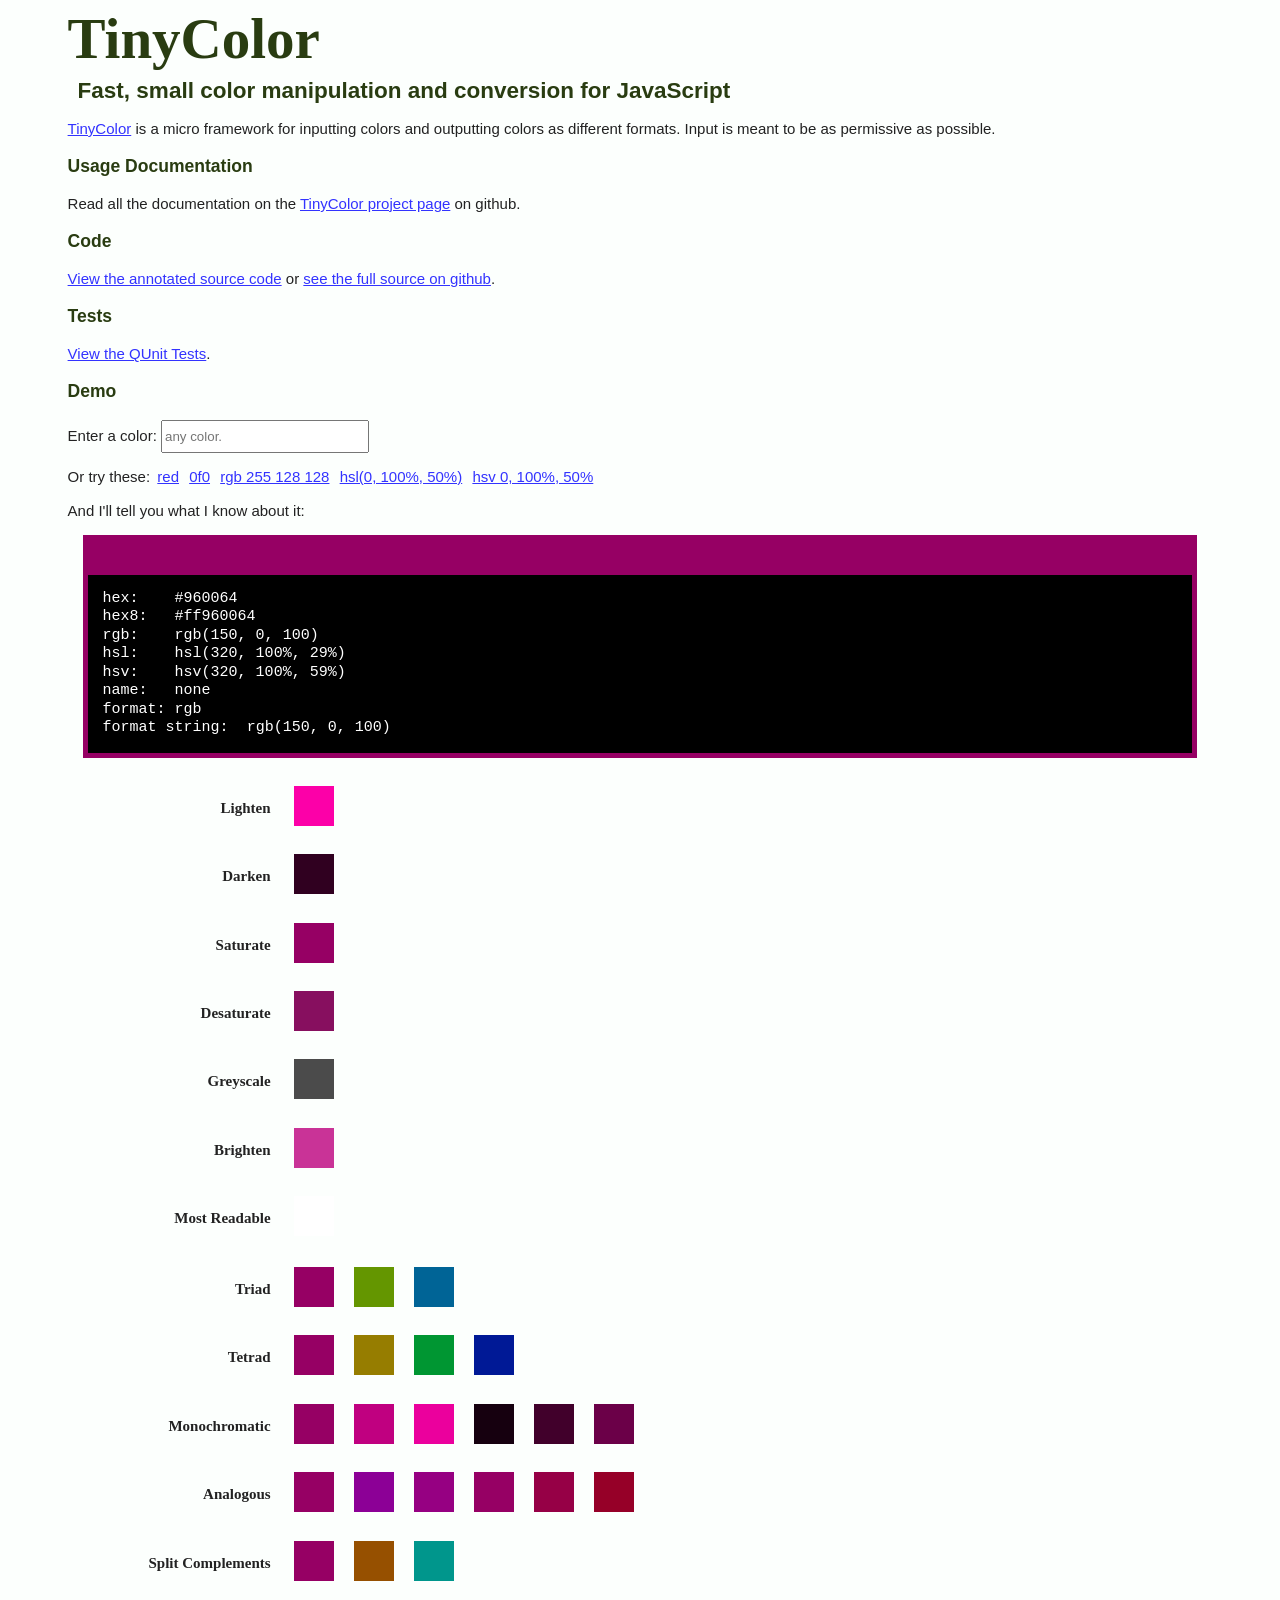
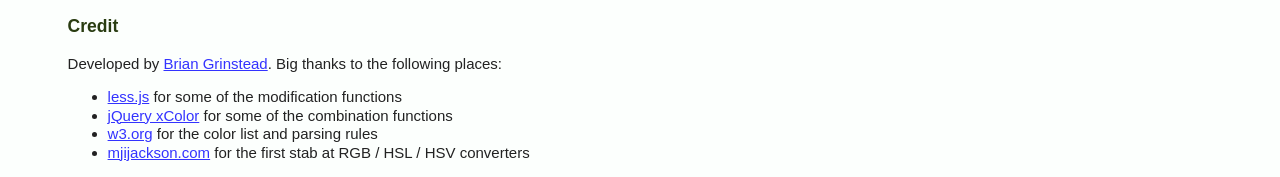
<file: bower_components/tinycolor/index.html>
<!DOCTYPE html>
<html>
<head>
  <meta charset='utf-8'>

  <title>TinyColor - Fast, small color manipulation in JavaScript</title>

	<link rel="stylesheet" href="demo/demo.css" type="text/css" media="screen" />
	<script type='text/javascript' src='demo/jquery-1.9.1.js'></script>
	<script type='text/javascript' src='tinycolor.js'></script>
	<script type='text/javascript'>

		function colorChange(color) {
			var tiny = tinycolor(color);

			var output = [
				"hex:\t" + tiny.toHexString(),
				"hex8:\t" + tiny.toHex8String(),
				"rgb:\t" + tiny.toRgbString(),
				"hsl:\t" + tiny.toHslString(),
				"hsv:\t" + tiny.toHsvString(),
				"name:\t" + (tiny.toName() || "none"),
				"format:\t" + (tiny.getFormat()),
				"format string:\t" + tiny.toString(),
			].join("\n");

			$("#code-output").text(output).css("border-color", tiny.toHexString());

			var filters = $("#filter-output").toggleClass("invisible", !tiny.isValid());

			filters.find(".lighten").css("background-color",
			     tinycolor(color).lighten(20).toHexString()
            );
			filters.find(".darken").css("background-color",
			     tinycolor(color).darken(20).toHexString()
            );
			filters.find(".saturate").css("background-color",
			     tinycolor(color).saturate(20).toHexString()
			 );
			filters.find(".desaturate").css("background-color",
			     tinycolor(color).desaturate(20).toHexString()
			 );
			filters.find(".greyscale").css("background-color",
			     tinycolor(color).greyscale().toHexString()
			 );
			filters.find(".brighten").css("background-color",
			     tinycolor(color).brighten(20).toHexString()
            );

			var allColors = [];
			for (var i in tinycolor.names) {
				allColors.push(i);
			}
			var mostReadable = tinycolor.mostReadable(color, allColors);

			$("#mostReadable").css("background-color",
			     mostReadable.toHexString()
			 );

			 var combines = $("#combine-output").toggleClass("invisible", !tiny.isValid());

			 function colorArrayToHTML(arr) {
			 	return $.map(arr, function(e) {
			     return '<span style="background:'+e.toHexString()+'"></span>'
			 	 }).join('');
			 }

			 var triad = tiny.triad();
			 combines.find(".triad").html(colorArrayToHTML(triad));
			 console.log(triad.map(function(f) {return f.toHexString();}));

			 var tetrad = tiny.tetrad();
			 combines.find(".tetrad").html(colorArrayToHTML(tetrad));

			 var mono = tiny.monochromatic();
			 combines.find(".mono").html(colorArrayToHTML(mono));

			 var analogous = tiny.analogous();
			 combines.find(".analogous").html(colorArrayToHTML(analogous));

			 var splitcomplement = tiny.splitcomplement();
			 combines.find(".sc").html(colorArrayToHTML(splitcomplement));
		}

		$(function() {
			$("#color").bind("keyup change", function() {
				colorChange($(this).val());
			});
			colorChange({r: 150, g: 0, b: 100});

			$("#inputter a").click(function() {
			     $("#color").val($(this).text()).trigger("change");
                return false;
			});
		});

	</script>
</head>

<body>
    <div id="container">
	<h1>TinyColor</h1>
	<h2>Fast, small color manipulation and conversion for JavaScript</h2>

	<p>
	   <a href="https://github.com/bgrins/TinyColor">TinyColor</a> is a micro framework for inputting colors and outputting colors as different formats.
	   Input is meant to be as permissive as possible.
  </p>

	<h3>Usage Documentation</h3>
	<p>Read all the documentation on the <a href='https://github.com/bgrins/TinyColor'>TinyColor project page</a> on github.</p>

	<h3>Code</h3>
	<p><a href='docs/tinycolor.html'>View the annotated source code</a> or <a href='https://github.com/bgrins/TinyColor/blob/master/tinycolor.js'>see the full source on github</a>.</p>

	<h3>Tests</h3>
	<p><a href='test/'>View the QUnit Tests</a>.</p>

	<h3>Demo</h3>
	<div id='demo'>
	<div id='inputter'>
        <p>
            Enter a color: <input type="text" placeholder="any color." id='color' />
        </p>
	    <p>
	       Or try these:
	           <a href="#">red</a>
	           <a href="#">0f0</a>
	           <a href="#">rgb 255 128 128</a>
	           <a href='#'>hsl(0, 100%, 50%)</a>
	           <a href='#'>hsv 0, 100%, 50%</a>
	   </p>
	   <p>And I'll tell you what I know about it:</p>
	</div>

	<pre id='code-output'></pre>

	<div id='filter-output'>
	   <table>
	       <tr>
	           <th>Lighten</th>
	           <td><div class='lighten'></div></td>
	       </tr>
	       <tr>
	           <th>Darken</th>
	           <td><div class='darken'></div></td>
	       </tr>
	       <tr>
	           <th>Saturate</th>
	           <td><div class='saturate'></div></td>
	       </tr>
	       <tr>
	           <th>Desaturate</th>
	           <td><div class='desaturate'></div></td>
	       </tr>
	       <tr>
	           <th>Greyscale</th>
	           <td><div class='greyscale'></div></td>
	       </tr>
	       <tr>
	           <th>Brighten</th>
	           <td><div class='brighten'></div></td>
	       </tr>
	       <tr>
	           <th>Most Readable</th>
	           <td><div id='mostReadable'></div></td>
	       </tr>
	   </table>
    </div>

	<div id='combine-output'>
	   <table>
	       <tr>
	           <th>Triad</th> <td><div class='triad'></div></td>
	       </tr>
	       <tr>
	           <th>Tetrad</th> <td><div class='tetrad'></div></td>
	       </tr>
	       <tr>
	           <th>Monochromatic</th> <td><div class='mono'></div></td>
	       </tr>
	       <tr>
	           <th>Analogous</th> <td><div class='analogous'></div></td>
	       </tr>
	       <tr>
	           <th>Split Complements</th> <td><div class='sc'></div></td>
	       </tr>
	   </table>
    </div>
	</div>


	<h3>Credit</h3>
	<p>
	   Developed by <a href='http://briangrinstead.com'>Brian Grinstead</a>.  Big thanks to the following places:
	</p>
	<ul>
	   <li><a href='https://github.com/cloudhead/less.js/blob/master/lib/less/functions.js'>less.js</a> for some of the modification functions</li>
	   <li><a href='https://github.com/infusion/jQuery-xcolor/blob/master/jquery.xcolor.js'>jQuery xColor</a> for some of the combination functions</li>
	   <li><a href='http://www.w3.org/TR/css3-color/#svg-color'>w3.org</a> for the color list and parsing rules</li>
	   <li><a href='http://mjijackson.com/2008/02/rgb-to-hsl-and-rgb-to-hsv-color-model-conversion-algorithms-in-javascript'>mjijackson.com</a> for the first stab at RGB / HSL / HSV converters</li>

	</ul>

  </div>
</body>
</html>
</file>
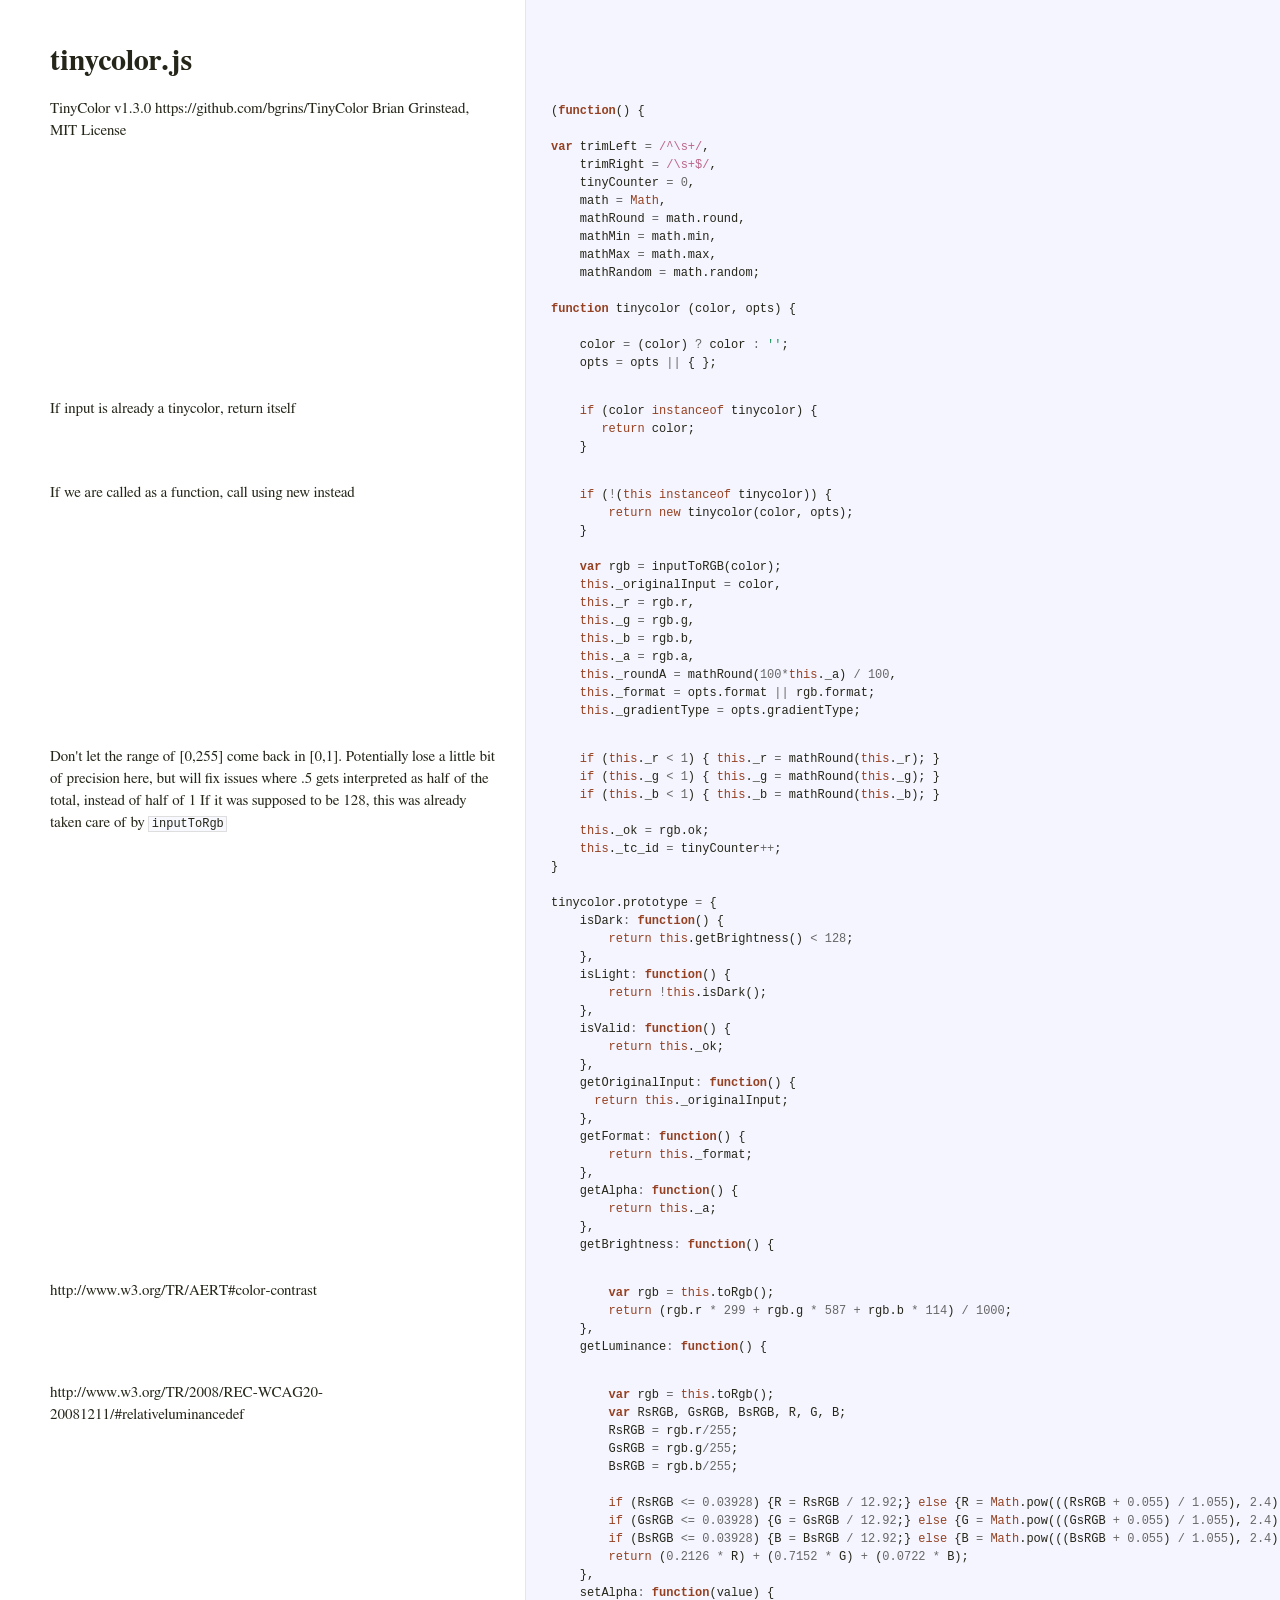
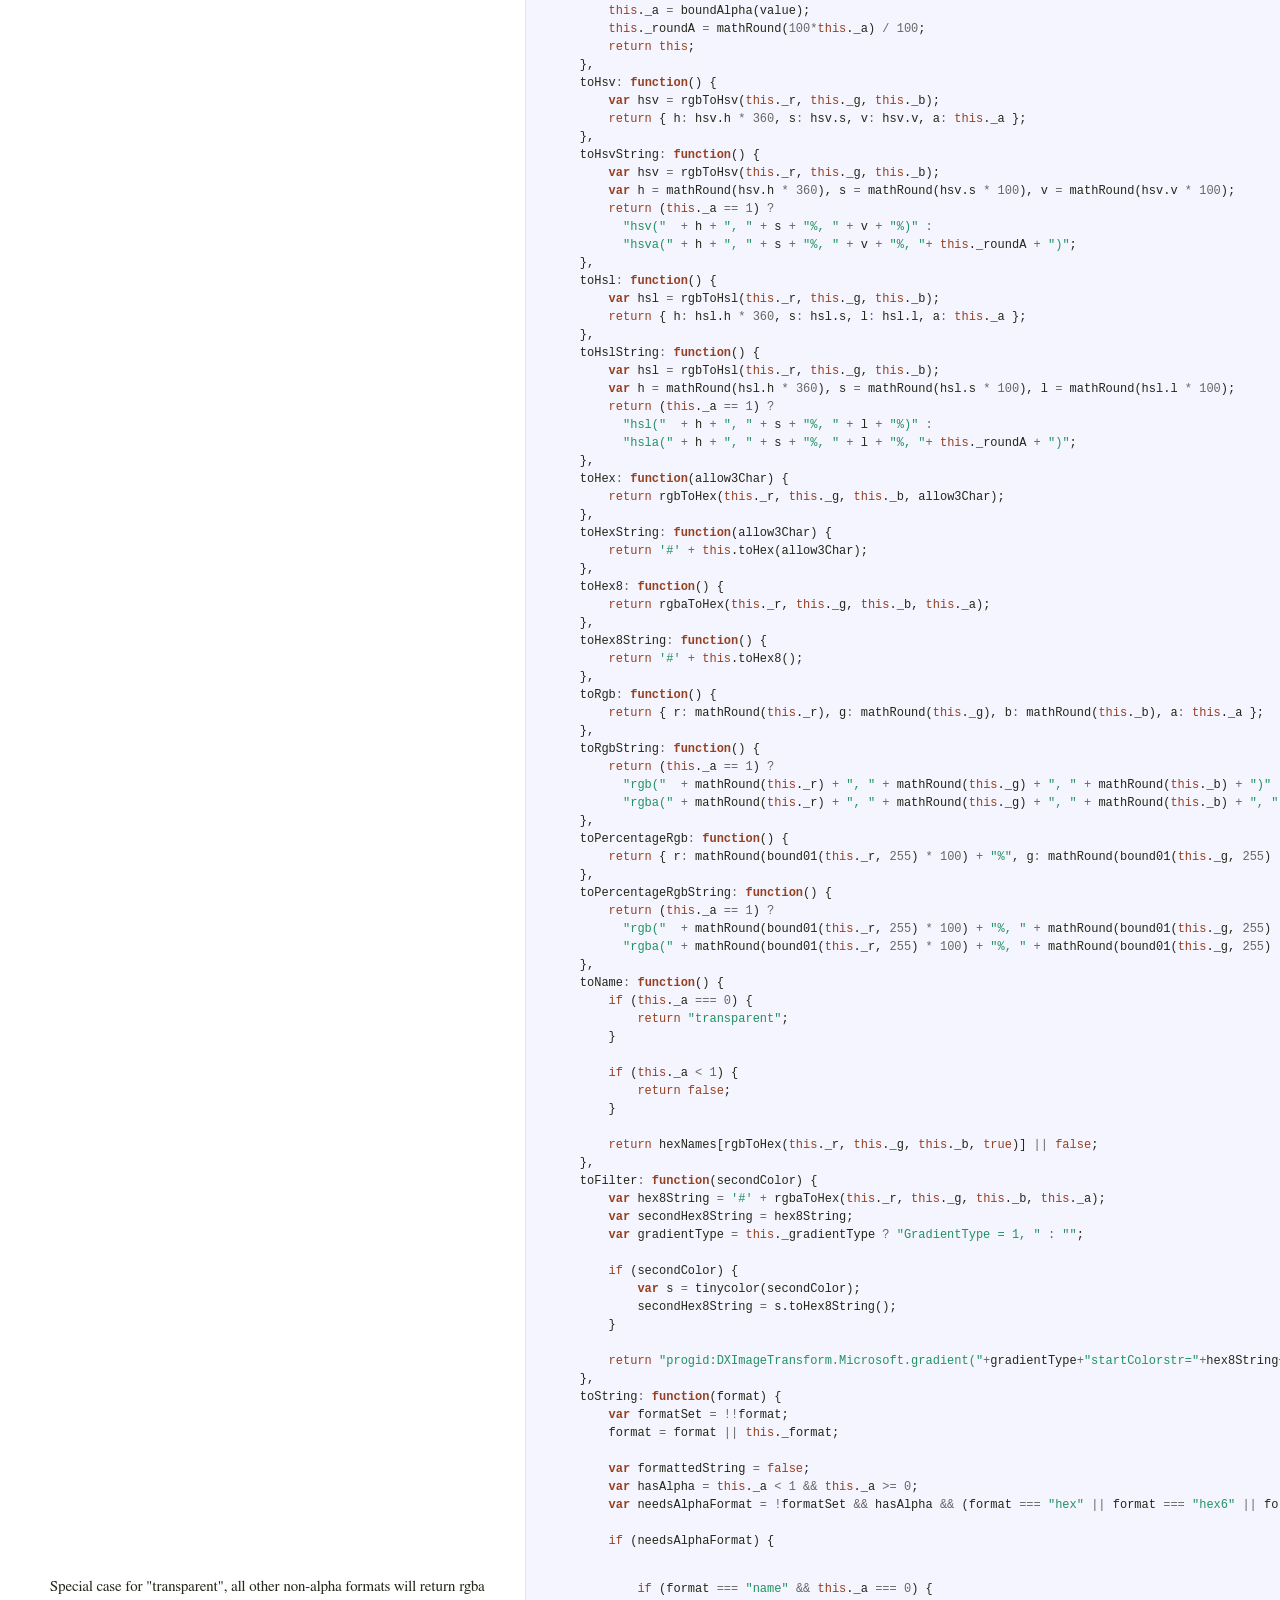
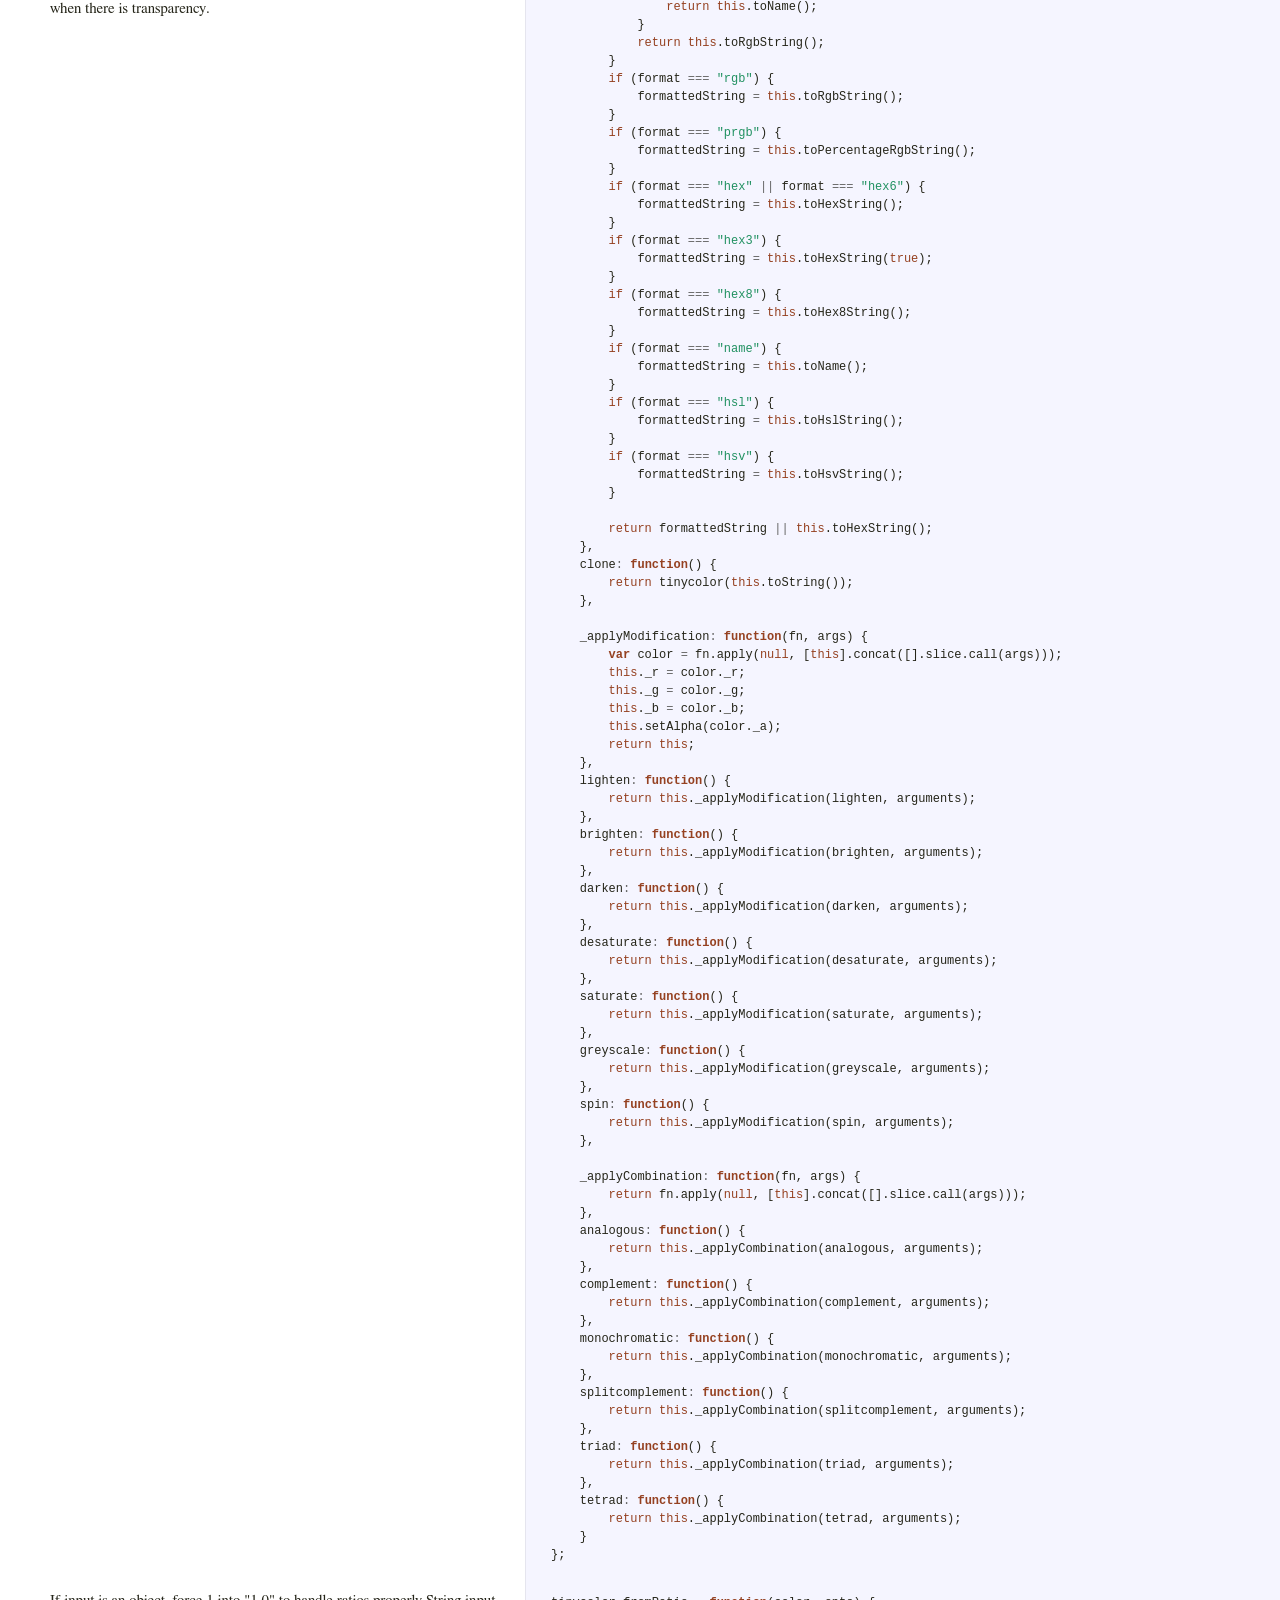
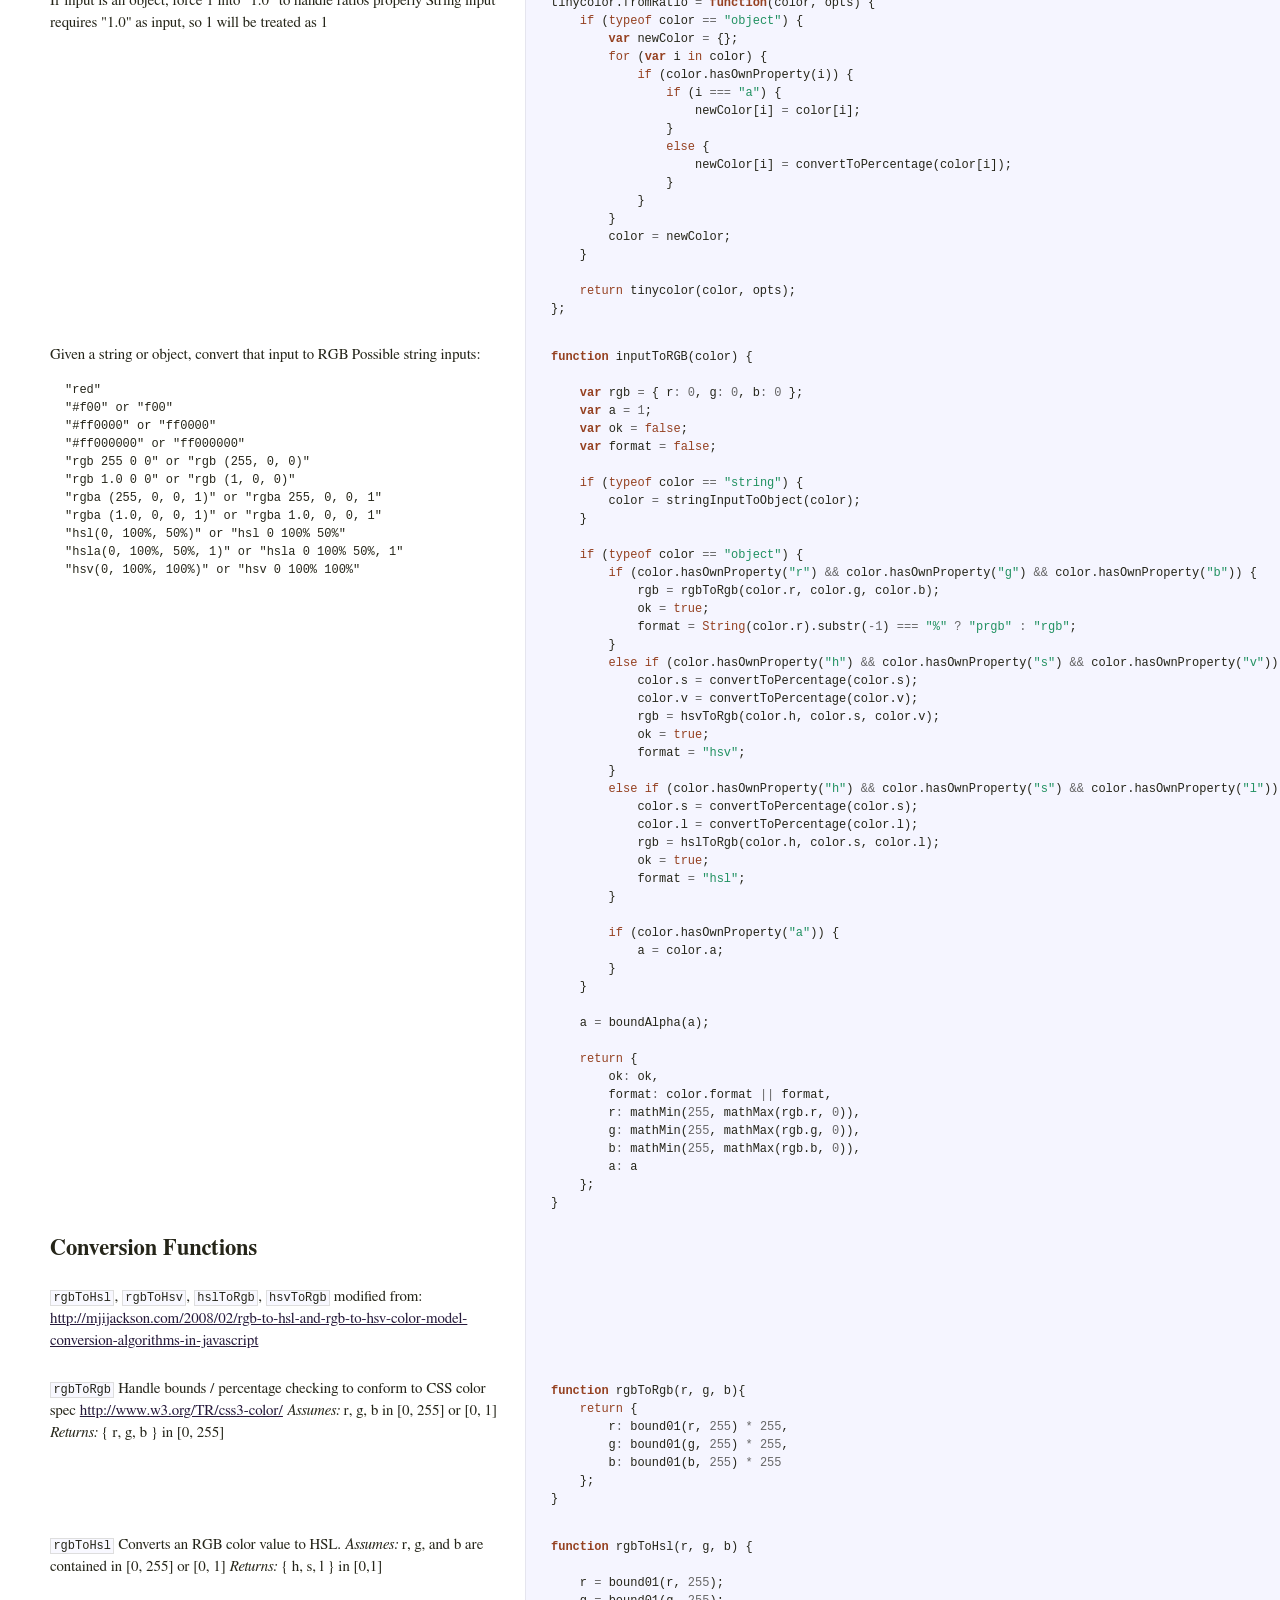
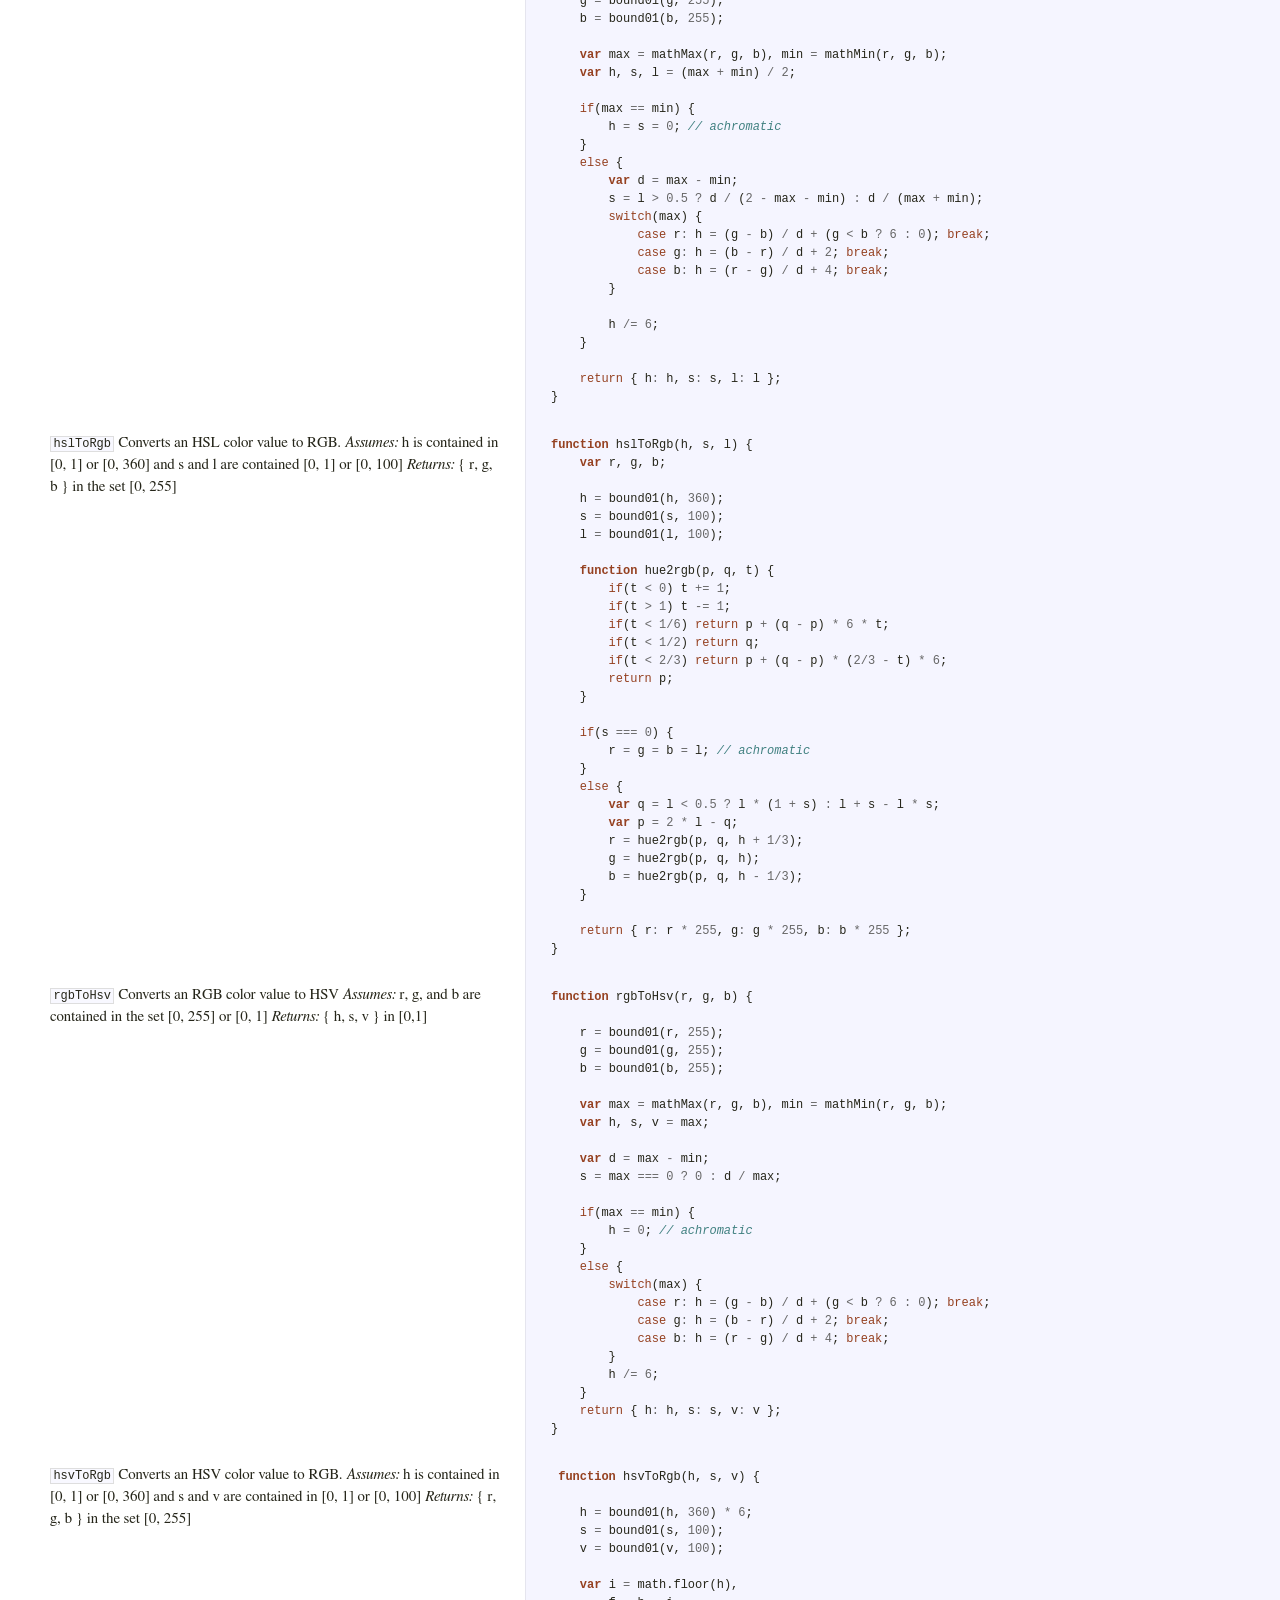
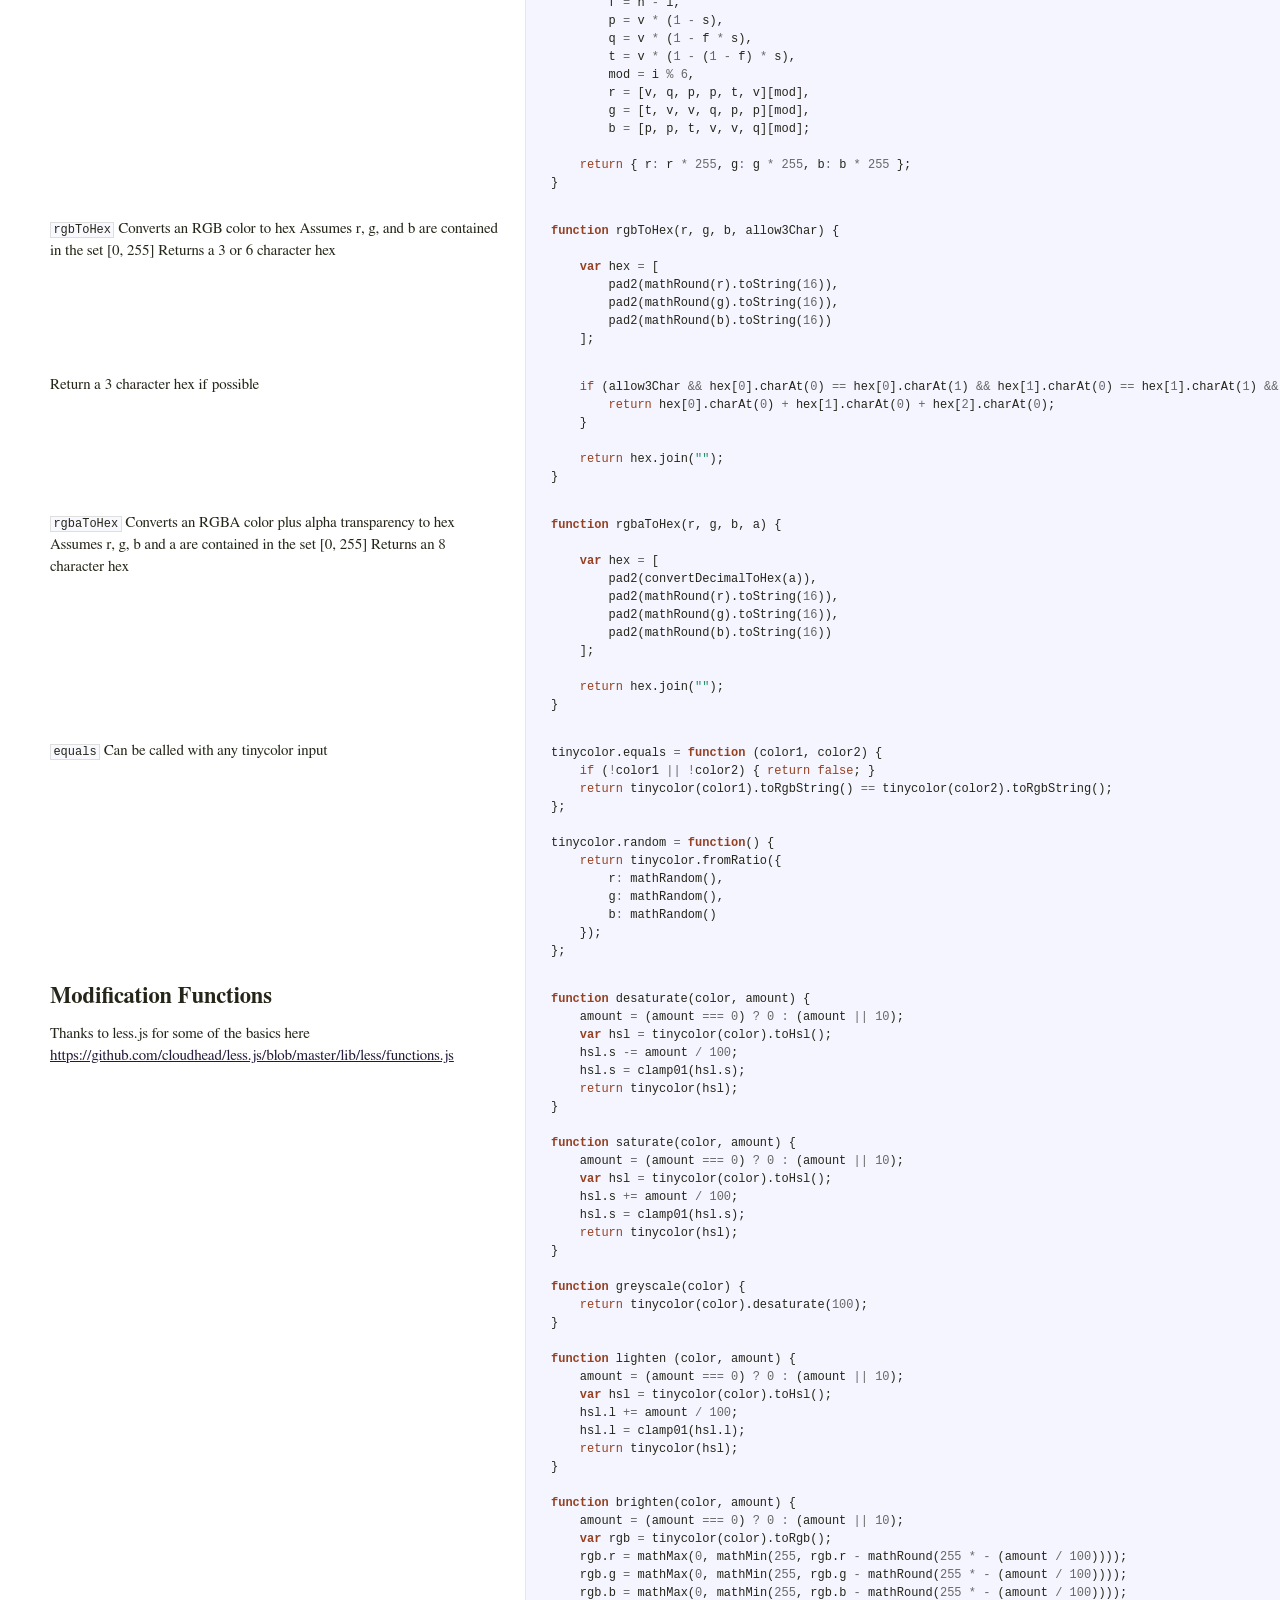
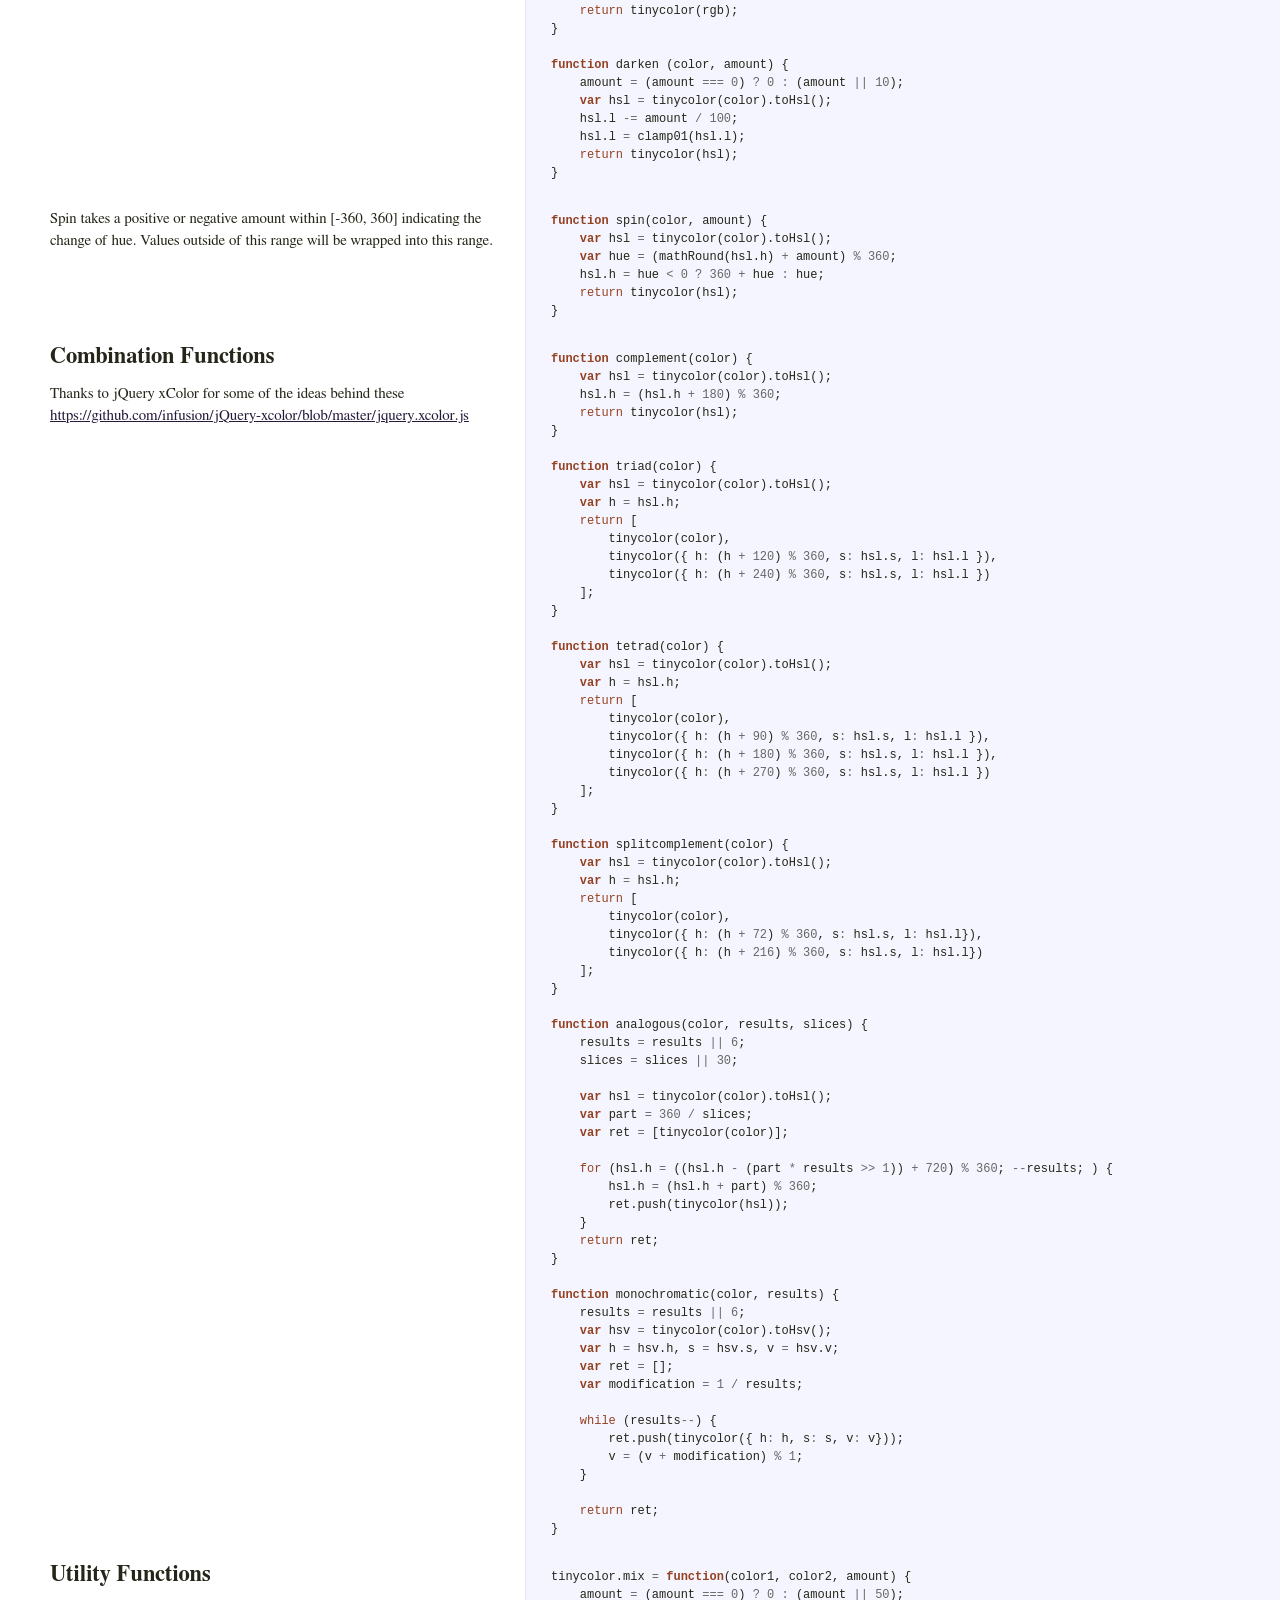
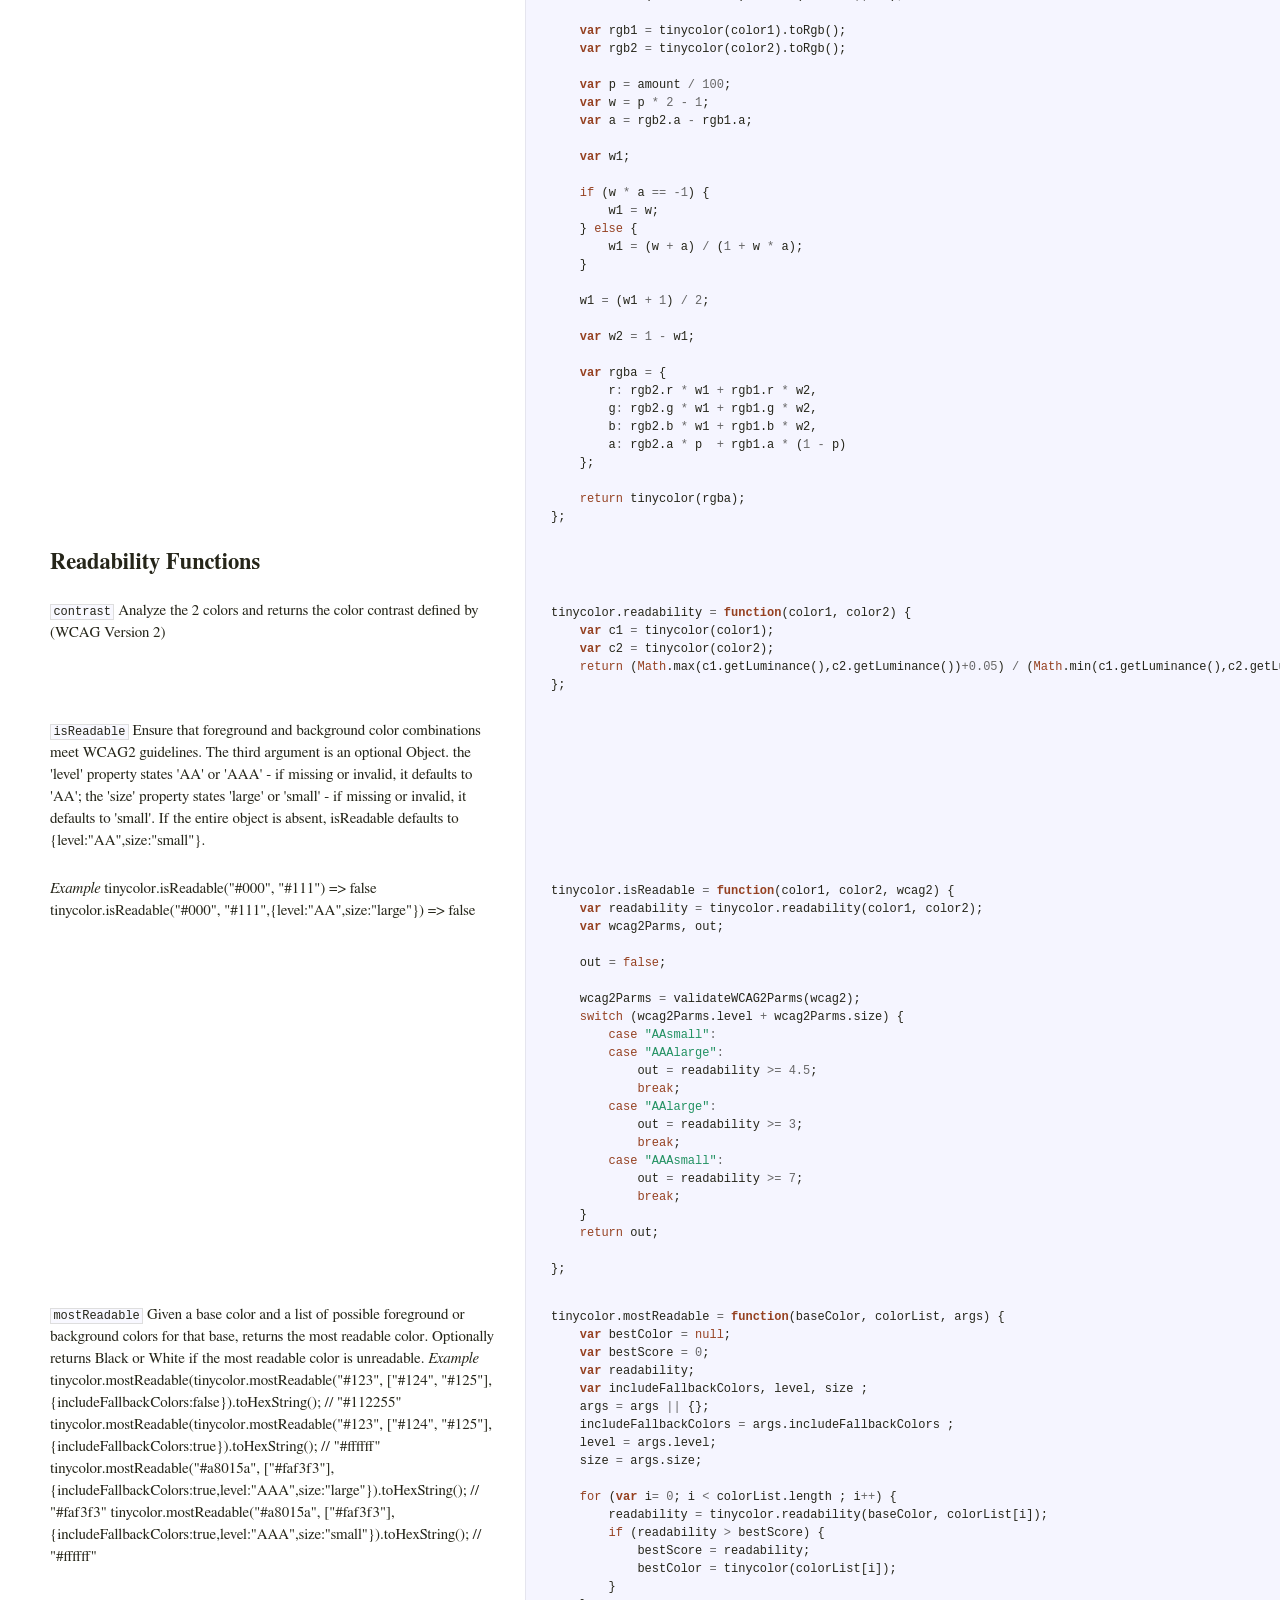
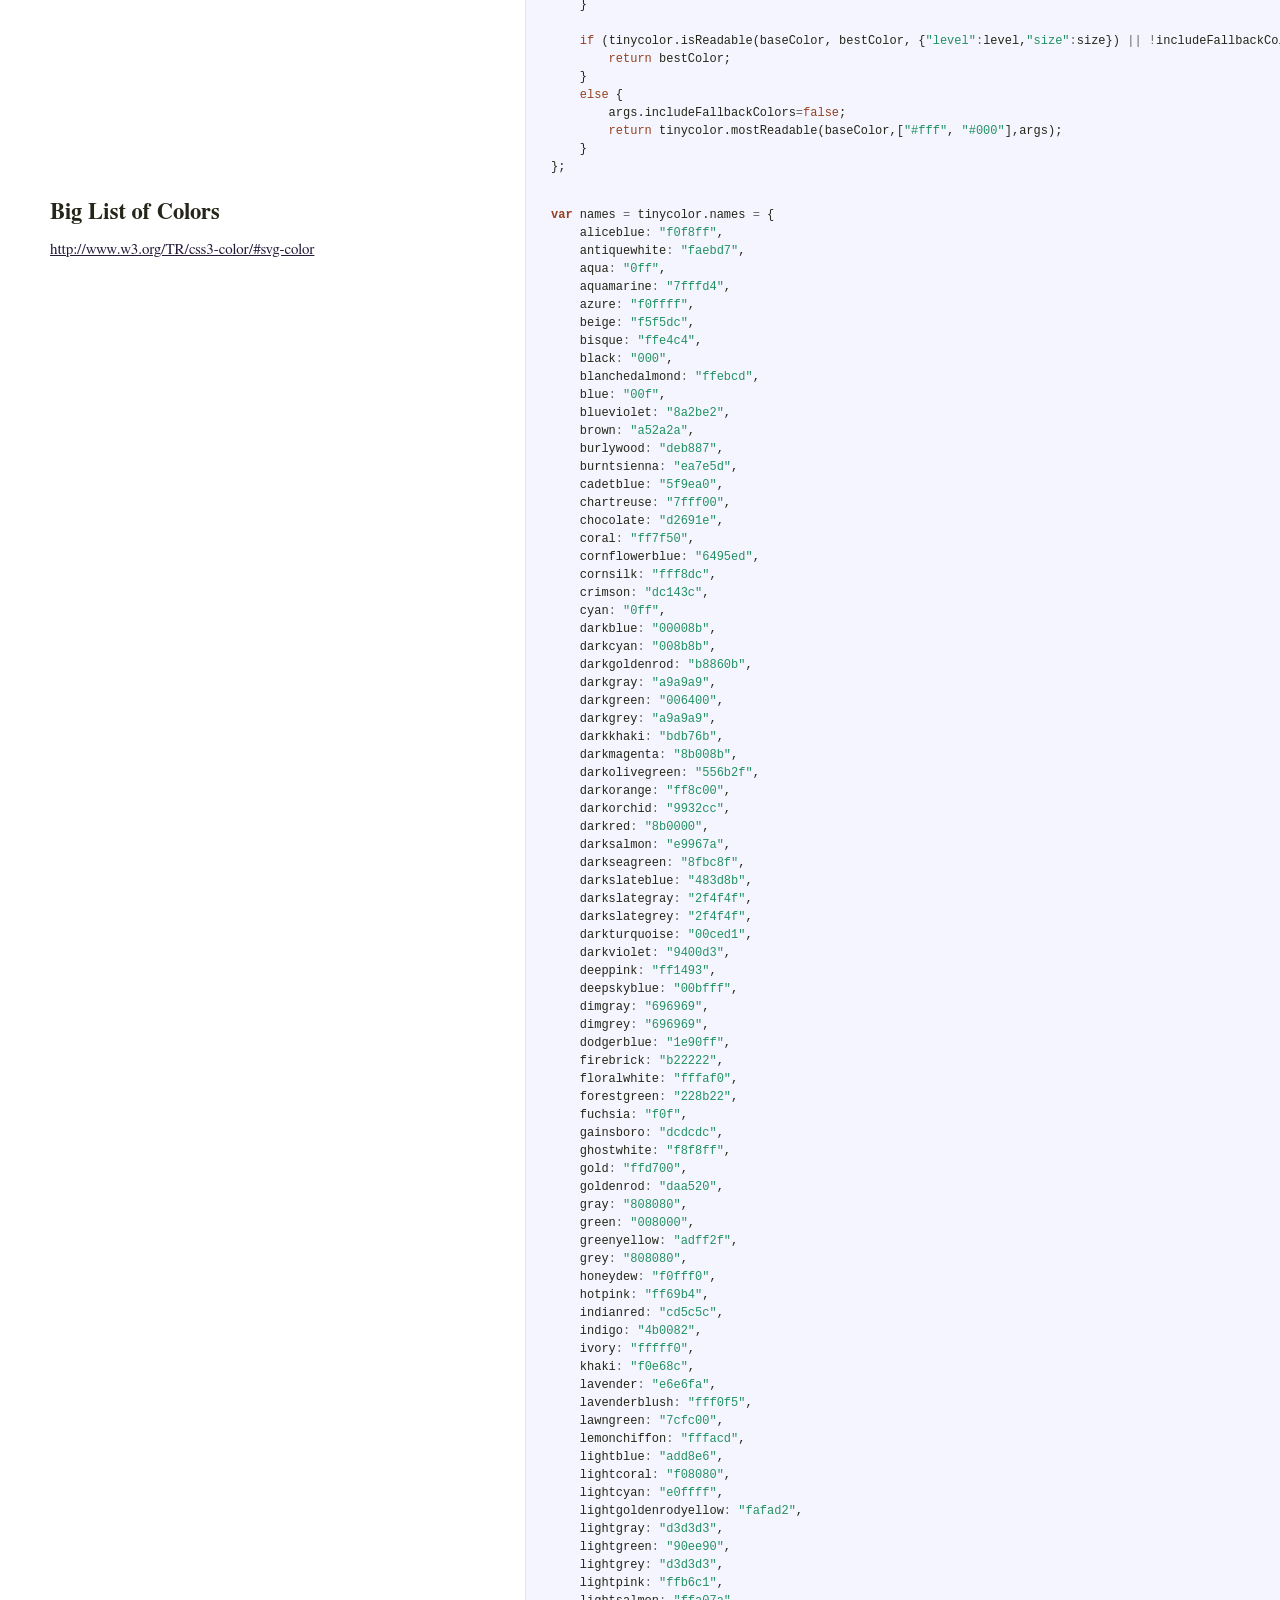
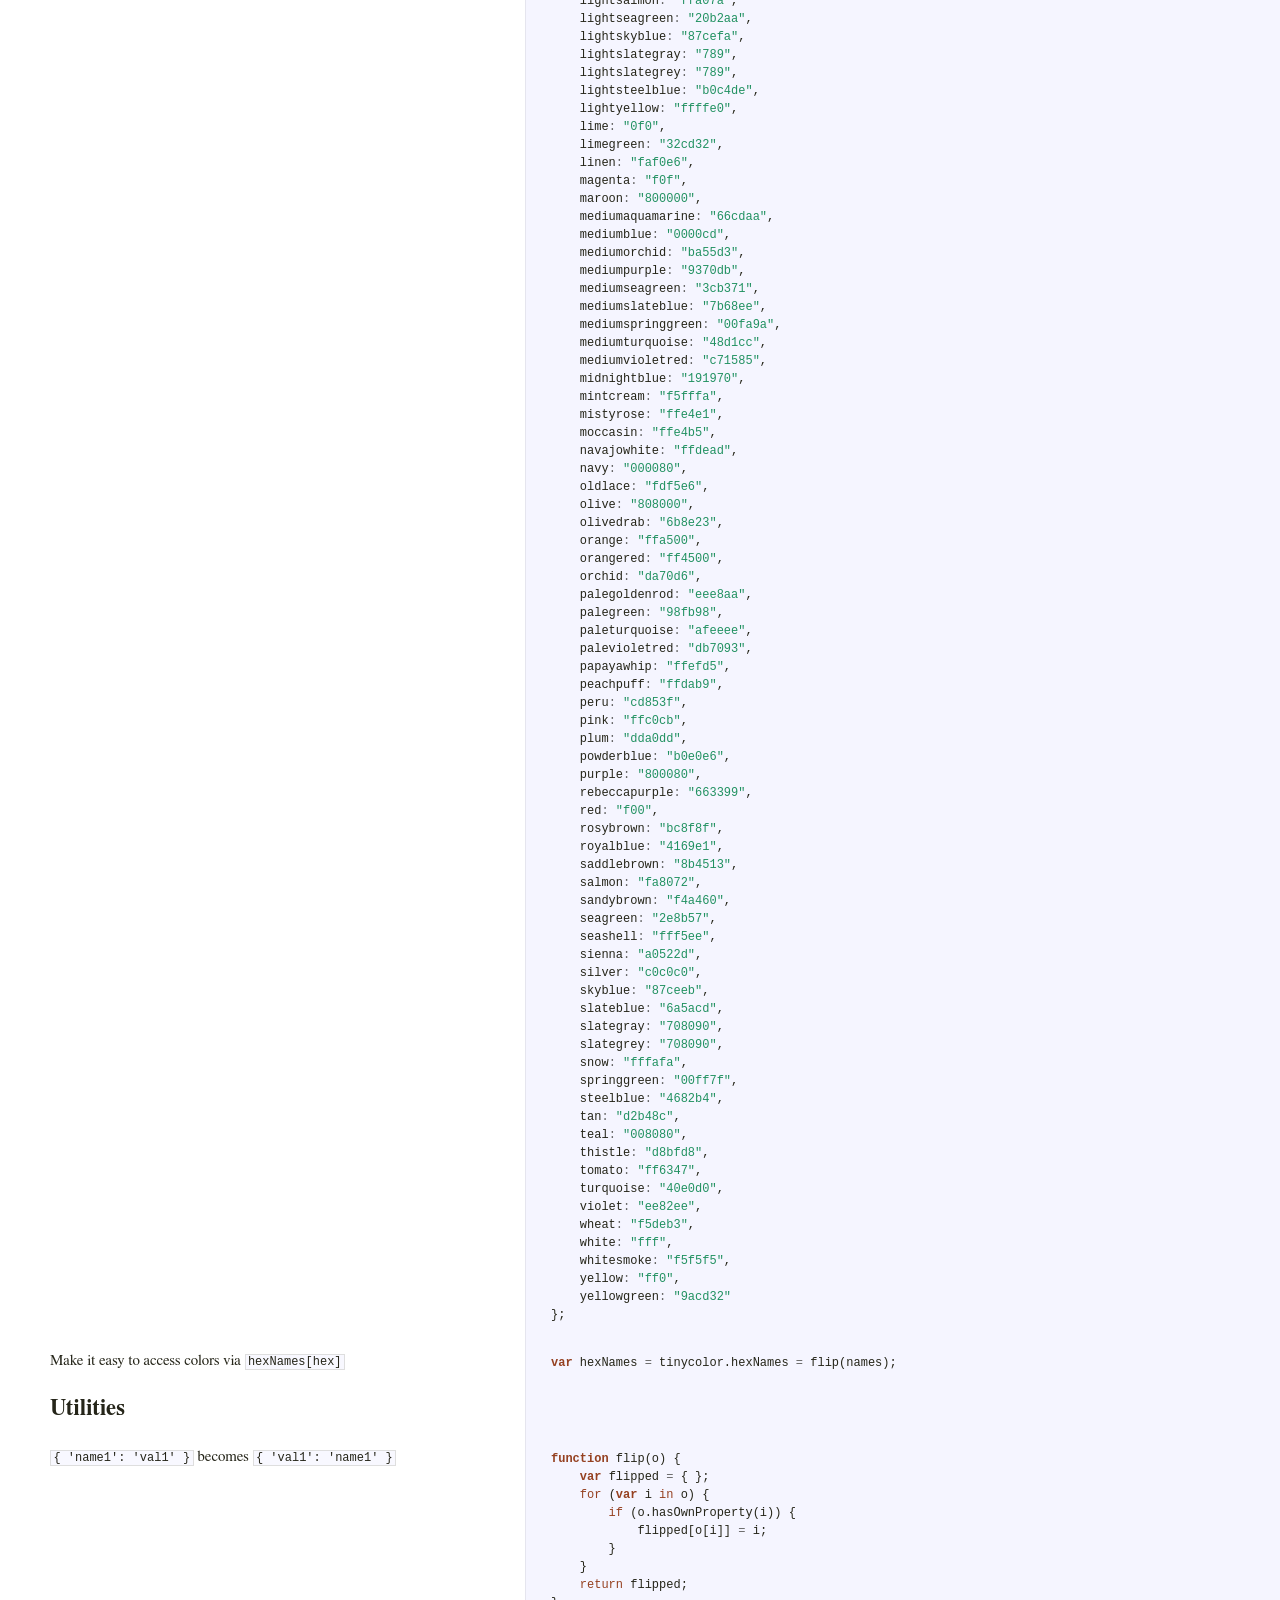
<file: bower_components/tinycolor/docs/tinycolor.html>
<!DOCTYPE html>  <html> <head>   <title>tinycolor.js</title>   <meta http-equiv="content-type" content="text/html; charset=UTF-8">   <link rel="stylesheet" media="all" href="docco.css" /> </head> <body>   <div id="container">     <div id="background"></div>          <table cellpadding="0" cellspacing="0">       <thead>         <tr>           <th class="docs">             <h1>               tinycolor.js             </h1>           </th>           <th class="code">           </th>         </tr>       </thead>       <tbody>                               <tr id="section-1">             <td class="docs">               <div class="pilwrap">                 <a class="pilcrow" href="#section-1">&#182;</a>               </div>               <p>TinyColor v1.3.0
https://github.com/bgrins/TinyColor
Brian Grinstead, MIT License</p>             </td>             <td class="code">               <div class="highlight"><pre><span class="p">(</span><span class="kd">function</span><span class="p">()</span> <span class="p">{</span>

<span class="kd">var</span> <span class="nx">trimLeft</span> <span class="o">=</span> <span class="sr">/^\s+/</span><span class="p">,</span>
    <span class="nx">trimRight</span> <span class="o">=</span> <span class="sr">/\s+$/</span><span class="p">,</span>
    <span class="nx">tinyCounter</span> <span class="o">=</span> <span class="mi">0</span><span class="p">,</span>
    <span class="nx">math</span> <span class="o">=</span> <span class="nb">Math</span><span class="p">,</span>
    <span class="nx">mathRound</span> <span class="o">=</span> <span class="nx">math</span><span class="p">.</span><span class="nx">round</span><span class="p">,</span>
    <span class="nx">mathMin</span> <span class="o">=</span> <span class="nx">math</span><span class="p">.</span><span class="nx">min</span><span class="p">,</span>
    <span class="nx">mathMax</span> <span class="o">=</span> <span class="nx">math</span><span class="p">.</span><span class="nx">max</span><span class="p">,</span>
    <span class="nx">mathRandom</span> <span class="o">=</span> <span class="nx">math</span><span class="p">.</span><span class="nx">random</span><span class="p">;</span>

<span class="kd">function</span> <span class="nx">tinycolor</span> <span class="p">(</span><span class="nx">color</span><span class="p">,</span> <span class="nx">opts</span><span class="p">)</span> <span class="p">{</span>

    <span class="nx">color</span> <span class="o">=</span> <span class="p">(</span><span class="nx">color</span><span class="p">)</span> <span class="o">?</span> <span class="nx">color</span> <span class="o">:</span> <span class="s1">&#39;&#39;</span><span class="p">;</span>
    <span class="nx">opts</span> <span class="o">=</span> <span class="nx">opts</span> <span class="o">||</span> <span class="p">{</span> <span class="p">};</span></pre></div>             </td>           </tr>                               <tr id="section-2">             <td class="docs">               <div class="pilwrap">                 <a class="pilcrow" href="#section-2">&#182;</a>               </div>               <p>If input is already a tinycolor, return itself</p>             </td>             <td class="code">               <div class="highlight"><pre>    <span class="k">if</span> <span class="p">(</span><span class="nx">color</span> <span class="k">instanceof</span> <span class="nx">tinycolor</span><span class="p">)</span> <span class="p">{</span>
       <span class="k">return</span> <span class="nx">color</span><span class="p">;</span>
    <span class="p">}</span></pre></div>             </td>           </tr>                               <tr id="section-3">             <td class="docs">               <div class="pilwrap">                 <a class="pilcrow" href="#section-3">&#182;</a>               </div>               <p>If we are called as a function, call using new instead</p>             </td>             <td class="code">               <div class="highlight"><pre>    <span class="k">if</span> <span class="p">(</span><span class="o">!</span><span class="p">(</span><span class="k">this</span> <span class="k">instanceof</span> <span class="nx">tinycolor</span><span class="p">))</span> <span class="p">{</span>
        <span class="k">return</span> <span class="k">new</span> <span class="nx">tinycolor</span><span class="p">(</span><span class="nx">color</span><span class="p">,</span> <span class="nx">opts</span><span class="p">);</span>
    <span class="p">}</span>

    <span class="kd">var</span> <span class="nx">rgb</span> <span class="o">=</span> <span class="nx">inputToRGB</span><span class="p">(</span><span class="nx">color</span><span class="p">);</span>
    <span class="k">this</span><span class="p">.</span><span class="nx">_originalInput</span> <span class="o">=</span> <span class="nx">color</span><span class="p">,</span>
    <span class="k">this</span><span class="p">.</span><span class="nx">_r</span> <span class="o">=</span> <span class="nx">rgb</span><span class="p">.</span><span class="nx">r</span><span class="p">,</span>
    <span class="k">this</span><span class="p">.</span><span class="nx">_g</span> <span class="o">=</span> <span class="nx">rgb</span><span class="p">.</span><span class="nx">g</span><span class="p">,</span>
    <span class="k">this</span><span class="p">.</span><span class="nx">_b</span> <span class="o">=</span> <span class="nx">rgb</span><span class="p">.</span><span class="nx">b</span><span class="p">,</span>
    <span class="k">this</span><span class="p">.</span><span class="nx">_a</span> <span class="o">=</span> <span class="nx">rgb</span><span class="p">.</span><span class="nx">a</span><span class="p">,</span>
    <span class="k">this</span><span class="p">.</span><span class="nx">_roundA</span> <span class="o">=</span> <span class="nx">mathRound</span><span class="p">(</span><span class="mi">100</span><span class="o">*</span><span class="k">this</span><span class="p">.</span><span class="nx">_a</span><span class="p">)</span> <span class="o">/</span> <span class="mi">100</span><span class="p">,</span>
    <span class="k">this</span><span class="p">.</span><span class="nx">_format</span> <span class="o">=</span> <span class="nx">opts</span><span class="p">.</span><span class="nx">format</span> <span class="o">||</span> <span class="nx">rgb</span><span class="p">.</span><span class="nx">format</span><span class="p">;</span>
    <span class="k">this</span><span class="p">.</span><span class="nx">_gradientType</span> <span class="o">=</span> <span class="nx">opts</span><span class="p">.</span><span class="nx">gradientType</span><span class="p">;</span></pre></div>             </td>           </tr>                               <tr id="section-4">             <td class="docs">               <div class="pilwrap">                 <a class="pilcrow" href="#section-4">&#182;</a>               </div>               <p>Don't let the range of [0,255] come back in [0,1].
Potentially lose a little bit of precision here, but will fix issues where
.5 gets interpreted as half of the total, instead of half of 1
If it was supposed to be 128, this was already taken care of by <code>inputToRgb</code></p>             </td>             <td class="code">               <div class="highlight"><pre>    <span class="k">if</span> <span class="p">(</span><span class="k">this</span><span class="p">.</span><span class="nx">_r</span> <span class="o">&lt;</span> <span class="mi">1</span><span class="p">)</span> <span class="p">{</span> <span class="k">this</span><span class="p">.</span><span class="nx">_r</span> <span class="o">=</span> <span class="nx">mathRound</span><span class="p">(</span><span class="k">this</span><span class="p">.</span><span class="nx">_r</span><span class="p">);</span> <span class="p">}</span>
    <span class="k">if</span> <span class="p">(</span><span class="k">this</span><span class="p">.</span><span class="nx">_g</span> <span class="o">&lt;</span> <span class="mi">1</span><span class="p">)</span> <span class="p">{</span> <span class="k">this</span><span class="p">.</span><span class="nx">_g</span> <span class="o">=</span> <span class="nx">mathRound</span><span class="p">(</span><span class="k">this</span><span class="p">.</span><span class="nx">_g</span><span class="p">);</span> <span class="p">}</span>
    <span class="k">if</span> <span class="p">(</span><span class="k">this</span><span class="p">.</span><span class="nx">_b</span> <span class="o">&lt;</span> <span class="mi">1</span><span class="p">)</span> <span class="p">{</span> <span class="k">this</span><span class="p">.</span><span class="nx">_b</span> <span class="o">=</span> <span class="nx">mathRound</span><span class="p">(</span><span class="k">this</span><span class="p">.</span><span class="nx">_b</span><span class="p">);</span> <span class="p">}</span>

    <span class="k">this</span><span class="p">.</span><span class="nx">_ok</span> <span class="o">=</span> <span class="nx">rgb</span><span class="p">.</span><span class="nx">ok</span><span class="p">;</span>
    <span class="k">this</span><span class="p">.</span><span class="nx">_tc_id</span> <span class="o">=</span> <span class="nx">tinyCounter</span><span class="o">++</span><span class="p">;</span>
<span class="p">}</span>

<span class="nx">tinycolor</span><span class="p">.</span><span class="nx">prototype</span> <span class="o">=</span> <span class="p">{</span>
    <span class="nx">isDark</span><span class="o">:</span> <span class="kd">function</span><span class="p">()</span> <span class="p">{</span>
        <span class="k">return</span> <span class="k">this</span><span class="p">.</span><span class="nx">getBrightness</span><span class="p">()</span> <span class="o">&lt;</span> <span class="mi">128</span><span class="p">;</span>
    <span class="p">},</span>
    <span class="nx">isLight</span><span class="o">:</span> <span class="kd">function</span><span class="p">()</span> <span class="p">{</span>
        <span class="k">return</span> <span class="o">!</span><span class="k">this</span><span class="p">.</span><span class="nx">isDark</span><span class="p">();</span>
    <span class="p">},</span>
    <span class="nx">isValid</span><span class="o">:</span> <span class="kd">function</span><span class="p">()</span> <span class="p">{</span>
        <span class="k">return</span> <span class="k">this</span><span class="p">.</span><span class="nx">_ok</span><span class="p">;</span>
    <span class="p">},</span>
    <span class="nx">getOriginalInput</span><span class="o">:</span> <span class="kd">function</span><span class="p">()</span> <span class="p">{</span>
      <span class="k">return</span> <span class="k">this</span><span class="p">.</span><span class="nx">_originalInput</span><span class="p">;</span>
    <span class="p">},</span>
    <span class="nx">getFormat</span><span class="o">:</span> <span class="kd">function</span><span class="p">()</span> <span class="p">{</span>
        <span class="k">return</span> <span class="k">this</span><span class="p">.</span><span class="nx">_format</span><span class="p">;</span>
    <span class="p">},</span>
    <span class="nx">getAlpha</span><span class="o">:</span> <span class="kd">function</span><span class="p">()</span> <span class="p">{</span>
        <span class="k">return</span> <span class="k">this</span><span class="p">.</span><span class="nx">_a</span><span class="p">;</span>
    <span class="p">},</span>
    <span class="nx">getBrightness</span><span class="o">:</span> <span class="kd">function</span><span class="p">()</span> <span class="p">{</span></pre></div>             </td>           </tr>                               <tr id="section-5">             <td class="docs">               <div class="pilwrap">                 <a class="pilcrow" href="#section-5">&#182;</a>               </div>               <p>http://www.w3.org/TR/AERT#color-contrast</p>             </td>             <td class="code">               <div class="highlight"><pre>        <span class="kd">var</span> <span class="nx">rgb</span> <span class="o">=</span> <span class="k">this</span><span class="p">.</span><span class="nx">toRgb</span><span class="p">();</span>
        <span class="k">return</span> <span class="p">(</span><span class="nx">rgb</span><span class="p">.</span><span class="nx">r</span> <span class="o">*</span> <span class="mi">299</span> <span class="o">+</span> <span class="nx">rgb</span><span class="p">.</span><span class="nx">g</span> <span class="o">*</span> <span class="mi">587</span> <span class="o">+</span> <span class="nx">rgb</span><span class="p">.</span><span class="nx">b</span> <span class="o">*</span> <span class="mi">114</span><span class="p">)</span> <span class="o">/</span> <span class="mi">1000</span><span class="p">;</span>
    <span class="p">},</span>
    <span class="nx">getLuminance</span><span class="o">:</span> <span class="kd">function</span><span class="p">()</span> <span class="p">{</span></pre></div>             </td>           </tr>                               <tr id="section-6">             <td class="docs">               <div class="pilwrap">                 <a class="pilcrow" href="#section-6">&#182;</a>               </div>               <p>http://www.w3.org/TR/2008/REC-WCAG20-20081211/#relativeluminancedef</p>             </td>             <td class="code">               <div class="highlight"><pre>        <span class="kd">var</span> <span class="nx">rgb</span> <span class="o">=</span> <span class="k">this</span><span class="p">.</span><span class="nx">toRgb</span><span class="p">();</span>
        <span class="kd">var</span> <span class="nx">RsRGB</span><span class="p">,</span> <span class="nx">GsRGB</span><span class="p">,</span> <span class="nx">BsRGB</span><span class="p">,</span> <span class="nx">R</span><span class="p">,</span> <span class="nx">G</span><span class="p">,</span> <span class="nx">B</span><span class="p">;</span>
        <span class="nx">RsRGB</span> <span class="o">=</span> <span class="nx">rgb</span><span class="p">.</span><span class="nx">r</span><span class="o">/</span><span class="mi">255</span><span class="p">;</span>
        <span class="nx">GsRGB</span> <span class="o">=</span> <span class="nx">rgb</span><span class="p">.</span><span class="nx">g</span><span class="o">/</span><span class="mi">255</span><span class="p">;</span>
        <span class="nx">BsRGB</span> <span class="o">=</span> <span class="nx">rgb</span><span class="p">.</span><span class="nx">b</span><span class="o">/</span><span class="mi">255</span><span class="p">;</span>

        <span class="k">if</span> <span class="p">(</span><span class="nx">RsRGB</span> <span class="o">&lt;=</span> <span class="mf">0.03928</span><span class="p">)</span> <span class="p">{</span><span class="nx">R</span> <span class="o">=</span> <span class="nx">RsRGB</span> <span class="o">/</span> <span class="mf">12.92</span><span class="p">;}</span> <span class="k">else</span> <span class="p">{</span><span class="nx">R</span> <span class="o">=</span> <span class="nb">Math</span><span class="p">.</span><span class="nx">pow</span><span class="p">(((</span><span class="nx">RsRGB</span> <span class="o">+</span> <span class="mf">0.055</span><span class="p">)</span> <span class="o">/</span> <span class="mf">1.055</span><span class="p">),</span> <span class="mf">2.4</span><span class="p">);}</span>
        <span class="k">if</span> <span class="p">(</span><span class="nx">GsRGB</span> <span class="o">&lt;=</span> <span class="mf">0.03928</span><span class="p">)</span> <span class="p">{</span><span class="nx">G</span> <span class="o">=</span> <span class="nx">GsRGB</span> <span class="o">/</span> <span class="mf">12.92</span><span class="p">;}</span> <span class="k">else</span> <span class="p">{</span><span class="nx">G</span> <span class="o">=</span> <span class="nb">Math</span><span class="p">.</span><span class="nx">pow</span><span class="p">(((</span><span class="nx">GsRGB</span> <span class="o">+</span> <span class="mf">0.055</span><span class="p">)</span> <span class="o">/</span> <span class="mf">1.055</span><span class="p">),</span> <span class="mf">2.4</span><span class="p">);}</span>
        <span class="k">if</span> <span class="p">(</span><span class="nx">BsRGB</span> <span class="o">&lt;=</span> <span class="mf">0.03928</span><span class="p">)</span> <span class="p">{</span><span class="nx">B</span> <span class="o">=</span> <span class="nx">BsRGB</span> <span class="o">/</span> <span class="mf">12.92</span><span class="p">;}</span> <span class="k">else</span> <span class="p">{</span><span class="nx">B</span> <span class="o">=</span> <span class="nb">Math</span><span class="p">.</span><span class="nx">pow</span><span class="p">(((</span><span class="nx">BsRGB</span> <span class="o">+</span> <span class="mf">0.055</span><span class="p">)</span> <span class="o">/</span> <span class="mf">1.055</span><span class="p">),</span> <span class="mf">2.4</span><span class="p">);}</span>
        <span class="k">return</span> <span class="p">(</span><span class="mf">0.2126</span> <span class="o">*</span> <span class="nx">R</span><span class="p">)</span> <span class="o">+</span> <span class="p">(</span><span class="mf">0.7152</span> <span class="o">*</span> <span class="nx">G</span><span class="p">)</span> <span class="o">+</span> <span class="p">(</span><span class="mf">0.0722</span> <span class="o">*</span> <span class="nx">B</span><span class="p">);</span>
    <span class="p">},</span>
    <span class="nx">setAlpha</span><span class="o">:</span> <span class="kd">function</span><span class="p">(</span><span class="nx">value</span><span class="p">)</span> <span class="p">{</span>
        <span class="k">this</span><span class="p">.</span><span class="nx">_a</span> <span class="o">=</span> <span class="nx">boundAlpha</span><span class="p">(</span><span class="nx">value</span><span class="p">);</span>
        <span class="k">this</span><span class="p">.</span><span class="nx">_roundA</span> <span class="o">=</span> <span class="nx">mathRound</span><span class="p">(</span><span class="mi">100</span><span class="o">*</span><span class="k">this</span><span class="p">.</span><span class="nx">_a</span><span class="p">)</span> <span class="o">/</span> <span class="mi">100</span><span class="p">;</span>
        <span class="k">return</span> <span class="k">this</span><span class="p">;</span>
    <span class="p">},</span>
    <span class="nx">toHsv</span><span class="o">:</span> <span class="kd">function</span><span class="p">()</span> <span class="p">{</span>
        <span class="kd">var</span> <span class="nx">hsv</span> <span class="o">=</span> <span class="nx">rgbToHsv</span><span class="p">(</span><span class="k">this</span><span class="p">.</span><span class="nx">_r</span><span class="p">,</span> <span class="k">this</span><span class="p">.</span><span class="nx">_g</span><span class="p">,</span> <span class="k">this</span><span class="p">.</span><span class="nx">_b</span><span class="p">);</span>
        <span class="k">return</span> <span class="p">{</span> <span class="nx">h</span><span class="o">:</span> <span class="nx">hsv</span><span class="p">.</span><span class="nx">h</span> <span class="o">*</span> <span class="mi">360</span><span class="p">,</span> <span class="nx">s</span><span class="o">:</span> <span class="nx">hsv</span><span class="p">.</span><span class="nx">s</span><span class="p">,</span> <span class="nx">v</span><span class="o">:</span> <span class="nx">hsv</span><span class="p">.</span><span class="nx">v</span><span class="p">,</span> <span class="nx">a</span><span class="o">:</span> <span class="k">this</span><span class="p">.</span><span class="nx">_a</span> <span class="p">};</span>
    <span class="p">},</span>
    <span class="nx">toHsvString</span><span class="o">:</span> <span class="kd">function</span><span class="p">()</span> <span class="p">{</span>
        <span class="kd">var</span> <span class="nx">hsv</span> <span class="o">=</span> <span class="nx">rgbToHsv</span><span class="p">(</span><span class="k">this</span><span class="p">.</span><span class="nx">_r</span><span class="p">,</span> <span class="k">this</span><span class="p">.</span><span class="nx">_g</span><span class="p">,</span> <span class="k">this</span><span class="p">.</span><span class="nx">_b</span><span class="p">);</span>
        <span class="kd">var</span> <span class="nx">h</span> <span class="o">=</span> <span class="nx">mathRound</span><span class="p">(</span><span class="nx">hsv</span><span class="p">.</span><span class="nx">h</span> <span class="o">*</span> <span class="mi">360</span><span class="p">),</span> <span class="nx">s</span> <span class="o">=</span> <span class="nx">mathRound</span><span class="p">(</span><span class="nx">hsv</span><span class="p">.</span><span class="nx">s</span> <span class="o">*</span> <span class="mi">100</span><span class="p">),</span> <span class="nx">v</span> <span class="o">=</span> <span class="nx">mathRound</span><span class="p">(</span><span class="nx">hsv</span><span class="p">.</span><span class="nx">v</span> <span class="o">*</span> <span class="mi">100</span><span class="p">);</span>
        <span class="k">return</span> <span class="p">(</span><span class="k">this</span><span class="p">.</span><span class="nx">_a</span> <span class="o">==</span> <span class="mi">1</span><span class="p">)</span> <span class="o">?</span>
          <span class="s2">&quot;hsv(&quot;</span>  <span class="o">+</span> <span class="nx">h</span> <span class="o">+</span> <span class="s2">&quot;, &quot;</span> <span class="o">+</span> <span class="nx">s</span> <span class="o">+</span> <span class="s2">&quot;%, &quot;</span> <span class="o">+</span> <span class="nx">v</span> <span class="o">+</span> <span class="s2">&quot;%)&quot;</span> <span class="o">:</span>
          <span class="s2">&quot;hsva(&quot;</span> <span class="o">+</span> <span class="nx">h</span> <span class="o">+</span> <span class="s2">&quot;, &quot;</span> <span class="o">+</span> <span class="nx">s</span> <span class="o">+</span> <span class="s2">&quot;%, &quot;</span> <span class="o">+</span> <span class="nx">v</span> <span class="o">+</span> <span class="s2">&quot;%, &quot;</span><span class="o">+</span> <span class="k">this</span><span class="p">.</span><span class="nx">_roundA</span> <span class="o">+</span> <span class="s2">&quot;)&quot;</span><span class="p">;</span>
    <span class="p">},</span>
    <span class="nx">toHsl</span><span class="o">:</span> <span class="kd">function</span><span class="p">()</span> <span class="p">{</span>
        <span class="kd">var</span> <span class="nx">hsl</span> <span class="o">=</span> <span class="nx">rgbToHsl</span><span class="p">(</span><span class="k">this</span><span class="p">.</span><span class="nx">_r</span><span class="p">,</span> <span class="k">this</span><span class="p">.</span><span class="nx">_g</span><span class="p">,</span> <span class="k">this</span><span class="p">.</span><span class="nx">_b</span><span class="p">);</span>
        <span class="k">return</span> <span class="p">{</span> <span class="nx">h</span><span class="o">:</span> <span class="nx">hsl</span><span class="p">.</span><span class="nx">h</span> <span class="o">*</span> <span class="mi">360</span><span class="p">,</span> <span class="nx">s</span><span class="o">:</span> <span class="nx">hsl</span><span class="p">.</span><span class="nx">s</span><span class="p">,</span> <span class="nx">l</span><span class="o">:</span> <span class="nx">hsl</span><span class="p">.</span><span class="nx">l</span><span class="p">,</span> <span class="nx">a</span><span class="o">:</span> <span class="k">this</span><span class="p">.</span><span class="nx">_a</span> <span class="p">};</span>
    <span class="p">},</span>
    <span class="nx">toHslString</span><span class="o">:</span> <span class="kd">function</span><span class="p">()</span> <span class="p">{</span>
        <span class="kd">var</span> <span class="nx">hsl</span> <span class="o">=</span> <span class="nx">rgbToHsl</span><span class="p">(</span><span class="k">this</span><span class="p">.</span><span class="nx">_r</span><span class="p">,</span> <span class="k">this</span><span class="p">.</span><span class="nx">_g</span><span class="p">,</span> <span class="k">this</span><span class="p">.</span><span class="nx">_b</span><span class="p">);</span>
        <span class="kd">var</span> <span class="nx">h</span> <span class="o">=</span> <span class="nx">mathRound</span><span class="p">(</span><span class="nx">hsl</span><span class="p">.</span><span class="nx">h</span> <span class="o">*</span> <span class="mi">360</span><span class="p">),</span> <span class="nx">s</span> <span class="o">=</span> <span class="nx">mathRound</span><span class="p">(</span><span class="nx">hsl</span><span class="p">.</span><span class="nx">s</span> <span class="o">*</span> <span class="mi">100</span><span class="p">),</span> <span class="nx">l</span> <span class="o">=</span> <span class="nx">mathRound</span><span class="p">(</span><span class="nx">hsl</span><span class="p">.</span><span class="nx">l</span> <span class="o">*</span> <span class="mi">100</span><span class="p">);</span>
        <span class="k">return</span> <span class="p">(</span><span class="k">this</span><span class="p">.</span><span class="nx">_a</span> <span class="o">==</span> <span class="mi">1</span><span class="p">)</span> <span class="o">?</span>
          <span class="s2">&quot;hsl(&quot;</span>  <span class="o">+</span> <span class="nx">h</span> <span class="o">+</span> <span class="s2">&quot;, &quot;</span> <span class="o">+</span> <span class="nx">s</span> <span class="o">+</span> <span class="s2">&quot;%, &quot;</span> <span class="o">+</span> <span class="nx">l</span> <span class="o">+</span> <span class="s2">&quot;%)&quot;</span> <span class="o">:</span>
          <span class="s2">&quot;hsla(&quot;</span> <span class="o">+</span> <span class="nx">h</span> <span class="o">+</span> <span class="s2">&quot;, &quot;</span> <span class="o">+</span> <span class="nx">s</span> <span class="o">+</span> <span class="s2">&quot;%, &quot;</span> <span class="o">+</span> <span class="nx">l</span> <span class="o">+</span> <span class="s2">&quot;%, &quot;</span><span class="o">+</span> <span class="k">this</span><span class="p">.</span><span class="nx">_roundA</span> <span class="o">+</span> <span class="s2">&quot;)&quot;</span><span class="p">;</span>
    <span class="p">},</span>
    <span class="nx">toHex</span><span class="o">:</span> <span class="kd">function</span><span class="p">(</span><span class="nx">allow3Char</span><span class="p">)</span> <span class="p">{</span>
        <span class="k">return</span> <span class="nx">rgbToHex</span><span class="p">(</span><span class="k">this</span><span class="p">.</span><span class="nx">_r</span><span class="p">,</span> <span class="k">this</span><span class="p">.</span><span class="nx">_g</span><span class="p">,</span> <span class="k">this</span><span class="p">.</span><span class="nx">_b</span><span class="p">,</span> <span class="nx">allow3Char</span><span class="p">);</span>
    <span class="p">},</span>
    <span class="nx">toHexString</span><span class="o">:</span> <span class="kd">function</span><span class="p">(</span><span class="nx">allow3Char</span><span class="p">)</span> <span class="p">{</span>
        <span class="k">return</span> <span class="s1">&#39;#&#39;</span> <span class="o">+</span> <span class="k">this</span><span class="p">.</span><span class="nx">toHex</span><span class="p">(</span><span class="nx">allow3Char</span><span class="p">);</span>
    <span class="p">},</span>
    <span class="nx">toHex8</span><span class="o">:</span> <span class="kd">function</span><span class="p">()</span> <span class="p">{</span>
        <span class="k">return</span> <span class="nx">rgbaToHex</span><span class="p">(</span><span class="k">this</span><span class="p">.</span><span class="nx">_r</span><span class="p">,</span> <span class="k">this</span><span class="p">.</span><span class="nx">_g</span><span class="p">,</span> <span class="k">this</span><span class="p">.</span><span class="nx">_b</span><span class="p">,</span> <span class="k">this</span><span class="p">.</span><span class="nx">_a</span><span class="p">);</span>
    <span class="p">},</span>
    <span class="nx">toHex8String</span><span class="o">:</span> <span class="kd">function</span><span class="p">()</span> <span class="p">{</span>
        <span class="k">return</span> <span class="s1">&#39;#&#39;</span> <span class="o">+</span> <span class="k">this</span><span class="p">.</span><span class="nx">toHex8</span><span class="p">();</span>
    <span class="p">},</span>
    <span class="nx">toRgb</span><span class="o">:</span> <span class="kd">function</span><span class="p">()</span> <span class="p">{</span>
        <span class="k">return</span> <span class="p">{</span> <span class="nx">r</span><span class="o">:</span> <span class="nx">mathRound</span><span class="p">(</span><span class="k">this</span><span class="p">.</span><span class="nx">_r</span><span class="p">),</span> <span class="nx">g</span><span class="o">:</span> <span class="nx">mathRound</span><span class="p">(</span><span class="k">this</span><span class="p">.</span><span class="nx">_g</span><span class="p">),</span> <span class="nx">b</span><span class="o">:</span> <span class="nx">mathRound</span><span class="p">(</span><span class="k">this</span><span class="p">.</span><span class="nx">_b</span><span class="p">),</span> <span class="nx">a</span><span class="o">:</span> <span class="k">this</span><span class="p">.</span><span class="nx">_a</span> <span class="p">};</span>
    <span class="p">},</span>
    <span class="nx">toRgbString</span><span class="o">:</span> <span class="kd">function</span><span class="p">()</span> <span class="p">{</span>
        <span class="k">return</span> <span class="p">(</span><span class="k">this</span><span class="p">.</span><span class="nx">_a</span> <span class="o">==</span> <span class="mi">1</span><span class="p">)</span> <span class="o">?</span>
          <span class="s2">&quot;rgb(&quot;</span>  <span class="o">+</span> <span class="nx">mathRound</span><span class="p">(</span><span class="k">this</span><span class="p">.</span><span class="nx">_r</span><span class="p">)</span> <span class="o">+</span> <span class="s2">&quot;, &quot;</span> <span class="o">+</span> <span class="nx">mathRound</span><span class="p">(</span><span class="k">this</span><span class="p">.</span><span class="nx">_g</span><span class="p">)</span> <span class="o">+</span> <span class="s2">&quot;, &quot;</span> <span class="o">+</span> <span class="nx">mathRound</span><span class="p">(</span><span class="k">this</span><span class="p">.</span><span class="nx">_b</span><span class="p">)</span> <span class="o">+</span> <span class="s2">&quot;)&quot;</span> <span class="o">:</span>
          <span class="s2">&quot;rgba(&quot;</span> <span class="o">+</span> <span class="nx">mathRound</span><span class="p">(</span><span class="k">this</span><span class="p">.</span><span class="nx">_r</span><span class="p">)</span> <span class="o">+</span> <span class="s2">&quot;, &quot;</span> <span class="o">+</span> <span class="nx">mathRound</span><span class="p">(</span><span class="k">this</span><span class="p">.</span><span class="nx">_g</span><span class="p">)</span> <span class="o">+</span> <span class="s2">&quot;, &quot;</span> <span class="o">+</span> <span class="nx">mathRound</span><span class="p">(</span><span class="k">this</span><span class="p">.</span><span class="nx">_b</span><span class="p">)</span> <span class="o">+</span> <span class="s2">&quot;, &quot;</span> <span class="o">+</span> <span class="k">this</span><span class="p">.</span><span class="nx">_roundA</span> <span class="o">+</span> <span class="s2">&quot;)&quot;</span><span class="p">;</span>
    <span class="p">},</span>
    <span class="nx">toPercentageRgb</span><span class="o">:</span> <span class="kd">function</span><span class="p">()</span> <span class="p">{</span>
        <span class="k">return</span> <span class="p">{</span> <span class="nx">r</span><span class="o">:</span> <span class="nx">mathRound</span><span class="p">(</span><span class="nx">bound01</span><span class="p">(</span><span class="k">this</span><span class="p">.</span><span class="nx">_r</span><span class="p">,</span> <span class="mi">255</span><span class="p">)</span> <span class="o">*</span> <span class="mi">100</span><span class="p">)</span> <span class="o">+</span> <span class="s2">&quot;%&quot;</span><span class="p">,</span> <span class="nx">g</span><span class="o">:</span> <span class="nx">mathRound</span><span class="p">(</span><span class="nx">bound01</span><span class="p">(</span><span class="k">this</span><span class="p">.</span><span class="nx">_g</span><span class="p">,</span> <span class="mi">255</span><span class="p">)</span> <span class="o">*</span> <span class="mi">100</span><span class="p">)</span> <span class="o">+</span> <span class="s2">&quot;%&quot;</span><span class="p">,</span> <span class="nx">b</span><span class="o">:</span> <span class="nx">mathRound</span><span class="p">(</span><span class="nx">bound01</span><span class="p">(</span><span class="k">this</span><span class="p">.</span><span class="nx">_b</span><span class="p">,</span> <span class="mi">255</span><span class="p">)</span> <span class="o">*</span> <span class="mi">100</span><span class="p">)</span> <span class="o">+</span> <span class="s2">&quot;%&quot;</span><span class="p">,</span> <span class="nx">a</span><span class="o">:</span> <span class="k">this</span><span class="p">.</span><span class="nx">_a</span> <span class="p">};</span>
    <span class="p">},</span>
    <span class="nx">toPercentageRgbString</span><span class="o">:</span> <span class="kd">function</span><span class="p">()</span> <span class="p">{</span>
        <span class="k">return</span> <span class="p">(</span><span class="k">this</span><span class="p">.</span><span class="nx">_a</span> <span class="o">==</span> <span class="mi">1</span><span class="p">)</span> <span class="o">?</span>
          <span class="s2">&quot;rgb(&quot;</span>  <span class="o">+</span> <span class="nx">mathRound</span><span class="p">(</span><span class="nx">bound01</span><span class="p">(</span><span class="k">this</span><span class="p">.</span><span class="nx">_r</span><span class="p">,</span> <span class="mi">255</span><span class="p">)</span> <span class="o">*</span> <span class="mi">100</span><span class="p">)</span> <span class="o">+</span> <span class="s2">&quot;%, &quot;</span> <span class="o">+</span> <span class="nx">mathRound</span><span class="p">(</span><span class="nx">bound01</span><span class="p">(</span><span class="k">this</span><span class="p">.</span><span class="nx">_g</span><span class="p">,</span> <span class="mi">255</span><span class="p">)</span> <span class="o">*</span> <span class="mi">100</span><span class="p">)</span> <span class="o">+</span> <span class="s2">&quot;%, &quot;</span> <span class="o">+</span> <span class="nx">mathRound</span><span class="p">(</span><span class="nx">bound01</span><span class="p">(</span><span class="k">this</span><span class="p">.</span><span class="nx">_b</span><span class="p">,</span> <span class="mi">255</span><span class="p">)</span> <span class="o">*</span> <span class="mi">100</span><span class="p">)</span> <span class="o">+</span> <span class="s2">&quot;%)&quot;</span> <span class="o">:</span>
          <span class="s2">&quot;rgba(&quot;</span> <span class="o">+</span> <span class="nx">mathRound</span><span class="p">(</span><span class="nx">bound01</span><span class="p">(</span><span class="k">this</span><span class="p">.</span><span class="nx">_r</span><span class="p">,</span> <span class="mi">255</span><span class="p">)</span> <span class="o">*</span> <span class="mi">100</span><span class="p">)</span> <span class="o">+</span> <span class="s2">&quot;%, &quot;</span> <span class="o">+</span> <span class="nx">mathRound</span><span class="p">(</span><span class="nx">bound01</span><span class="p">(</span><span class="k">this</span><span class="p">.</span><span class="nx">_g</span><span class="p">,</span> <span class="mi">255</span><span class="p">)</span> <span class="o">*</span> <span class="mi">100</span><span class="p">)</span> <span class="o">+</span> <span class="s2">&quot;%, &quot;</span> <span class="o">+</span> <span class="nx">mathRound</span><span class="p">(</span><span class="nx">bound01</span><span class="p">(</span><span class="k">this</span><span class="p">.</span><span class="nx">_b</span><span class="p">,</span> <span class="mi">255</span><span class="p">)</span> <span class="o">*</span> <span class="mi">100</span><span class="p">)</span> <span class="o">+</span> <span class="s2">&quot;%, &quot;</span> <span class="o">+</span> <span class="k">this</span><span class="p">.</span><span class="nx">_roundA</span> <span class="o">+</span> <span class="s2">&quot;)&quot;</span><span class="p">;</span>
    <span class="p">},</span>
    <span class="nx">toName</span><span class="o">:</span> <span class="kd">function</span><span class="p">()</span> <span class="p">{</span>
        <span class="k">if</span> <span class="p">(</span><span class="k">this</span><span class="p">.</span><span class="nx">_a</span> <span class="o">===</span> <span class="mi">0</span><span class="p">)</span> <span class="p">{</span>
            <span class="k">return</span> <span class="s2">&quot;transparent&quot;</span><span class="p">;</span>
        <span class="p">}</span>

        <span class="k">if</span> <span class="p">(</span><span class="k">this</span><span class="p">.</span><span class="nx">_a</span> <span class="o">&lt;</span> <span class="mi">1</span><span class="p">)</span> <span class="p">{</span>
            <span class="k">return</span> <span class="kc">false</span><span class="p">;</span>
        <span class="p">}</span>

        <span class="k">return</span> <span class="nx">hexNames</span><span class="p">[</span><span class="nx">rgbToHex</span><span class="p">(</span><span class="k">this</span><span class="p">.</span><span class="nx">_r</span><span class="p">,</span> <span class="k">this</span><span class="p">.</span><span class="nx">_g</span><span class="p">,</span> <span class="k">this</span><span class="p">.</span><span class="nx">_b</span><span class="p">,</span> <span class="kc">true</span><span class="p">)]</span> <span class="o">||</span> <span class="kc">false</span><span class="p">;</span>
    <span class="p">},</span>
    <span class="nx">toFilter</span><span class="o">:</span> <span class="kd">function</span><span class="p">(</span><span class="nx">secondColor</span><span class="p">)</span> <span class="p">{</span>
        <span class="kd">var</span> <span class="nx">hex8String</span> <span class="o">=</span> <span class="s1">&#39;#&#39;</span> <span class="o">+</span> <span class="nx">rgbaToHex</span><span class="p">(</span><span class="k">this</span><span class="p">.</span><span class="nx">_r</span><span class="p">,</span> <span class="k">this</span><span class="p">.</span><span class="nx">_g</span><span class="p">,</span> <span class="k">this</span><span class="p">.</span><span class="nx">_b</span><span class="p">,</span> <span class="k">this</span><span class="p">.</span><span class="nx">_a</span><span class="p">);</span>
        <span class="kd">var</span> <span class="nx">secondHex8String</span> <span class="o">=</span> <span class="nx">hex8String</span><span class="p">;</span>
        <span class="kd">var</span> <span class="nx">gradientType</span> <span class="o">=</span> <span class="k">this</span><span class="p">.</span><span class="nx">_gradientType</span> <span class="o">?</span> <span class="s2">&quot;GradientType = 1, &quot;</span> <span class="o">:</span> <span class="s2">&quot;&quot;</span><span class="p">;</span>

        <span class="k">if</span> <span class="p">(</span><span class="nx">secondColor</span><span class="p">)</span> <span class="p">{</span>
            <span class="kd">var</span> <span class="nx">s</span> <span class="o">=</span> <span class="nx">tinycolor</span><span class="p">(</span><span class="nx">secondColor</span><span class="p">);</span>
            <span class="nx">secondHex8String</span> <span class="o">=</span> <span class="nx">s</span><span class="p">.</span><span class="nx">toHex8String</span><span class="p">();</span>
        <span class="p">}</span>

        <span class="k">return</span> <span class="s2">&quot;progid:DXImageTransform.Microsoft.gradient(&quot;</span><span class="o">+</span><span class="nx">gradientType</span><span class="o">+</span><span class="s2">&quot;startColorstr=&quot;</span><span class="o">+</span><span class="nx">hex8String</span><span class="o">+</span><span class="s2">&quot;,endColorstr=&quot;</span><span class="o">+</span><span class="nx">secondHex8String</span><span class="o">+</span><span class="s2">&quot;)&quot;</span><span class="p">;</span>
    <span class="p">},</span>
    <span class="nx">toString</span><span class="o">:</span> <span class="kd">function</span><span class="p">(</span><span class="nx">format</span><span class="p">)</span> <span class="p">{</span>
        <span class="kd">var</span> <span class="nx">formatSet</span> <span class="o">=</span> <span class="o">!!</span><span class="nx">format</span><span class="p">;</span>
        <span class="nx">format</span> <span class="o">=</span> <span class="nx">format</span> <span class="o">||</span> <span class="k">this</span><span class="p">.</span><span class="nx">_format</span><span class="p">;</span>

        <span class="kd">var</span> <span class="nx">formattedString</span> <span class="o">=</span> <span class="kc">false</span><span class="p">;</span>
        <span class="kd">var</span> <span class="nx">hasAlpha</span> <span class="o">=</span> <span class="k">this</span><span class="p">.</span><span class="nx">_a</span> <span class="o">&lt;</span> <span class="mi">1</span> <span class="o">&amp;&amp;</span> <span class="k">this</span><span class="p">.</span><span class="nx">_a</span> <span class="o">&gt;=</span> <span class="mi">0</span><span class="p">;</span>
        <span class="kd">var</span> <span class="nx">needsAlphaFormat</span> <span class="o">=</span> <span class="o">!</span><span class="nx">formatSet</span> <span class="o">&amp;&amp;</span> <span class="nx">hasAlpha</span> <span class="o">&amp;&amp;</span> <span class="p">(</span><span class="nx">format</span> <span class="o">===</span> <span class="s2">&quot;hex&quot;</span> <span class="o">||</span> <span class="nx">format</span> <span class="o">===</span> <span class="s2">&quot;hex6&quot;</span> <span class="o">||</span> <span class="nx">format</span> <span class="o">===</span> <span class="s2">&quot;hex3&quot;</span> <span class="o">||</span> <span class="nx">format</span> <span class="o">===</span> <span class="s2">&quot;name&quot;</span><span class="p">);</span>

        <span class="k">if</span> <span class="p">(</span><span class="nx">needsAlphaFormat</span><span class="p">)</span> <span class="p">{</span></pre></div>             </td>           </tr>                               <tr id="section-7">             <td class="docs">               <div class="pilwrap">                 <a class="pilcrow" href="#section-7">&#182;</a>               </div>               <p>Special case for "transparent", all other non-alpha formats
will return rgba when there is transparency.</p>             </td>             <td class="code">               <div class="highlight"><pre>            <span class="k">if</span> <span class="p">(</span><span class="nx">format</span> <span class="o">===</span> <span class="s2">&quot;name&quot;</span> <span class="o">&amp;&amp;</span> <span class="k">this</span><span class="p">.</span><span class="nx">_a</span> <span class="o">===</span> <span class="mi">0</span><span class="p">)</span> <span class="p">{</span>
                <span class="k">return</span> <span class="k">this</span><span class="p">.</span><span class="nx">toName</span><span class="p">();</span>
            <span class="p">}</span>
            <span class="k">return</span> <span class="k">this</span><span class="p">.</span><span class="nx">toRgbString</span><span class="p">();</span>
        <span class="p">}</span>
        <span class="k">if</span> <span class="p">(</span><span class="nx">format</span> <span class="o">===</span> <span class="s2">&quot;rgb&quot;</span><span class="p">)</span> <span class="p">{</span>
            <span class="nx">formattedString</span> <span class="o">=</span> <span class="k">this</span><span class="p">.</span><span class="nx">toRgbString</span><span class="p">();</span>
        <span class="p">}</span>
        <span class="k">if</span> <span class="p">(</span><span class="nx">format</span> <span class="o">===</span> <span class="s2">&quot;prgb&quot;</span><span class="p">)</span> <span class="p">{</span>
            <span class="nx">formattedString</span> <span class="o">=</span> <span class="k">this</span><span class="p">.</span><span class="nx">toPercentageRgbString</span><span class="p">();</span>
        <span class="p">}</span>
        <span class="k">if</span> <span class="p">(</span><span class="nx">format</span> <span class="o">===</span> <span class="s2">&quot;hex&quot;</span> <span class="o">||</span> <span class="nx">format</span> <span class="o">===</span> <span class="s2">&quot;hex6&quot;</span><span class="p">)</span> <span class="p">{</span>
            <span class="nx">formattedString</span> <span class="o">=</span> <span class="k">this</span><span class="p">.</span><span class="nx">toHexString</span><span class="p">();</span>
        <span class="p">}</span>
        <span class="k">if</span> <span class="p">(</span><span class="nx">format</span> <span class="o">===</span> <span class="s2">&quot;hex3&quot;</span><span class="p">)</span> <span class="p">{</span>
            <span class="nx">formattedString</span> <span class="o">=</span> <span class="k">this</span><span class="p">.</span><span class="nx">toHexString</span><span class="p">(</span><span class="kc">true</span><span class="p">);</span>
        <span class="p">}</span>
        <span class="k">if</span> <span class="p">(</span><span class="nx">format</span> <span class="o">===</span> <span class="s2">&quot;hex8&quot;</span><span class="p">)</span> <span class="p">{</span>
            <span class="nx">formattedString</span> <span class="o">=</span> <span class="k">this</span><span class="p">.</span><span class="nx">toHex8String</span><span class="p">();</span>
        <span class="p">}</span>
        <span class="k">if</span> <span class="p">(</span><span class="nx">format</span> <span class="o">===</span> <span class="s2">&quot;name&quot;</span><span class="p">)</span> <span class="p">{</span>
            <span class="nx">formattedString</span> <span class="o">=</span> <span class="k">this</span><span class="p">.</span><span class="nx">toName</span><span class="p">();</span>
        <span class="p">}</span>
        <span class="k">if</span> <span class="p">(</span><span class="nx">format</span> <span class="o">===</span> <span class="s2">&quot;hsl&quot;</span><span class="p">)</span> <span class="p">{</span>
            <span class="nx">formattedString</span> <span class="o">=</span> <span class="k">this</span><span class="p">.</span><span class="nx">toHslString</span><span class="p">();</span>
        <span class="p">}</span>
        <span class="k">if</span> <span class="p">(</span><span class="nx">format</span> <span class="o">===</span> <span class="s2">&quot;hsv&quot;</span><span class="p">)</span> <span class="p">{</span>
            <span class="nx">formattedString</span> <span class="o">=</span> <span class="k">this</span><span class="p">.</span><span class="nx">toHsvString</span><span class="p">();</span>
        <span class="p">}</span>

        <span class="k">return</span> <span class="nx">formattedString</span> <span class="o">||</span> <span class="k">this</span><span class="p">.</span><span class="nx">toHexString</span><span class="p">();</span>
    <span class="p">},</span>
    <span class="nx">clone</span><span class="o">:</span> <span class="kd">function</span><span class="p">()</span> <span class="p">{</span>
        <span class="k">return</span> <span class="nx">tinycolor</span><span class="p">(</span><span class="k">this</span><span class="p">.</span><span class="nx">toString</span><span class="p">());</span>
    <span class="p">},</span>

    <span class="nx">_applyModification</span><span class="o">:</span> <span class="kd">function</span><span class="p">(</span><span class="nx">fn</span><span class="p">,</span> <span class="nx">args</span><span class="p">)</span> <span class="p">{</span>
        <span class="kd">var</span> <span class="nx">color</span> <span class="o">=</span> <span class="nx">fn</span><span class="p">.</span><span class="nx">apply</span><span class="p">(</span><span class="kc">null</span><span class="p">,</span> <span class="p">[</span><span class="k">this</span><span class="p">].</span><span class="nx">concat</span><span class="p">([].</span><span class="nx">slice</span><span class="p">.</span><span class="nx">call</span><span class="p">(</span><span class="nx">args</span><span class="p">)));</span>
        <span class="k">this</span><span class="p">.</span><span class="nx">_r</span> <span class="o">=</span> <span class="nx">color</span><span class="p">.</span><span class="nx">_r</span><span class="p">;</span>
        <span class="k">this</span><span class="p">.</span><span class="nx">_g</span> <span class="o">=</span> <span class="nx">color</span><span class="p">.</span><span class="nx">_g</span><span class="p">;</span>
        <span class="k">this</span><span class="p">.</span><span class="nx">_b</span> <span class="o">=</span> <span class="nx">color</span><span class="p">.</span><span class="nx">_b</span><span class="p">;</span>
        <span class="k">this</span><span class="p">.</span><span class="nx">setAlpha</span><span class="p">(</span><span class="nx">color</span><span class="p">.</span><span class="nx">_a</span><span class="p">);</span>
        <span class="k">return</span> <span class="k">this</span><span class="p">;</span>
    <span class="p">},</span>
    <span class="nx">lighten</span><span class="o">:</span> <span class="kd">function</span><span class="p">()</span> <span class="p">{</span>
        <span class="k">return</span> <span class="k">this</span><span class="p">.</span><span class="nx">_applyModification</span><span class="p">(</span><span class="nx">lighten</span><span class="p">,</span> <span class="nx">arguments</span><span class="p">);</span>
    <span class="p">},</span>
    <span class="nx">brighten</span><span class="o">:</span> <span class="kd">function</span><span class="p">()</span> <span class="p">{</span>
        <span class="k">return</span> <span class="k">this</span><span class="p">.</span><span class="nx">_applyModification</span><span class="p">(</span><span class="nx">brighten</span><span class="p">,</span> <span class="nx">arguments</span><span class="p">);</span>
    <span class="p">},</span>
    <span class="nx">darken</span><span class="o">:</span> <span class="kd">function</span><span class="p">()</span> <span class="p">{</span>
        <span class="k">return</span> <span class="k">this</span><span class="p">.</span><span class="nx">_applyModification</span><span class="p">(</span><span class="nx">darken</span><span class="p">,</span> <span class="nx">arguments</span><span class="p">);</span>
    <span class="p">},</span>
    <span class="nx">desaturate</span><span class="o">:</span> <span class="kd">function</span><span class="p">()</span> <span class="p">{</span>
        <span class="k">return</span> <span class="k">this</span><span class="p">.</span><span class="nx">_applyModification</span><span class="p">(</span><span class="nx">desaturate</span><span class="p">,</span> <span class="nx">arguments</span><span class="p">);</span>
    <span class="p">},</span>
    <span class="nx">saturate</span><span class="o">:</span> <span class="kd">function</span><span class="p">()</span> <span class="p">{</span>
        <span class="k">return</span> <span class="k">this</span><span class="p">.</span><span class="nx">_applyModification</span><span class="p">(</span><span class="nx">saturate</span><span class="p">,</span> <span class="nx">arguments</span><span class="p">);</span>
    <span class="p">},</span>
    <span class="nx">greyscale</span><span class="o">:</span> <span class="kd">function</span><span class="p">()</span> <span class="p">{</span>
        <span class="k">return</span> <span class="k">this</span><span class="p">.</span><span class="nx">_applyModification</span><span class="p">(</span><span class="nx">greyscale</span><span class="p">,</span> <span class="nx">arguments</span><span class="p">);</span>
    <span class="p">},</span>
    <span class="nx">spin</span><span class="o">:</span> <span class="kd">function</span><span class="p">()</span> <span class="p">{</span>
        <span class="k">return</span> <span class="k">this</span><span class="p">.</span><span class="nx">_applyModification</span><span class="p">(</span><span class="nx">spin</span><span class="p">,</span> <span class="nx">arguments</span><span class="p">);</span>
    <span class="p">},</span>

    <span class="nx">_applyCombination</span><span class="o">:</span> <span class="kd">function</span><span class="p">(</span><span class="nx">fn</span><span class="p">,</span> <span class="nx">args</span><span class="p">)</span> <span class="p">{</span>
        <span class="k">return</span> <span class="nx">fn</span><span class="p">.</span><span class="nx">apply</span><span class="p">(</span><span class="kc">null</span><span class="p">,</span> <span class="p">[</span><span class="k">this</span><span class="p">].</span><span class="nx">concat</span><span class="p">([].</span><span class="nx">slice</span><span class="p">.</span><span class="nx">call</span><span class="p">(</span><span class="nx">args</span><span class="p">)));</span>
    <span class="p">},</span>
    <span class="nx">analogous</span><span class="o">:</span> <span class="kd">function</span><span class="p">()</span> <span class="p">{</span>
        <span class="k">return</span> <span class="k">this</span><span class="p">.</span><span class="nx">_applyCombination</span><span class="p">(</span><span class="nx">analogous</span><span class="p">,</span> <span class="nx">arguments</span><span class="p">);</span>
    <span class="p">},</span>
    <span class="nx">complement</span><span class="o">:</span> <span class="kd">function</span><span class="p">()</span> <span class="p">{</span>
        <span class="k">return</span> <span class="k">this</span><span class="p">.</span><span class="nx">_applyCombination</span><span class="p">(</span><span class="nx">complement</span><span class="p">,</span> <span class="nx">arguments</span><span class="p">);</span>
    <span class="p">},</span>
    <span class="nx">monochromatic</span><span class="o">:</span> <span class="kd">function</span><span class="p">()</span> <span class="p">{</span>
        <span class="k">return</span> <span class="k">this</span><span class="p">.</span><span class="nx">_applyCombination</span><span class="p">(</span><span class="nx">monochromatic</span><span class="p">,</span> <span class="nx">arguments</span><span class="p">);</span>
    <span class="p">},</span>
    <span class="nx">splitcomplement</span><span class="o">:</span> <span class="kd">function</span><span class="p">()</span> <span class="p">{</span>
        <span class="k">return</span> <span class="k">this</span><span class="p">.</span><span class="nx">_applyCombination</span><span class="p">(</span><span class="nx">splitcomplement</span><span class="p">,</span> <span class="nx">arguments</span><span class="p">);</span>
    <span class="p">},</span>
    <span class="nx">triad</span><span class="o">:</span> <span class="kd">function</span><span class="p">()</span> <span class="p">{</span>
        <span class="k">return</span> <span class="k">this</span><span class="p">.</span><span class="nx">_applyCombination</span><span class="p">(</span><span class="nx">triad</span><span class="p">,</span> <span class="nx">arguments</span><span class="p">);</span>
    <span class="p">},</span>
    <span class="nx">tetrad</span><span class="o">:</span> <span class="kd">function</span><span class="p">()</span> <span class="p">{</span>
        <span class="k">return</span> <span class="k">this</span><span class="p">.</span><span class="nx">_applyCombination</span><span class="p">(</span><span class="nx">tetrad</span><span class="p">,</span> <span class="nx">arguments</span><span class="p">);</span>
    <span class="p">}</span>
<span class="p">};</span></pre></div>             </td>           </tr>                               <tr id="section-8">             <td class="docs">               <div class="pilwrap">                 <a class="pilcrow" href="#section-8">&#182;</a>               </div>               <p>If input is an object, force 1 into "1.0" to handle ratios properly
String input requires "1.0" as input, so 1 will be treated as 1</p>             </td>             <td class="code">               <div class="highlight"><pre><span class="nx">tinycolor</span><span class="p">.</span><span class="nx">fromRatio</span> <span class="o">=</span> <span class="kd">function</span><span class="p">(</span><span class="nx">color</span><span class="p">,</span> <span class="nx">opts</span><span class="p">)</span> <span class="p">{</span>
    <span class="k">if</span> <span class="p">(</span><span class="k">typeof</span> <span class="nx">color</span> <span class="o">==</span> <span class="s2">&quot;object&quot;</span><span class="p">)</span> <span class="p">{</span>
        <span class="kd">var</span> <span class="nx">newColor</span> <span class="o">=</span> <span class="p">{};</span>
        <span class="k">for</span> <span class="p">(</span><span class="kd">var</span> <span class="nx">i</span> <span class="k">in</span> <span class="nx">color</span><span class="p">)</span> <span class="p">{</span>
            <span class="k">if</span> <span class="p">(</span><span class="nx">color</span><span class="p">.</span><span class="nx">hasOwnProperty</span><span class="p">(</span><span class="nx">i</span><span class="p">))</span> <span class="p">{</span>
                <span class="k">if</span> <span class="p">(</span><span class="nx">i</span> <span class="o">===</span> <span class="s2">&quot;a&quot;</span><span class="p">)</span> <span class="p">{</span>
                    <span class="nx">newColor</span><span class="p">[</span><span class="nx">i</span><span class="p">]</span> <span class="o">=</span> <span class="nx">color</span><span class="p">[</span><span class="nx">i</span><span class="p">];</span>
                <span class="p">}</span>
                <span class="k">else</span> <span class="p">{</span>
                    <span class="nx">newColor</span><span class="p">[</span><span class="nx">i</span><span class="p">]</span> <span class="o">=</span> <span class="nx">convertToPercentage</span><span class="p">(</span><span class="nx">color</span><span class="p">[</span><span class="nx">i</span><span class="p">]);</span>
                <span class="p">}</span>
            <span class="p">}</span>
        <span class="p">}</span>
        <span class="nx">color</span> <span class="o">=</span> <span class="nx">newColor</span><span class="p">;</span>
    <span class="p">}</span>

    <span class="k">return</span> <span class="nx">tinycolor</span><span class="p">(</span><span class="nx">color</span><span class="p">,</span> <span class="nx">opts</span><span class="p">);</span>
<span class="p">};</span></pre></div>             </td>           </tr>                               <tr id="section-9">             <td class="docs">               <div class="pilwrap">                 <a class="pilcrow" href="#section-9">&#182;</a>               </div>               <p>Given a string or object, convert that input to RGB
Possible string inputs:</p>

<pre><code>"red"
"#f00" or "f00"
"#ff0000" or "ff0000"
"#ff000000" or "ff000000"
"rgb 255 0 0" or "rgb (255, 0, 0)"
"rgb 1.0 0 0" or "rgb (1, 0, 0)"
"rgba (255, 0, 0, 1)" or "rgba 255, 0, 0, 1"
"rgba (1.0, 0, 0, 1)" or "rgba 1.0, 0, 0, 1"
"hsl(0, 100%, 50%)" or "hsl 0 100% 50%"
"hsla(0, 100%, 50%, 1)" or "hsla 0 100% 50%, 1"
"hsv(0, 100%, 100%)" or "hsv 0 100% 100%"
</code></pre>             </td>             <td class="code">               <div class="highlight"><pre><span class="kd">function</span> <span class="nx">inputToRGB</span><span class="p">(</span><span class="nx">color</span><span class="p">)</span> <span class="p">{</span>

    <span class="kd">var</span> <span class="nx">rgb</span> <span class="o">=</span> <span class="p">{</span> <span class="nx">r</span><span class="o">:</span> <span class="mi">0</span><span class="p">,</span> <span class="nx">g</span><span class="o">:</span> <span class="mi">0</span><span class="p">,</span> <span class="nx">b</span><span class="o">:</span> <span class="mi">0</span> <span class="p">};</span>
    <span class="kd">var</span> <span class="nx">a</span> <span class="o">=</span> <span class="mi">1</span><span class="p">;</span>
    <span class="kd">var</span> <span class="nx">ok</span> <span class="o">=</span> <span class="kc">false</span><span class="p">;</span>
    <span class="kd">var</span> <span class="nx">format</span> <span class="o">=</span> <span class="kc">false</span><span class="p">;</span>

    <span class="k">if</span> <span class="p">(</span><span class="k">typeof</span> <span class="nx">color</span> <span class="o">==</span> <span class="s2">&quot;string&quot;</span><span class="p">)</span> <span class="p">{</span>
        <span class="nx">color</span> <span class="o">=</span> <span class="nx">stringInputToObject</span><span class="p">(</span><span class="nx">color</span><span class="p">);</span>
    <span class="p">}</span>

    <span class="k">if</span> <span class="p">(</span><span class="k">typeof</span> <span class="nx">color</span> <span class="o">==</span> <span class="s2">&quot;object&quot;</span><span class="p">)</span> <span class="p">{</span>
        <span class="k">if</span> <span class="p">(</span><span class="nx">color</span><span class="p">.</span><span class="nx">hasOwnProperty</span><span class="p">(</span><span class="s2">&quot;r&quot;</span><span class="p">)</span> <span class="o">&amp;&amp;</span> <span class="nx">color</span><span class="p">.</span><span class="nx">hasOwnProperty</span><span class="p">(</span><span class="s2">&quot;g&quot;</span><span class="p">)</span> <span class="o">&amp;&amp;</span> <span class="nx">color</span><span class="p">.</span><span class="nx">hasOwnProperty</span><span class="p">(</span><span class="s2">&quot;b&quot;</span><span class="p">))</span> <span class="p">{</span>
            <span class="nx">rgb</span> <span class="o">=</span> <span class="nx">rgbToRgb</span><span class="p">(</span><span class="nx">color</span><span class="p">.</span><span class="nx">r</span><span class="p">,</span> <span class="nx">color</span><span class="p">.</span><span class="nx">g</span><span class="p">,</span> <span class="nx">color</span><span class="p">.</span><span class="nx">b</span><span class="p">);</span>
            <span class="nx">ok</span> <span class="o">=</span> <span class="kc">true</span><span class="p">;</span>
            <span class="nx">format</span> <span class="o">=</span> <span class="nb">String</span><span class="p">(</span><span class="nx">color</span><span class="p">.</span><span class="nx">r</span><span class="p">).</span><span class="nx">substr</span><span class="p">(</span><span class="o">-</span><span class="mi">1</span><span class="p">)</span> <span class="o">===</span> <span class="s2">&quot;%&quot;</span> <span class="o">?</span> <span class="s2">&quot;prgb&quot;</span> <span class="o">:</span> <span class="s2">&quot;rgb&quot;</span><span class="p">;</span>
        <span class="p">}</span>
        <span class="k">else</span> <span class="k">if</span> <span class="p">(</span><span class="nx">color</span><span class="p">.</span><span class="nx">hasOwnProperty</span><span class="p">(</span><span class="s2">&quot;h&quot;</span><span class="p">)</span> <span class="o">&amp;&amp;</span> <span class="nx">color</span><span class="p">.</span><span class="nx">hasOwnProperty</span><span class="p">(</span><span class="s2">&quot;s&quot;</span><span class="p">)</span> <span class="o">&amp;&amp;</span> <span class="nx">color</span><span class="p">.</span><span class="nx">hasOwnProperty</span><span class="p">(</span><span class="s2">&quot;v&quot;</span><span class="p">))</span> <span class="p">{</span>
            <span class="nx">color</span><span class="p">.</span><span class="nx">s</span> <span class="o">=</span> <span class="nx">convertToPercentage</span><span class="p">(</span><span class="nx">color</span><span class="p">.</span><span class="nx">s</span><span class="p">);</span>
            <span class="nx">color</span><span class="p">.</span><span class="nx">v</span> <span class="o">=</span> <span class="nx">convertToPercentage</span><span class="p">(</span><span class="nx">color</span><span class="p">.</span><span class="nx">v</span><span class="p">);</span>
            <span class="nx">rgb</span> <span class="o">=</span> <span class="nx">hsvToRgb</span><span class="p">(</span><span class="nx">color</span><span class="p">.</span><span class="nx">h</span><span class="p">,</span> <span class="nx">color</span><span class="p">.</span><span class="nx">s</span><span class="p">,</span> <span class="nx">color</span><span class="p">.</span><span class="nx">v</span><span class="p">);</span>
            <span class="nx">ok</span> <span class="o">=</span> <span class="kc">true</span><span class="p">;</span>
            <span class="nx">format</span> <span class="o">=</span> <span class="s2">&quot;hsv&quot;</span><span class="p">;</span>
        <span class="p">}</span>
        <span class="k">else</span> <span class="k">if</span> <span class="p">(</span><span class="nx">color</span><span class="p">.</span><span class="nx">hasOwnProperty</span><span class="p">(</span><span class="s2">&quot;h&quot;</span><span class="p">)</span> <span class="o">&amp;&amp;</span> <span class="nx">color</span><span class="p">.</span><span class="nx">hasOwnProperty</span><span class="p">(</span><span class="s2">&quot;s&quot;</span><span class="p">)</span> <span class="o">&amp;&amp;</span> <span class="nx">color</span><span class="p">.</span><span class="nx">hasOwnProperty</span><span class="p">(</span><span class="s2">&quot;l&quot;</span><span class="p">))</span> <span class="p">{</span>
            <span class="nx">color</span><span class="p">.</span><span class="nx">s</span> <span class="o">=</span> <span class="nx">convertToPercentage</span><span class="p">(</span><span class="nx">color</span><span class="p">.</span><span class="nx">s</span><span class="p">);</span>
            <span class="nx">color</span><span class="p">.</span><span class="nx">l</span> <span class="o">=</span> <span class="nx">convertToPercentage</span><span class="p">(</span><span class="nx">color</span><span class="p">.</span><span class="nx">l</span><span class="p">);</span>
            <span class="nx">rgb</span> <span class="o">=</span> <span class="nx">hslToRgb</span><span class="p">(</span><span class="nx">color</span><span class="p">.</span><span class="nx">h</span><span class="p">,</span> <span class="nx">color</span><span class="p">.</span><span class="nx">s</span><span class="p">,</span> <span class="nx">color</span><span class="p">.</span><span class="nx">l</span><span class="p">);</span>
            <span class="nx">ok</span> <span class="o">=</span> <span class="kc">true</span><span class="p">;</span>
            <span class="nx">format</span> <span class="o">=</span> <span class="s2">&quot;hsl&quot;</span><span class="p">;</span>
        <span class="p">}</span>

        <span class="k">if</span> <span class="p">(</span><span class="nx">color</span><span class="p">.</span><span class="nx">hasOwnProperty</span><span class="p">(</span><span class="s2">&quot;a&quot;</span><span class="p">))</span> <span class="p">{</span>
            <span class="nx">a</span> <span class="o">=</span> <span class="nx">color</span><span class="p">.</span><span class="nx">a</span><span class="p">;</span>
        <span class="p">}</span>
    <span class="p">}</span>

    <span class="nx">a</span> <span class="o">=</span> <span class="nx">boundAlpha</span><span class="p">(</span><span class="nx">a</span><span class="p">);</span>

    <span class="k">return</span> <span class="p">{</span>
        <span class="nx">ok</span><span class="o">:</span> <span class="nx">ok</span><span class="p">,</span>
        <span class="nx">format</span><span class="o">:</span> <span class="nx">color</span><span class="p">.</span><span class="nx">format</span> <span class="o">||</span> <span class="nx">format</span><span class="p">,</span>
        <span class="nx">r</span><span class="o">:</span> <span class="nx">mathMin</span><span class="p">(</span><span class="mi">255</span><span class="p">,</span> <span class="nx">mathMax</span><span class="p">(</span><span class="nx">rgb</span><span class="p">.</span><span class="nx">r</span><span class="p">,</span> <span class="mi">0</span><span class="p">)),</span>
        <span class="nx">g</span><span class="o">:</span> <span class="nx">mathMin</span><span class="p">(</span><span class="mi">255</span><span class="p">,</span> <span class="nx">mathMax</span><span class="p">(</span><span class="nx">rgb</span><span class="p">.</span><span class="nx">g</span><span class="p">,</span> <span class="mi">0</span><span class="p">)),</span>
        <span class="nx">b</span><span class="o">:</span> <span class="nx">mathMin</span><span class="p">(</span><span class="mi">255</span><span class="p">,</span> <span class="nx">mathMax</span><span class="p">(</span><span class="nx">rgb</span><span class="p">.</span><span class="nx">b</span><span class="p">,</span> <span class="mi">0</span><span class="p">)),</span>
        <span class="nx">a</span><span class="o">:</span> <span class="nx">a</span>
    <span class="p">};</span>
<span class="p">}</span></pre></div>             </td>           </tr>                               <tr id="section-10">             <td class="docs">               <div class="pilwrap">                 <a class="pilcrow" href="#section-10">&#182;</a>               </div>               <h2>Conversion Functions</h2>             </td>             <td class="code">               <div class="highlight"><pre></pre></div>             </td>           </tr>                               <tr id="section-11">             <td class="docs">               <div class="pilwrap">                 <a class="pilcrow" href="#section-11">&#182;</a>               </div>               <p><code>rgbToHsl</code>, <code>rgbToHsv</code>, <code>hslToRgb</code>, <code>hsvToRgb</code> modified from:
<a href="http://mjijackson.com/2008/02/rgb-to-hsl-and-rgb-to-hsv-color-model-conversion-algorithms-in-javascript">http://mjijackson.com/2008/02/rgb-to-hsl-and-rgb-to-hsv-color-model-conversion-algorithms-in-javascript</a></p>             </td>             <td class="code">               <div class="highlight"><pre></pre></div>             </td>           </tr>                               <tr id="section-12">             <td class="docs">               <div class="pilwrap">                 <a class="pilcrow" href="#section-12">&#182;</a>               </div>               <p><code>rgbToRgb</code>
Handle bounds / percentage checking to conform to CSS color spec
<a href="http://www.w3.org/TR/css3-color/">http://www.w3.org/TR/css3-color/</a>
<em>Assumes:</em> r, g, b in [0, 255] or [0, 1]
<em>Returns:</em> { r, g, b } in [0, 255]</p>             </td>             <td class="code">               <div class="highlight"><pre><span class="kd">function</span> <span class="nx">rgbToRgb</span><span class="p">(</span><span class="nx">r</span><span class="p">,</span> <span class="nx">g</span><span class="p">,</span> <span class="nx">b</span><span class="p">){</span>
    <span class="k">return</span> <span class="p">{</span>
        <span class="nx">r</span><span class="o">:</span> <span class="nx">bound01</span><span class="p">(</span><span class="nx">r</span><span class="p">,</span> <span class="mi">255</span><span class="p">)</span> <span class="o">*</span> <span class="mi">255</span><span class="p">,</span>
        <span class="nx">g</span><span class="o">:</span> <span class="nx">bound01</span><span class="p">(</span><span class="nx">g</span><span class="p">,</span> <span class="mi">255</span><span class="p">)</span> <span class="o">*</span> <span class="mi">255</span><span class="p">,</span>
        <span class="nx">b</span><span class="o">:</span> <span class="nx">bound01</span><span class="p">(</span><span class="nx">b</span><span class="p">,</span> <span class="mi">255</span><span class="p">)</span> <span class="o">*</span> <span class="mi">255</span>
    <span class="p">};</span>
<span class="p">}</span></pre></div>             </td>           </tr>                               <tr id="section-13">             <td class="docs">               <div class="pilwrap">                 <a class="pilcrow" href="#section-13">&#182;</a>               </div>               <p><code>rgbToHsl</code>
Converts an RGB color value to HSL.
<em>Assumes:</em> r, g, and b are contained in [0, 255] or [0, 1]
<em>Returns:</em> { h, s, l } in [0,1]</p>             </td>             <td class="code">               <div class="highlight"><pre><span class="kd">function</span> <span class="nx">rgbToHsl</span><span class="p">(</span><span class="nx">r</span><span class="p">,</span> <span class="nx">g</span><span class="p">,</span> <span class="nx">b</span><span class="p">)</span> <span class="p">{</span>

    <span class="nx">r</span> <span class="o">=</span> <span class="nx">bound01</span><span class="p">(</span><span class="nx">r</span><span class="p">,</span> <span class="mi">255</span><span class="p">);</span>
    <span class="nx">g</span> <span class="o">=</span> <span class="nx">bound01</span><span class="p">(</span><span class="nx">g</span><span class="p">,</span> <span class="mi">255</span><span class="p">);</span>
    <span class="nx">b</span> <span class="o">=</span> <span class="nx">bound01</span><span class="p">(</span><span class="nx">b</span><span class="p">,</span> <span class="mi">255</span><span class="p">);</span>

    <span class="kd">var</span> <span class="nx">max</span> <span class="o">=</span> <span class="nx">mathMax</span><span class="p">(</span><span class="nx">r</span><span class="p">,</span> <span class="nx">g</span><span class="p">,</span> <span class="nx">b</span><span class="p">),</span> <span class="nx">min</span> <span class="o">=</span> <span class="nx">mathMin</span><span class="p">(</span><span class="nx">r</span><span class="p">,</span> <span class="nx">g</span><span class="p">,</span> <span class="nx">b</span><span class="p">);</span>
    <span class="kd">var</span> <span class="nx">h</span><span class="p">,</span> <span class="nx">s</span><span class="p">,</span> <span class="nx">l</span> <span class="o">=</span> <span class="p">(</span><span class="nx">max</span> <span class="o">+</span> <span class="nx">min</span><span class="p">)</span> <span class="o">/</span> <span class="mi">2</span><span class="p">;</span>

    <span class="k">if</span><span class="p">(</span><span class="nx">max</span> <span class="o">==</span> <span class="nx">min</span><span class="p">)</span> <span class="p">{</span>
        <span class="nx">h</span> <span class="o">=</span> <span class="nx">s</span> <span class="o">=</span> <span class="mi">0</span><span class="p">;</span> <span class="c1">// achromatic</span>
    <span class="p">}</span>
    <span class="k">else</span> <span class="p">{</span>
        <span class="kd">var</span> <span class="nx">d</span> <span class="o">=</span> <span class="nx">max</span> <span class="o">-</span> <span class="nx">min</span><span class="p">;</span>
        <span class="nx">s</span> <span class="o">=</span> <span class="nx">l</span> <span class="o">&gt;</span> <span class="mf">0.5</span> <span class="o">?</span> <span class="nx">d</span> <span class="o">/</span> <span class="p">(</span><span class="mi">2</span> <span class="o">-</span> <span class="nx">max</span> <span class="o">-</span> <span class="nx">min</span><span class="p">)</span> <span class="o">:</span> <span class="nx">d</span> <span class="o">/</span> <span class="p">(</span><span class="nx">max</span> <span class="o">+</span> <span class="nx">min</span><span class="p">);</span>
        <span class="k">switch</span><span class="p">(</span><span class="nx">max</span><span class="p">)</span> <span class="p">{</span>
            <span class="k">case</span> <span class="nx">r</span><span class="o">:</span> <span class="nx">h</span> <span class="o">=</span> <span class="p">(</span><span class="nx">g</span> <span class="o">-</span> <span class="nx">b</span><span class="p">)</span> <span class="o">/</span> <span class="nx">d</span> <span class="o">+</span> <span class="p">(</span><span class="nx">g</span> <span class="o">&lt;</span> <span class="nx">b</span> <span class="o">?</span> <span class="mi">6</span> <span class="o">:</span> <span class="mi">0</span><span class="p">);</span> <span class="k">break</span><span class="p">;</span>
            <span class="k">case</span> <span class="nx">g</span><span class="o">:</span> <span class="nx">h</span> <span class="o">=</span> <span class="p">(</span><span class="nx">b</span> <span class="o">-</span> <span class="nx">r</span><span class="p">)</span> <span class="o">/</span> <span class="nx">d</span> <span class="o">+</span> <span class="mi">2</span><span class="p">;</span> <span class="k">break</span><span class="p">;</span>
            <span class="k">case</span> <span class="nx">b</span><span class="o">:</span> <span class="nx">h</span> <span class="o">=</span> <span class="p">(</span><span class="nx">r</span> <span class="o">-</span> <span class="nx">g</span><span class="p">)</span> <span class="o">/</span> <span class="nx">d</span> <span class="o">+</span> <span class="mi">4</span><span class="p">;</span> <span class="k">break</span><span class="p">;</span>
        <span class="p">}</span>

        <span class="nx">h</span> <span class="o">/=</span> <span class="mi">6</span><span class="p">;</span>
    <span class="p">}</span>

    <span class="k">return</span> <span class="p">{</span> <span class="nx">h</span><span class="o">:</span> <span class="nx">h</span><span class="p">,</span> <span class="nx">s</span><span class="o">:</span> <span class="nx">s</span><span class="p">,</span> <span class="nx">l</span><span class="o">:</span> <span class="nx">l</span> <span class="p">};</span>
<span class="p">}</span></pre></div>             </td>           </tr>                               <tr id="section-14">             <td class="docs">               <div class="pilwrap">                 <a class="pilcrow" href="#section-14">&#182;</a>               </div>               <p><code>hslToRgb</code>
Converts an HSL color value to RGB.
<em>Assumes:</em> h is contained in [0, 1] or [0, 360] and s and l are contained [0, 1] or [0, 100]
<em>Returns:</em> { r, g, b } in the set [0, 255]</p>             </td>             <td class="code">               <div class="highlight"><pre><span class="kd">function</span> <span class="nx">hslToRgb</span><span class="p">(</span><span class="nx">h</span><span class="p">,</span> <span class="nx">s</span><span class="p">,</span> <span class="nx">l</span><span class="p">)</span> <span class="p">{</span>
    <span class="kd">var</span> <span class="nx">r</span><span class="p">,</span> <span class="nx">g</span><span class="p">,</span> <span class="nx">b</span><span class="p">;</span>

    <span class="nx">h</span> <span class="o">=</span> <span class="nx">bound01</span><span class="p">(</span><span class="nx">h</span><span class="p">,</span> <span class="mi">360</span><span class="p">);</span>
    <span class="nx">s</span> <span class="o">=</span> <span class="nx">bound01</span><span class="p">(</span><span class="nx">s</span><span class="p">,</span> <span class="mi">100</span><span class="p">);</span>
    <span class="nx">l</span> <span class="o">=</span> <span class="nx">bound01</span><span class="p">(</span><span class="nx">l</span><span class="p">,</span> <span class="mi">100</span><span class="p">);</span>

    <span class="kd">function</span> <span class="nx">hue2rgb</span><span class="p">(</span><span class="nx">p</span><span class="p">,</span> <span class="nx">q</span><span class="p">,</span> <span class="nx">t</span><span class="p">)</span> <span class="p">{</span>
        <span class="k">if</span><span class="p">(</span><span class="nx">t</span> <span class="o">&lt;</span> <span class="mi">0</span><span class="p">)</span> <span class="nx">t</span> <span class="o">+=</span> <span class="mi">1</span><span class="p">;</span>
        <span class="k">if</span><span class="p">(</span><span class="nx">t</span> <span class="o">&gt;</span> <span class="mi">1</span><span class="p">)</span> <span class="nx">t</span> <span class="o">-=</span> <span class="mi">1</span><span class="p">;</span>
        <span class="k">if</span><span class="p">(</span><span class="nx">t</span> <span class="o">&lt;</span> <span class="mi">1</span><span class="o">/</span><span class="mi">6</span><span class="p">)</span> <span class="k">return</span> <span class="nx">p</span> <span class="o">+</span> <span class="p">(</span><span class="nx">q</span> <span class="o">-</span> <span class="nx">p</span><span class="p">)</span> <span class="o">*</span> <span class="mi">6</span> <span class="o">*</span> <span class="nx">t</span><span class="p">;</span>
        <span class="k">if</span><span class="p">(</span><span class="nx">t</span> <span class="o">&lt;</span> <span class="mi">1</span><span class="o">/</span><span class="mi">2</span><span class="p">)</span> <span class="k">return</span> <span class="nx">q</span><span class="p">;</span>
        <span class="k">if</span><span class="p">(</span><span class="nx">t</span> <span class="o">&lt;</span> <span class="mi">2</span><span class="o">/</span><span class="mi">3</span><span class="p">)</span> <span class="k">return</span> <span class="nx">p</span> <span class="o">+</span> <span class="p">(</span><span class="nx">q</span> <span class="o">-</span> <span class="nx">p</span><span class="p">)</span> <span class="o">*</span> <span class="p">(</span><span class="mi">2</span><span class="o">/</span><span class="mi">3</span> <span class="o">-</span> <span class="nx">t</span><span class="p">)</span> <span class="o">*</span> <span class="mi">6</span><span class="p">;</span>
        <span class="k">return</span> <span class="nx">p</span><span class="p">;</span>
    <span class="p">}</span>

    <span class="k">if</span><span class="p">(</span><span class="nx">s</span> <span class="o">===</span> <span class="mi">0</span><span class="p">)</span> <span class="p">{</span>
        <span class="nx">r</span> <span class="o">=</span> <span class="nx">g</span> <span class="o">=</span> <span class="nx">b</span> <span class="o">=</span> <span class="nx">l</span><span class="p">;</span> <span class="c1">// achromatic</span>
    <span class="p">}</span>
    <span class="k">else</span> <span class="p">{</span>
        <span class="kd">var</span> <span class="nx">q</span> <span class="o">=</span> <span class="nx">l</span> <span class="o">&lt;</span> <span class="mf">0.5</span> <span class="o">?</span> <span class="nx">l</span> <span class="o">*</span> <span class="p">(</span><span class="mi">1</span> <span class="o">+</span> <span class="nx">s</span><span class="p">)</span> <span class="o">:</span> <span class="nx">l</span> <span class="o">+</span> <span class="nx">s</span> <span class="o">-</span> <span class="nx">l</span> <span class="o">*</span> <span class="nx">s</span><span class="p">;</span>
        <span class="kd">var</span> <span class="nx">p</span> <span class="o">=</span> <span class="mi">2</span> <span class="o">*</span> <span class="nx">l</span> <span class="o">-</span> <span class="nx">q</span><span class="p">;</span>
        <span class="nx">r</span> <span class="o">=</span> <span class="nx">hue2rgb</span><span class="p">(</span><span class="nx">p</span><span class="p">,</span> <span class="nx">q</span><span class="p">,</span> <span class="nx">h</span> <span class="o">+</span> <span class="mi">1</span><span class="o">/</span><span class="mi">3</span><span class="p">);</span>
        <span class="nx">g</span> <span class="o">=</span> <span class="nx">hue2rgb</span><span class="p">(</span><span class="nx">p</span><span class="p">,</span> <span class="nx">q</span><span class="p">,</span> <span class="nx">h</span><span class="p">);</span>
        <span class="nx">b</span> <span class="o">=</span> <span class="nx">hue2rgb</span><span class="p">(</span><span class="nx">p</span><span class="p">,</span> <span class="nx">q</span><span class="p">,</span> <span class="nx">h</span> <span class="o">-</span> <span class="mi">1</span><span class="o">/</span><span class="mi">3</span><span class="p">);</span>
    <span class="p">}</span>

    <span class="k">return</span> <span class="p">{</span> <span class="nx">r</span><span class="o">:</span> <span class="nx">r</span> <span class="o">*</span> <span class="mi">255</span><span class="p">,</span> <span class="nx">g</span><span class="o">:</span> <span class="nx">g</span> <span class="o">*</span> <span class="mi">255</span><span class="p">,</span> <span class="nx">b</span><span class="o">:</span> <span class="nx">b</span> <span class="o">*</span> <span class="mi">255</span> <span class="p">};</span>
<span class="p">}</span></pre></div>             </td>           </tr>                               <tr id="section-15">             <td class="docs">               <div class="pilwrap">                 <a class="pilcrow" href="#section-15">&#182;</a>               </div>               <p><code>rgbToHsv</code>
Converts an RGB color value to HSV
<em>Assumes:</em> r, g, and b are contained in the set [0, 255] or [0, 1]
<em>Returns:</em> { h, s, v } in [0,1]</p>             </td>             <td class="code">               <div class="highlight"><pre><span class="kd">function</span> <span class="nx">rgbToHsv</span><span class="p">(</span><span class="nx">r</span><span class="p">,</span> <span class="nx">g</span><span class="p">,</span> <span class="nx">b</span><span class="p">)</span> <span class="p">{</span>

    <span class="nx">r</span> <span class="o">=</span> <span class="nx">bound01</span><span class="p">(</span><span class="nx">r</span><span class="p">,</span> <span class="mi">255</span><span class="p">);</span>
    <span class="nx">g</span> <span class="o">=</span> <span class="nx">bound01</span><span class="p">(</span><span class="nx">g</span><span class="p">,</span> <span class="mi">255</span><span class="p">);</span>
    <span class="nx">b</span> <span class="o">=</span> <span class="nx">bound01</span><span class="p">(</span><span class="nx">b</span><span class="p">,</span> <span class="mi">255</span><span class="p">);</span>

    <span class="kd">var</span> <span class="nx">max</span> <span class="o">=</span> <span class="nx">mathMax</span><span class="p">(</span><span class="nx">r</span><span class="p">,</span> <span class="nx">g</span><span class="p">,</span> <span class="nx">b</span><span class="p">),</span> <span class="nx">min</span> <span class="o">=</span> <span class="nx">mathMin</span><span class="p">(</span><span class="nx">r</span><span class="p">,</span> <span class="nx">g</span><span class="p">,</span> <span class="nx">b</span><span class="p">);</span>
    <span class="kd">var</span> <span class="nx">h</span><span class="p">,</span> <span class="nx">s</span><span class="p">,</span> <span class="nx">v</span> <span class="o">=</span> <span class="nx">max</span><span class="p">;</span>

    <span class="kd">var</span> <span class="nx">d</span> <span class="o">=</span> <span class="nx">max</span> <span class="o">-</span> <span class="nx">min</span><span class="p">;</span>
    <span class="nx">s</span> <span class="o">=</span> <span class="nx">max</span> <span class="o">===</span> <span class="mi">0</span> <span class="o">?</span> <span class="mi">0</span> <span class="o">:</span> <span class="nx">d</span> <span class="o">/</span> <span class="nx">max</span><span class="p">;</span>

    <span class="k">if</span><span class="p">(</span><span class="nx">max</span> <span class="o">==</span> <span class="nx">min</span><span class="p">)</span> <span class="p">{</span>
        <span class="nx">h</span> <span class="o">=</span> <span class="mi">0</span><span class="p">;</span> <span class="c1">// achromatic</span>
    <span class="p">}</span>
    <span class="k">else</span> <span class="p">{</span>
        <span class="k">switch</span><span class="p">(</span><span class="nx">max</span><span class="p">)</span> <span class="p">{</span>
            <span class="k">case</span> <span class="nx">r</span><span class="o">:</span> <span class="nx">h</span> <span class="o">=</span> <span class="p">(</span><span class="nx">g</span> <span class="o">-</span> <span class="nx">b</span><span class="p">)</span> <span class="o">/</span> <span class="nx">d</span> <span class="o">+</span> <span class="p">(</span><span class="nx">g</span> <span class="o">&lt;</span> <span class="nx">b</span> <span class="o">?</span> <span class="mi">6</span> <span class="o">:</span> <span class="mi">0</span><span class="p">);</span> <span class="k">break</span><span class="p">;</span>
            <span class="k">case</span> <span class="nx">g</span><span class="o">:</span> <span class="nx">h</span> <span class="o">=</span> <span class="p">(</span><span class="nx">b</span> <span class="o">-</span> <span class="nx">r</span><span class="p">)</span> <span class="o">/</span> <span class="nx">d</span> <span class="o">+</span> <span class="mi">2</span><span class="p">;</span> <span class="k">break</span><span class="p">;</span>
            <span class="k">case</span> <span class="nx">b</span><span class="o">:</span> <span class="nx">h</span> <span class="o">=</span> <span class="p">(</span><span class="nx">r</span> <span class="o">-</span> <span class="nx">g</span><span class="p">)</span> <span class="o">/</span> <span class="nx">d</span> <span class="o">+</span> <span class="mi">4</span><span class="p">;</span> <span class="k">break</span><span class="p">;</span>
        <span class="p">}</span>
        <span class="nx">h</span> <span class="o">/=</span> <span class="mi">6</span><span class="p">;</span>
    <span class="p">}</span>
    <span class="k">return</span> <span class="p">{</span> <span class="nx">h</span><span class="o">:</span> <span class="nx">h</span><span class="p">,</span> <span class="nx">s</span><span class="o">:</span> <span class="nx">s</span><span class="p">,</span> <span class="nx">v</span><span class="o">:</span> <span class="nx">v</span> <span class="p">};</span>
<span class="p">}</span></pre></div>             </td>           </tr>                               <tr id="section-16">             <td class="docs">               <div class="pilwrap">                 <a class="pilcrow" href="#section-16">&#182;</a>               </div>               <p><code>hsvToRgb</code>
Converts an HSV color value to RGB.
<em>Assumes:</em> h is contained in [0, 1] or [0, 360] and s and v are contained in [0, 1] or [0, 100]
<em>Returns:</em> { r, g, b } in the set [0, 255]</p>             </td>             <td class="code">               <div class="highlight"><pre> <span class="kd">function</span> <span class="nx">hsvToRgb</span><span class="p">(</span><span class="nx">h</span><span class="p">,</span> <span class="nx">s</span><span class="p">,</span> <span class="nx">v</span><span class="p">)</span> <span class="p">{</span>

    <span class="nx">h</span> <span class="o">=</span> <span class="nx">bound01</span><span class="p">(</span><span class="nx">h</span><span class="p">,</span> <span class="mi">360</span><span class="p">)</span> <span class="o">*</span> <span class="mi">6</span><span class="p">;</span>
    <span class="nx">s</span> <span class="o">=</span> <span class="nx">bound01</span><span class="p">(</span><span class="nx">s</span><span class="p">,</span> <span class="mi">100</span><span class="p">);</span>
    <span class="nx">v</span> <span class="o">=</span> <span class="nx">bound01</span><span class="p">(</span><span class="nx">v</span><span class="p">,</span> <span class="mi">100</span><span class="p">);</span>

    <span class="kd">var</span> <span class="nx">i</span> <span class="o">=</span> <span class="nx">math</span><span class="p">.</span><span class="nx">floor</span><span class="p">(</span><span class="nx">h</span><span class="p">),</span>
        <span class="nx">f</span> <span class="o">=</span> <span class="nx">h</span> <span class="o">-</span> <span class="nx">i</span><span class="p">,</span>
        <span class="nx">p</span> <span class="o">=</span> <span class="nx">v</span> <span class="o">*</span> <span class="p">(</span><span class="mi">1</span> <span class="o">-</span> <span class="nx">s</span><span class="p">),</span>
        <span class="nx">q</span> <span class="o">=</span> <span class="nx">v</span> <span class="o">*</span> <span class="p">(</span><span class="mi">1</span> <span class="o">-</span> <span class="nx">f</span> <span class="o">*</span> <span class="nx">s</span><span class="p">),</span>
        <span class="nx">t</span> <span class="o">=</span> <span class="nx">v</span> <span class="o">*</span> <span class="p">(</span><span class="mi">1</span> <span class="o">-</span> <span class="p">(</span><span class="mi">1</span> <span class="o">-</span> <span class="nx">f</span><span class="p">)</span> <span class="o">*</span> <span class="nx">s</span><span class="p">),</span>
        <span class="nx">mod</span> <span class="o">=</span> <span class="nx">i</span> <span class="o">%</span> <span class="mi">6</span><span class="p">,</span>
        <span class="nx">r</span> <span class="o">=</span> <span class="p">[</span><span class="nx">v</span><span class="p">,</span> <span class="nx">q</span><span class="p">,</span> <span class="nx">p</span><span class="p">,</span> <span class="nx">p</span><span class="p">,</span> <span class="nx">t</span><span class="p">,</span> <span class="nx">v</span><span class="p">][</span><span class="nx">mod</span><span class="p">],</span>
        <span class="nx">g</span> <span class="o">=</span> <span class="p">[</span><span class="nx">t</span><span class="p">,</span> <span class="nx">v</span><span class="p">,</span> <span class="nx">v</span><span class="p">,</span> <span class="nx">q</span><span class="p">,</span> <span class="nx">p</span><span class="p">,</span> <span class="nx">p</span><span class="p">][</span><span class="nx">mod</span><span class="p">],</span>
        <span class="nx">b</span> <span class="o">=</span> <span class="p">[</span><span class="nx">p</span><span class="p">,</span> <span class="nx">p</span><span class="p">,</span> <span class="nx">t</span><span class="p">,</span> <span class="nx">v</span><span class="p">,</span> <span class="nx">v</span><span class="p">,</span> <span class="nx">q</span><span class="p">][</span><span class="nx">mod</span><span class="p">];</span>

    <span class="k">return</span> <span class="p">{</span> <span class="nx">r</span><span class="o">:</span> <span class="nx">r</span> <span class="o">*</span> <span class="mi">255</span><span class="p">,</span> <span class="nx">g</span><span class="o">:</span> <span class="nx">g</span> <span class="o">*</span> <span class="mi">255</span><span class="p">,</span> <span class="nx">b</span><span class="o">:</span> <span class="nx">b</span> <span class="o">*</span> <span class="mi">255</span> <span class="p">};</span>
<span class="p">}</span></pre></div>             </td>           </tr>                               <tr id="section-17">             <td class="docs">               <div class="pilwrap">                 <a class="pilcrow" href="#section-17">&#182;</a>               </div>               <p><code>rgbToHex</code>
Converts an RGB color to hex
Assumes r, g, and b are contained in the set [0, 255]
Returns a 3 or 6 character hex</p>             </td>             <td class="code">               <div class="highlight"><pre><span class="kd">function</span> <span class="nx">rgbToHex</span><span class="p">(</span><span class="nx">r</span><span class="p">,</span> <span class="nx">g</span><span class="p">,</span> <span class="nx">b</span><span class="p">,</span> <span class="nx">allow3Char</span><span class="p">)</span> <span class="p">{</span>

    <span class="kd">var</span> <span class="nx">hex</span> <span class="o">=</span> <span class="p">[</span>
        <span class="nx">pad2</span><span class="p">(</span><span class="nx">mathRound</span><span class="p">(</span><span class="nx">r</span><span class="p">).</span><span class="nx">toString</span><span class="p">(</span><span class="mi">16</span><span class="p">)),</span>
        <span class="nx">pad2</span><span class="p">(</span><span class="nx">mathRound</span><span class="p">(</span><span class="nx">g</span><span class="p">).</span><span class="nx">toString</span><span class="p">(</span><span class="mi">16</span><span class="p">)),</span>
        <span class="nx">pad2</span><span class="p">(</span><span class="nx">mathRound</span><span class="p">(</span><span class="nx">b</span><span class="p">).</span><span class="nx">toString</span><span class="p">(</span><span class="mi">16</span><span class="p">))</span>
    <span class="p">];</span></pre></div>             </td>           </tr>                               <tr id="section-18">             <td class="docs">               <div class="pilwrap">                 <a class="pilcrow" href="#section-18">&#182;</a>               </div>               <p>Return a 3 character hex if possible</p>             </td>             <td class="code">               <div class="highlight"><pre>    <span class="k">if</span> <span class="p">(</span><span class="nx">allow3Char</span> <span class="o">&amp;&amp;</span> <span class="nx">hex</span><span class="p">[</span><span class="mi">0</span><span class="p">].</span><span class="nx">charAt</span><span class="p">(</span><span class="mi">0</span><span class="p">)</span> <span class="o">==</span> <span class="nx">hex</span><span class="p">[</span><span class="mi">0</span><span class="p">].</span><span class="nx">charAt</span><span class="p">(</span><span class="mi">1</span><span class="p">)</span> <span class="o">&amp;&amp;</span> <span class="nx">hex</span><span class="p">[</span><span class="mi">1</span><span class="p">].</span><span class="nx">charAt</span><span class="p">(</span><span class="mi">0</span><span class="p">)</span> <span class="o">==</span> <span class="nx">hex</span><span class="p">[</span><span class="mi">1</span><span class="p">].</span><span class="nx">charAt</span><span class="p">(</span><span class="mi">1</span><span class="p">)</span> <span class="o">&amp;&amp;</span> <span class="nx">hex</span><span class="p">[</span><span class="mi">2</span><span class="p">].</span><span class="nx">charAt</span><span class="p">(</span><span class="mi">0</span><span class="p">)</span> <span class="o">==</span> <span class="nx">hex</span><span class="p">[</span><span class="mi">2</span><span class="p">].</span><span class="nx">charAt</span><span class="p">(</span><span class="mi">1</span><span class="p">))</span> <span class="p">{</span>
        <span class="k">return</span> <span class="nx">hex</span><span class="p">[</span><span class="mi">0</span><span class="p">].</span><span class="nx">charAt</span><span class="p">(</span><span class="mi">0</span><span class="p">)</span> <span class="o">+</span> <span class="nx">hex</span><span class="p">[</span><span class="mi">1</span><span class="p">].</span><span class="nx">charAt</span><span class="p">(</span><span class="mi">0</span><span class="p">)</span> <span class="o">+</span> <span class="nx">hex</span><span class="p">[</span><span class="mi">2</span><span class="p">].</span><span class="nx">charAt</span><span class="p">(</span><span class="mi">0</span><span class="p">);</span>
    <span class="p">}</span>

    <span class="k">return</span> <span class="nx">hex</span><span class="p">.</span><span class="nx">join</span><span class="p">(</span><span class="s2">&quot;&quot;</span><span class="p">);</span>
<span class="p">}</span></pre></div>             </td>           </tr>                               <tr id="section-19">             <td class="docs">               <div class="pilwrap">                 <a class="pilcrow" href="#section-19">&#182;</a>               </div>               <p><code>rgbaToHex</code>
Converts an RGBA color plus alpha transparency to hex
Assumes r, g, b and a are contained in the set [0, 255]
Returns an 8 character hex</p>             </td>             <td class="code">               <div class="highlight"><pre><span class="kd">function</span> <span class="nx">rgbaToHex</span><span class="p">(</span><span class="nx">r</span><span class="p">,</span> <span class="nx">g</span><span class="p">,</span> <span class="nx">b</span><span class="p">,</span> <span class="nx">a</span><span class="p">)</span> <span class="p">{</span>

    <span class="kd">var</span> <span class="nx">hex</span> <span class="o">=</span> <span class="p">[</span>
        <span class="nx">pad2</span><span class="p">(</span><span class="nx">convertDecimalToHex</span><span class="p">(</span><span class="nx">a</span><span class="p">)),</span>
        <span class="nx">pad2</span><span class="p">(</span><span class="nx">mathRound</span><span class="p">(</span><span class="nx">r</span><span class="p">).</span><span class="nx">toString</span><span class="p">(</span><span class="mi">16</span><span class="p">)),</span>
        <span class="nx">pad2</span><span class="p">(</span><span class="nx">mathRound</span><span class="p">(</span><span class="nx">g</span><span class="p">).</span><span class="nx">toString</span><span class="p">(</span><span class="mi">16</span><span class="p">)),</span>
        <span class="nx">pad2</span><span class="p">(</span><span class="nx">mathRound</span><span class="p">(</span><span class="nx">b</span><span class="p">).</span><span class="nx">toString</span><span class="p">(</span><span class="mi">16</span><span class="p">))</span>
    <span class="p">];</span>

    <span class="k">return</span> <span class="nx">hex</span><span class="p">.</span><span class="nx">join</span><span class="p">(</span><span class="s2">&quot;&quot;</span><span class="p">);</span>
<span class="p">}</span></pre></div>             </td>           </tr>                               <tr id="section-20">             <td class="docs">               <div class="pilwrap">                 <a class="pilcrow" href="#section-20">&#182;</a>               </div>               <p><code>equals</code>
Can be called with any tinycolor input</p>             </td>             <td class="code">               <div class="highlight"><pre><span class="nx">tinycolor</span><span class="p">.</span><span class="nx">equals</span> <span class="o">=</span> <span class="kd">function</span> <span class="p">(</span><span class="nx">color1</span><span class="p">,</span> <span class="nx">color2</span><span class="p">)</span> <span class="p">{</span>
    <span class="k">if</span> <span class="p">(</span><span class="o">!</span><span class="nx">color1</span> <span class="o">||</span> <span class="o">!</span><span class="nx">color2</span><span class="p">)</span> <span class="p">{</span> <span class="k">return</span> <span class="kc">false</span><span class="p">;</span> <span class="p">}</span>
    <span class="k">return</span> <span class="nx">tinycolor</span><span class="p">(</span><span class="nx">color1</span><span class="p">).</span><span class="nx">toRgbString</span><span class="p">()</span> <span class="o">==</span> <span class="nx">tinycolor</span><span class="p">(</span><span class="nx">color2</span><span class="p">).</span><span class="nx">toRgbString</span><span class="p">();</span>
<span class="p">};</span>

<span class="nx">tinycolor</span><span class="p">.</span><span class="nx">random</span> <span class="o">=</span> <span class="kd">function</span><span class="p">()</span> <span class="p">{</span>
    <span class="k">return</span> <span class="nx">tinycolor</span><span class="p">.</span><span class="nx">fromRatio</span><span class="p">({</span>
        <span class="nx">r</span><span class="o">:</span> <span class="nx">mathRandom</span><span class="p">(),</span>
        <span class="nx">g</span><span class="o">:</span> <span class="nx">mathRandom</span><span class="p">(),</span>
        <span class="nx">b</span><span class="o">:</span> <span class="nx">mathRandom</span><span class="p">()</span>
    <span class="p">});</span>
<span class="p">};</span></pre></div>             </td>           </tr>                               <tr id="section-21">             <td class="docs">               <div class="pilwrap">                 <a class="pilcrow" href="#section-21">&#182;</a>               </div>               <h2>Modification Functions</h2>

<p>Thanks to less.js for some of the basics here
<a href="https://github.com/cloudhead/less.js/blob/master/lib/less/functions.js">https://github.com/cloudhead/less.js/blob/master/lib/less/functions.js</a></p>             </td>             <td class="code">               <div class="highlight"><pre><span class="kd">function</span> <span class="nx">desaturate</span><span class="p">(</span><span class="nx">color</span><span class="p">,</span> <span class="nx">amount</span><span class="p">)</span> <span class="p">{</span>
    <span class="nx">amount</span> <span class="o">=</span> <span class="p">(</span><span class="nx">amount</span> <span class="o">===</span> <span class="mi">0</span><span class="p">)</span> <span class="o">?</span> <span class="mi">0</span> <span class="o">:</span> <span class="p">(</span><span class="nx">amount</span> <span class="o">||</span> <span class="mi">10</span><span class="p">);</span>
    <span class="kd">var</span> <span class="nx">hsl</span> <span class="o">=</span> <span class="nx">tinycolor</span><span class="p">(</span><span class="nx">color</span><span class="p">).</span><span class="nx">toHsl</span><span class="p">();</span>
    <span class="nx">hsl</span><span class="p">.</span><span class="nx">s</span> <span class="o">-=</span> <span class="nx">amount</span> <span class="o">/</span> <span class="mi">100</span><span class="p">;</span>
    <span class="nx">hsl</span><span class="p">.</span><span class="nx">s</span> <span class="o">=</span> <span class="nx">clamp01</span><span class="p">(</span><span class="nx">hsl</span><span class="p">.</span><span class="nx">s</span><span class="p">);</span>
    <span class="k">return</span> <span class="nx">tinycolor</span><span class="p">(</span><span class="nx">hsl</span><span class="p">);</span>
<span class="p">}</span>

<span class="kd">function</span> <span class="nx">saturate</span><span class="p">(</span><span class="nx">color</span><span class="p">,</span> <span class="nx">amount</span><span class="p">)</span> <span class="p">{</span>
    <span class="nx">amount</span> <span class="o">=</span> <span class="p">(</span><span class="nx">amount</span> <span class="o">===</span> <span class="mi">0</span><span class="p">)</span> <span class="o">?</span> <span class="mi">0</span> <span class="o">:</span> <span class="p">(</span><span class="nx">amount</span> <span class="o">||</span> <span class="mi">10</span><span class="p">);</span>
    <span class="kd">var</span> <span class="nx">hsl</span> <span class="o">=</span> <span class="nx">tinycolor</span><span class="p">(</span><span class="nx">color</span><span class="p">).</span><span class="nx">toHsl</span><span class="p">();</span>
    <span class="nx">hsl</span><span class="p">.</span><span class="nx">s</span> <span class="o">+=</span> <span class="nx">amount</span> <span class="o">/</span> <span class="mi">100</span><span class="p">;</span>
    <span class="nx">hsl</span><span class="p">.</span><span class="nx">s</span> <span class="o">=</span> <span class="nx">clamp01</span><span class="p">(</span><span class="nx">hsl</span><span class="p">.</span><span class="nx">s</span><span class="p">);</span>
    <span class="k">return</span> <span class="nx">tinycolor</span><span class="p">(</span><span class="nx">hsl</span><span class="p">);</span>
<span class="p">}</span>

<span class="kd">function</span> <span class="nx">greyscale</span><span class="p">(</span><span class="nx">color</span><span class="p">)</span> <span class="p">{</span>
    <span class="k">return</span> <span class="nx">tinycolor</span><span class="p">(</span><span class="nx">color</span><span class="p">).</span><span class="nx">desaturate</span><span class="p">(</span><span class="mi">100</span><span class="p">);</span>
<span class="p">}</span>

<span class="kd">function</span> <span class="nx">lighten</span> <span class="p">(</span><span class="nx">color</span><span class="p">,</span> <span class="nx">amount</span><span class="p">)</span> <span class="p">{</span>
    <span class="nx">amount</span> <span class="o">=</span> <span class="p">(</span><span class="nx">amount</span> <span class="o">===</span> <span class="mi">0</span><span class="p">)</span> <span class="o">?</span> <span class="mi">0</span> <span class="o">:</span> <span class="p">(</span><span class="nx">amount</span> <span class="o">||</span> <span class="mi">10</span><span class="p">);</span>
    <span class="kd">var</span> <span class="nx">hsl</span> <span class="o">=</span> <span class="nx">tinycolor</span><span class="p">(</span><span class="nx">color</span><span class="p">).</span><span class="nx">toHsl</span><span class="p">();</span>
    <span class="nx">hsl</span><span class="p">.</span><span class="nx">l</span> <span class="o">+=</span> <span class="nx">amount</span> <span class="o">/</span> <span class="mi">100</span><span class="p">;</span>
    <span class="nx">hsl</span><span class="p">.</span><span class="nx">l</span> <span class="o">=</span> <span class="nx">clamp01</span><span class="p">(</span><span class="nx">hsl</span><span class="p">.</span><span class="nx">l</span><span class="p">);</span>
    <span class="k">return</span> <span class="nx">tinycolor</span><span class="p">(</span><span class="nx">hsl</span><span class="p">);</span>
<span class="p">}</span>

<span class="kd">function</span> <span class="nx">brighten</span><span class="p">(</span><span class="nx">color</span><span class="p">,</span> <span class="nx">amount</span><span class="p">)</span> <span class="p">{</span>
    <span class="nx">amount</span> <span class="o">=</span> <span class="p">(</span><span class="nx">amount</span> <span class="o">===</span> <span class="mi">0</span><span class="p">)</span> <span class="o">?</span> <span class="mi">0</span> <span class="o">:</span> <span class="p">(</span><span class="nx">amount</span> <span class="o">||</span> <span class="mi">10</span><span class="p">);</span>
    <span class="kd">var</span> <span class="nx">rgb</span> <span class="o">=</span> <span class="nx">tinycolor</span><span class="p">(</span><span class="nx">color</span><span class="p">).</span><span class="nx">toRgb</span><span class="p">();</span>
    <span class="nx">rgb</span><span class="p">.</span><span class="nx">r</span> <span class="o">=</span> <span class="nx">mathMax</span><span class="p">(</span><span class="mi">0</span><span class="p">,</span> <span class="nx">mathMin</span><span class="p">(</span><span class="mi">255</span><span class="p">,</span> <span class="nx">rgb</span><span class="p">.</span><span class="nx">r</span> <span class="o">-</span> <span class="nx">mathRound</span><span class="p">(</span><span class="mi">255</span> <span class="o">*</span> <span class="o">-</span> <span class="p">(</span><span class="nx">amount</span> <span class="o">/</span> <span class="mi">100</span><span class="p">))));</span>
    <span class="nx">rgb</span><span class="p">.</span><span class="nx">g</span> <span class="o">=</span> <span class="nx">mathMax</span><span class="p">(</span><span class="mi">0</span><span class="p">,</span> <span class="nx">mathMin</span><span class="p">(</span><span class="mi">255</span><span class="p">,</span> <span class="nx">rgb</span><span class="p">.</span><span class="nx">g</span> <span class="o">-</span> <span class="nx">mathRound</span><span class="p">(</span><span class="mi">255</span> <span class="o">*</span> <span class="o">-</span> <span class="p">(</span><span class="nx">amount</span> <span class="o">/</span> <span class="mi">100</span><span class="p">))));</span>
    <span class="nx">rgb</span><span class="p">.</span><span class="nx">b</span> <span class="o">=</span> <span class="nx">mathMax</span><span class="p">(</span><span class="mi">0</span><span class="p">,</span> <span class="nx">mathMin</span><span class="p">(</span><span class="mi">255</span><span class="p">,</span> <span class="nx">rgb</span><span class="p">.</span><span class="nx">b</span> <span class="o">-</span> <span class="nx">mathRound</span><span class="p">(</span><span class="mi">255</span> <span class="o">*</span> <span class="o">-</span> <span class="p">(</span><span class="nx">amount</span> <span class="o">/</span> <span class="mi">100</span><span class="p">))));</span>
    <span class="k">return</span> <span class="nx">tinycolor</span><span class="p">(</span><span class="nx">rgb</span><span class="p">);</span>
<span class="p">}</span>

<span class="kd">function</span> <span class="nx">darken</span> <span class="p">(</span><span class="nx">color</span><span class="p">,</span> <span class="nx">amount</span><span class="p">)</span> <span class="p">{</span>
    <span class="nx">amount</span> <span class="o">=</span> <span class="p">(</span><span class="nx">amount</span> <span class="o">===</span> <span class="mi">0</span><span class="p">)</span> <span class="o">?</span> <span class="mi">0</span> <span class="o">:</span> <span class="p">(</span><span class="nx">amount</span> <span class="o">||</span> <span class="mi">10</span><span class="p">);</span>
    <span class="kd">var</span> <span class="nx">hsl</span> <span class="o">=</span> <span class="nx">tinycolor</span><span class="p">(</span><span class="nx">color</span><span class="p">).</span><span class="nx">toHsl</span><span class="p">();</span>
    <span class="nx">hsl</span><span class="p">.</span><span class="nx">l</span> <span class="o">-=</span> <span class="nx">amount</span> <span class="o">/</span> <span class="mi">100</span><span class="p">;</span>
    <span class="nx">hsl</span><span class="p">.</span><span class="nx">l</span> <span class="o">=</span> <span class="nx">clamp01</span><span class="p">(</span><span class="nx">hsl</span><span class="p">.</span><span class="nx">l</span><span class="p">);</span>
    <span class="k">return</span> <span class="nx">tinycolor</span><span class="p">(</span><span class="nx">hsl</span><span class="p">);</span>
<span class="p">}</span></pre></div>             </td>           </tr>                               <tr id="section-22">             <td class="docs">               <div class="pilwrap">                 <a class="pilcrow" href="#section-22">&#182;</a>               </div>               <p>Spin takes a positive or negative amount within [-360, 360] indicating the change of hue.
Values outside of this range will be wrapped into this range.</p>             </td>             <td class="code">               <div class="highlight"><pre><span class="kd">function</span> <span class="nx">spin</span><span class="p">(</span><span class="nx">color</span><span class="p">,</span> <span class="nx">amount</span><span class="p">)</span> <span class="p">{</span>
    <span class="kd">var</span> <span class="nx">hsl</span> <span class="o">=</span> <span class="nx">tinycolor</span><span class="p">(</span><span class="nx">color</span><span class="p">).</span><span class="nx">toHsl</span><span class="p">();</span>
    <span class="kd">var</span> <span class="nx">hue</span> <span class="o">=</span> <span class="p">(</span><span class="nx">mathRound</span><span class="p">(</span><span class="nx">hsl</span><span class="p">.</span><span class="nx">h</span><span class="p">)</span> <span class="o">+</span> <span class="nx">amount</span><span class="p">)</span> <span class="o">%</span> <span class="mi">360</span><span class="p">;</span>
    <span class="nx">hsl</span><span class="p">.</span><span class="nx">h</span> <span class="o">=</span> <span class="nx">hue</span> <span class="o">&lt;</span> <span class="mi">0</span> <span class="o">?</span> <span class="mi">360</span> <span class="o">+</span> <span class="nx">hue</span> <span class="o">:</span> <span class="nx">hue</span><span class="p">;</span>
    <span class="k">return</span> <span class="nx">tinycolor</span><span class="p">(</span><span class="nx">hsl</span><span class="p">);</span>
<span class="p">}</span></pre></div>             </td>           </tr>                               <tr id="section-23">             <td class="docs">               <div class="pilwrap">                 <a class="pilcrow" href="#section-23">&#182;</a>               </div>               <h2>Combination Functions</h2>

<p>Thanks to jQuery xColor for some of the ideas behind these
<a href="https://github.com/infusion/jQuery-xcolor/blob/master/jquery.xcolor.js">https://github.com/infusion/jQuery-xcolor/blob/master/jquery.xcolor.js</a></p>             </td>             <td class="code">               <div class="highlight"><pre><span class="kd">function</span> <span class="nx">complement</span><span class="p">(</span><span class="nx">color</span><span class="p">)</span> <span class="p">{</span>
    <span class="kd">var</span> <span class="nx">hsl</span> <span class="o">=</span> <span class="nx">tinycolor</span><span class="p">(</span><span class="nx">color</span><span class="p">).</span><span class="nx">toHsl</span><span class="p">();</span>
    <span class="nx">hsl</span><span class="p">.</span><span class="nx">h</span> <span class="o">=</span> <span class="p">(</span><span class="nx">hsl</span><span class="p">.</span><span class="nx">h</span> <span class="o">+</span> <span class="mi">180</span><span class="p">)</span> <span class="o">%</span> <span class="mi">360</span><span class="p">;</span>
    <span class="k">return</span> <span class="nx">tinycolor</span><span class="p">(</span><span class="nx">hsl</span><span class="p">);</span>
<span class="p">}</span>

<span class="kd">function</span> <span class="nx">triad</span><span class="p">(</span><span class="nx">color</span><span class="p">)</span> <span class="p">{</span>
    <span class="kd">var</span> <span class="nx">hsl</span> <span class="o">=</span> <span class="nx">tinycolor</span><span class="p">(</span><span class="nx">color</span><span class="p">).</span><span class="nx">toHsl</span><span class="p">();</span>
    <span class="kd">var</span> <span class="nx">h</span> <span class="o">=</span> <span class="nx">hsl</span><span class="p">.</span><span class="nx">h</span><span class="p">;</span>
    <span class="k">return</span> <span class="p">[</span>
        <span class="nx">tinycolor</span><span class="p">(</span><span class="nx">color</span><span class="p">),</span>
        <span class="nx">tinycolor</span><span class="p">({</span> <span class="nx">h</span><span class="o">:</span> <span class="p">(</span><span class="nx">h</span> <span class="o">+</span> <span class="mi">120</span><span class="p">)</span> <span class="o">%</span> <span class="mi">360</span><span class="p">,</span> <span class="nx">s</span><span class="o">:</span> <span class="nx">hsl</span><span class="p">.</span><span class="nx">s</span><span class="p">,</span> <span class="nx">l</span><span class="o">:</span> <span class="nx">hsl</span><span class="p">.</span><span class="nx">l</span> <span class="p">}),</span>
        <span class="nx">tinycolor</span><span class="p">({</span> <span class="nx">h</span><span class="o">:</span> <span class="p">(</span><span class="nx">h</span> <span class="o">+</span> <span class="mi">240</span><span class="p">)</span> <span class="o">%</span> <span class="mi">360</span><span class="p">,</span> <span class="nx">s</span><span class="o">:</span> <span class="nx">hsl</span><span class="p">.</span><span class="nx">s</span><span class="p">,</span> <span class="nx">l</span><span class="o">:</span> <span class="nx">hsl</span><span class="p">.</span><span class="nx">l</span> <span class="p">})</span>
    <span class="p">];</span>
<span class="p">}</span>

<span class="kd">function</span> <span class="nx">tetrad</span><span class="p">(</span><span class="nx">color</span><span class="p">)</span> <span class="p">{</span>
    <span class="kd">var</span> <span class="nx">hsl</span> <span class="o">=</span> <span class="nx">tinycolor</span><span class="p">(</span><span class="nx">color</span><span class="p">).</span><span class="nx">toHsl</span><span class="p">();</span>
    <span class="kd">var</span> <span class="nx">h</span> <span class="o">=</span> <span class="nx">hsl</span><span class="p">.</span><span class="nx">h</span><span class="p">;</span>
    <span class="k">return</span> <span class="p">[</span>
        <span class="nx">tinycolor</span><span class="p">(</span><span class="nx">color</span><span class="p">),</span>
        <span class="nx">tinycolor</span><span class="p">({</span> <span class="nx">h</span><span class="o">:</span> <span class="p">(</span><span class="nx">h</span> <span class="o">+</span> <span class="mi">90</span><span class="p">)</span> <span class="o">%</span> <span class="mi">360</span><span class="p">,</span> <span class="nx">s</span><span class="o">:</span> <span class="nx">hsl</span><span class="p">.</span><span class="nx">s</span><span class="p">,</span> <span class="nx">l</span><span class="o">:</span> <span class="nx">hsl</span><span class="p">.</span><span class="nx">l</span> <span class="p">}),</span>
        <span class="nx">tinycolor</span><span class="p">({</span> <span class="nx">h</span><span class="o">:</span> <span class="p">(</span><span class="nx">h</span> <span class="o">+</span> <span class="mi">180</span><span class="p">)</span> <span class="o">%</span> <span class="mi">360</span><span class="p">,</span> <span class="nx">s</span><span class="o">:</span> <span class="nx">hsl</span><span class="p">.</span><span class="nx">s</span><span class="p">,</span> <span class="nx">l</span><span class="o">:</span> <span class="nx">hsl</span><span class="p">.</span><span class="nx">l</span> <span class="p">}),</span>
        <span class="nx">tinycolor</span><span class="p">({</span> <span class="nx">h</span><span class="o">:</span> <span class="p">(</span><span class="nx">h</span> <span class="o">+</span> <span class="mi">270</span><span class="p">)</span> <span class="o">%</span> <span class="mi">360</span><span class="p">,</span> <span class="nx">s</span><span class="o">:</span> <span class="nx">hsl</span><span class="p">.</span><span class="nx">s</span><span class="p">,</span> <span class="nx">l</span><span class="o">:</span> <span class="nx">hsl</span><span class="p">.</span><span class="nx">l</span> <span class="p">})</span>
    <span class="p">];</span>
<span class="p">}</span>

<span class="kd">function</span> <span class="nx">splitcomplement</span><span class="p">(</span><span class="nx">color</span><span class="p">)</span> <span class="p">{</span>
    <span class="kd">var</span> <span class="nx">hsl</span> <span class="o">=</span> <span class="nx">tinycolor</span><span class="p">(</span><span class="nx">color</span><span class="p">).</span><span class="nx">toHsl</span><span class="p">();</span>
    <span class="kd">var</span> <span class="nx">h</span> <span class="o">=</span> <span class="nx">hsl</span><span class="p">.</span><span class="nx">h</span><span class="p">;</span>
    <span class="k">return</span> <span class="p">[</span>
        <span class="nx">tinycolor</span><span class="p">(</span><span class="nx">color</span><span class="p">),</span>
        <span class="nx">tinycolor</span><span class="p">({</span> <span class="nx">h</span><span class="o">:</span> <span class="p">(</span><span class="nx">h</span> <span class="o">+</span> <span class="mi">72</span><span class="p">)</span> <span class="o">%</span> <span class="mi">360</span><span class="p">,</span> <span class="nx">s</span><span class="o">:</span> <span class="nx">hsl</span><span class="p">.</span><span class="nx">s</span><span class="p">,</span> <span class="nx">l</span><span class="o">:</span> <span class="nx">hsl</span><span class="p">.</span><span class="nx">l</span><span class="p">}),</span>
        <span class="nx">tinycolor</span><span class="p">({</span> <span class="nx">h</span><span class="o">:</span> <span class="p">(</span><span class="nx">h</span> <span class="o">+</span> <span class="mi">216</span><span class="p">)</span> <span class="o">%</span> <span class="mi">360</span><span class="p">,</span> <span class="nx">s</span><span class="o">:</span> <span class="nx">hsl</span><span class="p">.</span><span class="nx">s</span><span class="p">,</span> <span class="nx">l</span><span class="o">:</span> <span class="nx">hsl</span><span class="p">.</span><span class="nx">l</span><span class="p">})</span>
    <span class="p">];</span>
<span class="p">}</span>

<span class="kd">function</span> <span class="nx">analogous</span><span class="p">(</span><span class="nx">color</span><span class="p">,</span> <span class="nx">results</span><span class="p">,</span> <span class="nx">slices</span><span class="p">)</span> <span class="p">{</span>
    <span class="nx">results</span> <span class="o">=</span> <span class="nx">results</span> <span class="o">||</span> <span class="mi">6</span><span class="p">;</span>
    <span class="nx">slices</span> <span class="o">=</span> <span class="nx">slices</span> <span class="o">||</span> <span class="mi">30</span><span class="p">;</span>

    <span class="kd">var</span> <span class="nx">hsl</span> <span class="o">=</span> <span class="nx">tinycolor</span><span class="p">(</span><span class="nx">color</span><span class="p">).</span><span class="nx">toHsl</span><span class="p">();</span>
    <span class="kd">var</span> <span class="nx">part</span> <span class="o">=</span> <span class="mi">360</span> <span class="o">/</span> <span class="nx">slices</span><span class="p">;</span>
    <span class="kd">var</span> <span class="nx">ret</span> <span class="o">=</span> <span class="p">[</span><span class="nx">tinycolor</span><span class="p">(</span><span class="nx">color</span><span class="p">)];</span>

    <span class="k">for</span> <span class="p">(</span><span class="nx">hsl</span><span class="p">.</span><span class="nx">h</span> <span class="o">=</span> <span class="p">((</span><span class="nx">hsl</span><span class="p">.</span><span class="nx">h</span> <span class="o">-</span> <span class="p">(</span><span class="nx">part</span> <span class="o">*</span> <span class="nx">results</span> <span class="o">&gt;&gt;</span> <span class="mi">1</span><span class="p">))</span> <span class="o">+</span> <span class="mi">720</span><span class="p">)</span> <span class="o">%</span> <span class="mi">360</span><span class="p">;</span> <span class="o">--</span><span class="nx">results</span><span class="p">;</span> <span class="p">)</span> <span class="p">{</span>
        <span class="nx">hsl</span><span class="p">.</span><span class="nx">h</span> <span class="o">=</span> <span class="p">(</span><span class="nx">hsl</span><span class="p">.</span><span class="nx">h</span> <span class="o">+</span> <span class="nx">part</span><span class="p">)</span> <span class="o">%</span> <span class="mi">360</span><span class="p">;</span>
        <span class="nx">ret</span><span class="p">.</span><span class="nx">push</span><span class="p">(</span><span class="nx">tinycolor</span><span class="p">(</span><span class="nx">hsl</span><span class="p">));</span>
    <span class="p">}</span>
    <span class="k">return</span> <span class="nx">ret</span><span class="p">;</span>
<span class="p">}</span>

<span class="kd">function</span> <span class="nx">monochromatic</span><span class="p">(</span><span class="nx">color</span><span class="p">,</span> <span class="nx">results</span><span class="p">)</span> <span class="p">{</span>
    <span class="nx">results</span> <span class="o">=</span> <span class="nx">results</span> <span class="o">||</span> <span class="mi">6</span><span class="p">;</span>
    <span class="kd">var</span> <span class="nx">hsv</span> <span class="o">=</span> <span class="nx">tinycolor</span><span class="p">(</span><span class="nx">color</span><span class="p">).</span><span class="nx">toHsv</span><span class="p">();</span>
    <span class="kd">var</span> <span class="nx">h</span> <span class="o">=</span> <span class="nx">hsv</span><span class="p">.</span><span class="nx">h</span><span class="p">,</span> <span class="nx">s</span> <span class="o">=</span> <span class="nx">hsv</span><span class="p">.</span><span class="nx">s</span><span class="p">,</span> <span class="nx">v</span> <span class="o">=</span> <span class="nx">hsv</span><span class="p">.</span><span class="nx">v</span><span class="p">;</span>
    <span class="kd">var</span> <span class="nx">ret</span> <span class="o">=</span> <span class="p">[];</span>
    <span class="kd">var</span> <span class="nx">modification</span> <span class="o">=</span> <span class="mi">1</span> <span class="o">/</span> <span class="nx">results</span><span class="p">;</span>

    <span class="k">while</span> <span class="p">(</span><span class="nx">results</span><span class="o">--</span><span class="p">)</span> <span class="p">{</span>
        <span class="nx">ret</span><span class="p">.</span><span class="nx">push</span><span class="p">(</span><span class="nx">tinycolor</span><span class="p">({</span> <span class="nx">h</span><span class="o">:</span> <span class="nx">h</span><span class="p">,</span> <span class="nx">s</span><span class="o">:</span> <span class="nx">s</span><span class="p">,</span> <span class="nx">v</span><span class="o">:</span> <span class="nx">v</span><span class="p">}));</span>
        <span class="nx">v</span> <span class="o">=</span> <span class="p">(</span><span class="nx">v</span> <span class="o">+</span> <span class="nx">modification</span><span class="p">)</span> <span class="o">%</span> <span class="mi">1</span><span class="p">;</span>
    <span class="p">}</span>

    <span class="k">return</span> <span class="nx">ret</span><span class="p">;</span>
<span class="p">}</span></pre></div>             </td>           </tr>                               <tr id="section-24">             <td class="docs">               <div class="pilwrap">                 <a class="pilcrow" href="#section-24">&#182;</a>               </div>               <h2>Utility Functions</h2>             </td>             <td class="code">               <div class="highlight"><pre><span class="nx">tinycolor</span><span class="p">.</span><span class="nx">mix</span> <span class="o">=</span> <span class="kd">function</span><span class="p">(</span><span class="nx">color1</span><span class="p">,</span> <span class="nx">color2</span><span class="p">,</span> <span class="nx">amount</span><span class="p">)</span> <span class="p">{</span>
    <span class="nx">amount</span> <span class="o">=</span> <span class="p">(</span><span class="nx">amount</span> <span class="o">===</span> <span class="mi">0</span><span class="p">)</span> <span class="o">?</span> <span class="mi">0</span> <span class="o">:</span> <span class="p">(</span><span class="nx">amount</span> <span class="o">||</span> <span class="mi">50</span><span class="p">);</span>

    <span class="kd">var</span> <span class="nx">rgb1</span> <span class="o">=</span> <span class="nx">tinycolor</span><span class="p">(</span><span class="nx">color1</span><span class="p">).</span><span class="nx">toRgb</span><span class="p">();</span>
    <span class="kd">var</span> <span class="nx">rgb2</span> <span class="o">=</span> <span class="nx">tinycolor</span><span class="p">(</span><span class="nx">color2</span><span class="p">).</span><span class="nx">toRgb</span><span class="p">();</span>

    <span class="kd">var</span> <span class="nx">p</span> <span class="o">=</span> <span class="nx">amount</span> <span class="o">/</span> <span class="mi">100</span><span class="p">;</span>
    <span class="kd">var</span> <span class="nx">w</span> <span class="o">=</span> <span class="nx">p</span> <span class="o">*</span> <span class="mi">2</span> <span class="o">-</span> <span class="mi">1</span><span class="p">;</span>
    <span class="kd">var</span> <span class="nx">a</span> <span class="o">=</span> <span class="nx">rgb2</span><span class="p">.</span><span class="nx">a</span> <span class="o">-</span> <span class="nx">rgb1</span><span class="p">.</span><span class="nx">a</span><span class="p">;</span>

    <span class="kd">var</span> <span class="nx">w1</span><span class="p">;</span>

    <span class="k">if</span> <span class="p">(</span><span class="nx">w</span> <span class="o">*</span> <span class="nx">a</span> <span class="o">==</span> <span class="o">-</span><span class="mi">1</span><span class="p">)</span> <span class="p">{</span>
        <span class="nx">w1</span> <span class="o">=</span> <span class="nx">w</span><span class="p">;</span>
    <span class="p">}</span> <span class="k">else</span> <span class="p">{</span>
        <span class="nx">w1</span> <span class="o">=</span> <span class="p">(</span><span class="nx">w</span> <span class="o">+</span> <span class="nx">a</span><span class="p">)</span> <span class="o">/</span> <span class="p">(</span><span class="mi">1</span> <span class="o">+</span> <span class="nx">w</span> <span class="o">*</span> <span class="nx">a</span><span class="p">);</span>
    <span class="p">}</span>

    <span class="nx">w1</span> <span class="o">=</span> <span class="p">(</span><span class="nx">w1</span> <span class="o">+</span> <span class="mi">1</span><span class="p">)</span> <span class="o">/</span> <span class="mi">2</span><span class="p">;</span>

    <span class="kd">var</span> <span class="nx">w2</span> <span class="o">=</span> <span class="mi">1</span> <span class="o">-</span> <span class="nx">w1</span><span class="p">;</span>

    <span class="kd">var</span> <span class="nx">rgba</span> <span class="o">=</span> <span class="p">{</span>
        <span class="nx">r</span><span class="o">:</span> <span class="nx">rgb2</span><span class="p">.</span><span class="nx">r</span> <span class="o">*</span> <span class="nx">w1</span> <span class="o">+</span> <span class="nx">rgb1</span><span class="p">.</span><span class="nx">r</span> <span class="o">*</span> <span class="nx">w2</span><span class="p">,</span>
        <span class="nx">g</span><span class="o">:</span> <span class="nx">rgb2</span><span class="p">.</span><span class="nx">g</span> <span class="o">*</span> <span class="nx">w1</span> <span class="o">+</span> <span class="nx">rgb1</span><span class="p">.</span><span class="nx">g</span> <span class="o">*</span> <span class="nx">w2</span><span class="p">,</span>
        <span class="nx">b</span><span class="o">:</span> <span class="nx">rgb2</span><span class="p">.</span><span class="nx">b</span> <span class="o">*</span> <span class="nx">w1</span> <span class="o">+</span> <span class="nx">rgb1</span><span class="p">.</span><span class="nx">b</span> <span class="o">*</span> <span class="nx">w2</span><span class="p">,</span>
        <span class="nx">a</span><span class="o">:</span> <span class="nx">rgb2</span><span class="p">.</span><span class="nx">a</span> <span class="o">*</span> <span class="nx">p</span>  <span class="o">+</span> <span class="nx">rgb1</span><span class="p">.</span><span class="nx">a</span> <span class="o">*</span> <span class="p">(</span><span class="mi">1</span> <span class="o">-</span> <span class="nx">p</span><span class="p">)</span>
    <span class="p">};</span>

    <span class="k">return</span> <span class="nx">tinycolor</span><span class="p">(</span><span class="nx">rgba</span><span class="p">);</span>
<span class="p">};</span></pre></div>             </td>           </tr>                               <tr id="section-25">             <td class="docs">               <div class="pilwrap">                 <a class="pilcrow" href="#section-25">&#182;</a>               </div>               <h2>Readability Functions</h2>

<p><http://www.w3.org/TR/2008/REC-WCAG20-20081211/#contrast-ratiodef (WCAG Version 2)</p>             </td>             <td class="code">               <div class="highlight"><pre></pre></div>             </td>           </tr>                               <tr id="section-26">             <td class="docs">               <div class="pilwrap">                 <a class="pilcrow" href="#section-26">&#182;</a>               </div>               <p><code>contrast</code>
Analyze the 2 colors and returns the color contrast defined by (WCAG Version 2)</p>             </td>             <td class="code">               <div class="highlight"><pre><span class="nx">tinycolor</span><span class="p">.</span><span class="nx">readability</span> <span class="o">=</span> <span class="kd">function</span><span class="p">(</span><span class="nx">color1</span><span class="p">,</span> <span class="nx">color2</span><span class="p">)</span> <span class="p">{</span>
    <span class="kd">var</span> <span class="nx">c1</span> <span class="o">=</span> <span class="nx">tinycolor</span><span class="p">(</span><span class="nx">color1</span><span class="p">);</span>
    <span class="kd">var</span> <span class="nx">c2</span> <span class="o">=</span> <span class="nx">tinycolor</span><span class="p">(</span><span class="nx">color2</span><span class="p">);</span>
    <span class="k">return</span> <span class="p">(</span><span class="nb">Math</span><span class="p">.</span><span class="nx">max</span><span class="p">(</span><span class="nx">c1</span><span class="p">.</span><span class="nx">getLuminance</span><span class="p">(),</span><span class="nx">c2</span><span class="p">.</span><span class="nx">getLuminance</span><span class="p">())</span><span class="o">+</span><span class="mf">0.05</span><span class="p">)</span> <span class="o">/</span> <span class="p">(</span><span class="nb">Math</span><span class="p">.</span><span class="nx">min</span><span class="p">(</span><span class="nx">c1</span><span class="p">.</span><span class="nx">getLuminance</span><span class="p">(),</span><span class="nx">c2</span><span class="p">.</span><span class="nx">getLuminance</span><span class="p">())</span><span class="o">+</span><span class="mf">0.05</span><span class="p">);</span>
<span class="p">};</span></pre></div>             </td>           </tr>                               <tr id="section-27">             <td class="docs">               <div class="pilwrap">                 <a class="pilcrow" href="#section-27">&#182;</a>               </div>               <p><code>isReadable</code>
Ensure that foreground and background color combinations meet WCAG2 guidelines.
The third argument is an optional Object.
     the 'level' property states 'AA' or 'AAA' - if missing or invalid, it defaults to 'AA';
     the 'size' property states 'large' or 'small' - if missing or invalid, it defaults to 'small'.
If the entire object is absent, isReadable defaults to {level:"AA",size:"small"}.</p>             </td>             <td class="code">               <div class="highlight"><pre></pre></div>             </td>           </tr>                               <tr id="section-28">             <td class="docs">               <div class="pilwrap">                 <a class="pilcrow" href="#section-28">&#182;</a>               </div>               <p><em>Example</em>
   tinycolor.isReadable("#000", "#111") => false
   tinycolor.isReadable("#000", "#111",{level:"AA",size:"large"}) => false</p>             </td>             <td class="code">               <div class="highlight"><pre><span class="nx">tinycolor</span><span class="p">.</span><span class="nx">isReadable</span> <span class="o">=</span> <span class="kd">function</span><span class="p">(</span><span class="nx">color1</span><span class="p">,</span> <span class="nx">color2</span><span class="p">,</span> <span class="nx">wcag2</span><span class="p">)</span> <span class="p">{</span>
    <span class="kd">var</span> <span class="nx">readability</span> <span class="o">=</span> <span class="nx">tinycolor</span><span class="p">.</span><span class="nx">readability</span><span class="p">(</span><span class="nx">color1</span><span class="p">,</span> <span class="nx">color2</span><span class="p">);</span>
    <span class="kd">var</span> <span class="nx">wcag2Parms</span><span class="p">,</span> <span class="nx">out</span><span class="p">;</span>

    <span class="nx">out</span> <span class="o">=</span> <span class="kc">false</span><span class="p">;</span>

    <span class="nx">wcag2Parms</span> <span class="o">=</span> <span class="nx">validateWCAG2Parms</span><span class="p">(</span><span class="nx">wcag2</span><span class="p">);</span>
    <span class="k">switch</span> <span class="p">(</span><span class="nx">wcag2Parms</span><span class="p">.</span><span class="nx">level</span> <span class="o">+</span> <span class="nx">wcag2Parms</span><span class="p">.</span><span class="nx">size</span><span class="p">)</span> <span class="p">{</span>
        <span class="k">case</span> <span class="s2">&quot;AAsmall&quot;</span><span class="o">:</span>
        <span class="k">case</span> <span class="s2">&quot;AAAlarge&quot;</span><span class="o">:</span>
            <span class="nx">out</span> <span class="o">=</span> <span class="nx">readability</span> <span class="o">&gt;=</span> <span class="mf">4.5</span><span class="p">;</span>
            <span class="k">break</span><span class="p">;</span>
        <span class="k">case</span> <span class="s2">&quot;AAlarge&quot;</span><span class="o">:</span>
            <span class="nx">out</span> <span class="o">=</span> <span class="nx">readability</span> <span class="o">&gt;=</span> <span class="mi">3</span><span class="p">;</span>
            <span class="k">break</span><span class="p">;</span>
        <span class="k">case</span> <span class="s2">&quot;AAAsmall&quot;</span><span class="o">:</span>
            <span class="nx">out</span> <span class="o">=</span> <span class="nx">readability</span> <span class="o">&gt;=</span> <span class="mi">7</span><span class="p">;</span>
            <span class="k">break</span><span class="p">;</span>
    <span class="p">}</span>
    <span class="k">return</span> <span class="nx">out</span><span class="p">;</span>

<span class="p">};</span></pre></div>             </td>           </tr>                               <tr id="section-29">             <td class="docs">               <div class="pilwrap">                 <a class="pilcrow" href="#section-29">&#182;</a>               </div>               <p><code>mostReadable</code>
Given a base color and a list of possible foreground or background
colors for that base, returns the most readable color.
Optionally returns Black or White if the most readable color is unreadable.
<em>Example</em>
   tinycolor.mostReadable(tinycolor.mostReadable("#123", ["#124", "#125"],{includeFallbackColors:false}).toHexString(); // "#112255"
   tinycolor.mostReadable(tinycolor.mostReadable("#123", ["#124", "#125"],{includeFallbackColors:true}).toHexString();  // "#ffffff"
   tinycolor.mostReadable("#a8015a", ["#faf3f3"],{includeFallbackColors:true,level:"AAA",size:"large"}).toHexString(); // "#faf3f3"
   tinycolor.mostReadable("#a8015a", ["#faf3f3"],{includeFallbackColors:true,level:"AAA",size:"small"}).toHexString(); // "#ffffff"</p>             </td>             <td class="code">               <div class="highlight"><pre><span class="nx">tinycolor</span><span class="p">.</span><span class="nx">mostReadable</span> <span class="o">=</span> <span class="kd">function</span><span class="p">(</span><span class="nx">baseColor</span><span class="p">,</span> <span class="nx">colorList</span><span class="p">,</span> <span class="nx">args</span><span class="p">)</span> <span class="p">{</span>
    <span class="kd">var</span> <span class="nx">bestColor</span> <span class="o">=</span> <span class="kc">null</span><span class="p">;</span>
    <span class="kd">var</span> <span class="nx">bestScore</span> <span class="o">=</span> <span class="mi">0</span><span class="p">;</span>
    <span class="kd">var</span> <span class="nx">readability</span><span class="p">;</span>
    <span class="kd">var</span> <span class="nx">includeFallbackColors</span><span class="p">,</span> <span class="nx">level</span><span class="p">,</span> <span class="nx">size</span> <span class="p">;</span>
    <span class="nx">args</span> <span class="o">=</span> <span class="nx">args</span> <span class="o">||</span> <span class="p">{};</span>
    <span class="nx">includeFallbackColors</span> <span class="o">=</span> <span class="nx">args</span><span class="p">.</span><span class="nx">includeFallbackColors</span> <span class="p">;</span>
    <span class="nx">level</span> <span class="o">=</span> <span class="nx">args</span><span class="p">.</span><span class="nx">level</span><span class="p">;</span>
    <span class="nx">size</span> <span class="o">=</span> <span class="nx">args</span><span class="p">.</span><span class="nx">size</span><span class="p">;</span>

    <span class="k">for</span> <span class="p">(</span><span class="kd">var</span> <span class="nx">i</span><span class="o">=</span> <span class="mi">0</span><span class="p">;</span> <span class="nx">i</span> <span class="o">&lt;</span> <span class="nx">colorList</span><span class="p">.</span><span class="nx">length</span> <span class="p">;</span> <span class="nx">i</span><span class="o">++</span><span class="p">)</span> <span class="p">{</span>
        <span class="nx">readability</span> <span class="o">=</span> <span class="nx">tinycolor</span><span class="p">.</span><span class="nx">readability</span><span class="p">(</span><span class="nx">baseColor</span><span class="p">,</span> <span class="nx">colorList</span><span class="p">[</span><span class="nx">i</span><span class="p">]);</span>
        <span class="k">if</span> <span class="p">(</span><span class="nx">readability</span> <span class="o">&gt;</span> <span class="nx">bestScore</span><span class="p">)</span> <span class="p">{</span>
            <span class="nx">bestScore</span> <span class="o">=</span> <span class="nx">readability</span><span class="p">;</span>
            <span class="nx">bestColor</span> <span class="o">=</span> <span class="nx">tinycolor</span><span class="p">(</span><span class="nx">colorList</span><span class="p">[</span><span class="nx">i</span><span class="p">]);</span>
        <span class="p">}</span>
    <span class="p">}</span>

    <span class="k">if</span> <span class="p">(</span><span class="nx">tinycolor</span><span class="p">.</span><span class="nx">isReadable</span><span class="p">(</span><span class="nx">baseColor</span><span class="p">,</span> <span class="nx">bestColor</span><span class="p">,</span> <span class="p">{</span><span class="s2">&quot;level&quot;</span><span class="o">:</span><span class="nx">level</span><span class="p">,</span><span class="s2">&quot;size&quot;</span><span class="o">:</span><span class="nx">size</span><span class="p">})</span> <span class="o">||</span> <span class="o">!</span><span class="nx">includeFallbackColors</span><span class="p">)</span> <span class="p">{</span>
        <span class="k">return</span> <span class="nx">bestColor</span><span class="p">;</span>
    <span class="p">}</span>
    <span class="k">else</span> <span class="p">{</span>
        <span class="nx">args</span><span class="p">.</span><span class="nx">includeFallbackColors</span><span class="o">=</span><span class="kc">false</span><span class="p">;</span>
        <span class="k">return</span> <span class="nx">tinycolor</span><span class="p">.</span><span class="nx">mostReadable</span><span class="p">(</span><span class="nx">baseColor</span><span class="p">,[</span><span class="s2">&quot;#fff&quot;</span><span class="p">,</span> <span class="s2">&quot;#000&quot;</span><span class="p">],</span><span class="nx">args</span><span class="p">);</span>
    <span class="p">}</span>
<span class="p">};</span></pre></div>             </td>           </tr>                               <tr id="section-30">             <td class="docs">               <div class="pilwrap">                 <a class="pilcrow" href="#section-30">&#182;</a>               </div>               <h2>Big List of Colors</h2>

<p><a href="http://www.w3.org/TR/css3-color/#svg-color">http://www.w3.org/TR/css3-color/#svg-color</a></p>             </td>             <td class="code">               <div class="highlight"><pre><span class="kd">var</span> <span class="nx">names</span> <span class="o">=</span> <span class="nx">tinycolor</span><span class="p">.</span><span class="nx">names</span> <span class="o">=</span> <span class="p">{</span>
    <span class="nx">aliceblue</span><span class="o">:</span> <span class="s2">&quot;f0f8ff&quot;</span><span class="p">,</span>
    <span class="nx">antiquewhite</span><span class="o">:</span> <span class="s2">&quot;faebd7&quot;</span><span class="p">,</span>
    <span class="nx">aqua</span><span class="o">:</span> <span class="s2">&quot;0ff&quot;</span><span class="p">,</span>
    <span class="nx">aquamarine</span><span class="o">:</span> <span class="s2">&quot;7fffd4&quot;</span><span class="p">,</span>
    <span class="nx">azure</span><span class="o">:</span> <span class="s2">&quot;f0ffff&quot;</span><span class="p">,</span>
    <span class="nx">beige</span><span class="o">:</span> <span class="s2">&quot;f5f5dc&quot;</span><span class="p">,</span>
    <span class="nx">bisque</span><span class="o">:</span> <span class="s2">&quot;ffe4c4&quot;</span><span class="p">,</span>
    <span class="nx">black</span><span class="o">:</span> <span class="s2">&quot;000&quot;</span><span class="p">,</span>
    <span class="nx">blanchedalmond</span><span class="o">:</span> <span class="s2">&quot;ffebcd&quot;</span><span class="p">,</span>
    <span class="nx">blue</span><span class="o">:</span> <span class="s2">&quot;00f&quot;</span><span class="p">,</span>
    <span class="nx">blueviolet</span><span class="o">:</span> <span class="s2">&quot;8a2be2&quot;</span><span class="p">,</span>
    <span class="nx">brown</span><span class="o">:</span> <span class="s2">&quot;a52a2a&quot;</span><span class="p">,</span>
    <span class="nx">burlywood</span><span class="o">:</span> <span class="s2">&quot;deb887&quot;</span><span class="p">,</span>
    <span class="nx">burntsienna</span><span class="o">:</span> <span class="s2">&quot;ea7e5d&quot;</span><span class="p">,</span>
    <span class="nx">cadetblue</span><span class="o">:</span> <span class="s2">&quot;5f9ea0&quot;</span><span class="p">,</span>
    <span class="nx">chartreuse</span><span class="o">:</span> <span class="s2">&quot;7fff00&quot;</span><span class="p">,</span>
    <span class="nx">chocolate</span><span class="o">:</span> <span class="s2">&quot;d2691e&quot;</span><span class="p">,</span>
    <span class="nx">coral</span><span class="o">:</span> <span class="s2">&quot;ff7f50&quot;</span><span class="p">,</span>
    <span class="nx">cornflowerblue</span><span class="o">:</span> <span class="s2">&quot;6495ed&quot;</span><span class="p">,</span>
    <span class="nx">cornsilk</span><span class="o">:</span> <span class="s2">&quot;fff8dc&quot;</span><span class="p">,</span>
    <span class="nx">crimson</span><span class="o">:</span> <span class="s2">&quot;dc143c&quot;</span><span class="p">,</span>
    <span class="nx">cyan</span><span class="o">:</span> <span class="s2">&quot;0ff&quot;</span><span class="p">,</span>
    <span class="nx">darkblue</span><span class="o">:</span> <span class="s2">&quot;00008b&quot;</span><span class="p">,</span>
    <span class="nx">darkcyan</span><span class="o">:</span> <span class="s2">&quot;008b8b&quot;</span><span class="p">,</span>
    <span class="nx">darkgoldenrod</span><span class="o">:</span> <span class="s2">&quot;b8860b&quot;</span><span class="p">,</span>
    <span class="nx">darkgray</span><span class="o">:</span> <span class="s2">&quot;a9a9a9&quot;</span><span class="p">,</span>
    <span class="nx">darkgreen</span><span class="o">:</span> <span class="s2">&quot;006400&quot;</span><span class="p">,</span>
    <span class="nx">darkgrey</span><span class="o">:</span> <span class="s2">&quot;a9a9a9&quot;</span><span class="p">,</span>
    <span class="nx">darkkhaki</span><span class="o">:</span> <span class="s2">&quot;bdb76b&quot;</span><span class="p">,</span>
    <span class="nx">darkmagenta</span><span class="o">:</span> <span class="s2">&quot;8b008b&quot;</span><span class="p">,</span>
    <span class="nx">darkolivegreen</span><span class="o">:</span> <span class="s2">&quot;556b2f&quot;</span><span class="p">,</span>
    <span class="nx">darkorange</span><span class="o">:</span> <span class="s2">&quot;ff8c00&quot;</span><span class="p">,</span>
    <span class="nx">darkorchid</span><span class="o">:</span> <span class="s2">&quot;9932cc&quot;</span><span class="p">,</span>
    <span class="nx">darkred</span><span class="o">:</span> <span class="s2">&quot;8b0000&quot;</span><span class="p">,</span>
    <span class="nx">darksalmon</span><span class="o">:</span> <span class="s2">&quot;e9967a&quot;</span><span class="p">,</span>
    <span class="nx">darkseagreen</span><span class="o">:</span> <span class="s2">&quot;8fbc8f&quot;</span><span class="p">,</span>
    <span class="nx">darkslateblue</span><span class="o">:</span> <span class="s2">&quot;483d8b&quot;</span><span class="p">,</span>
    <span class="nx">darkslategray</span><span class="o">:</span> <span class="s2">&quot;2f4f4f&quot;</span><span class="p">,</span>
    <span class="nx">darkslategrey</span><span class="o">:</span> <span class="s2">&quot;2f4f4f&quot;</span><span class="p">,</span>
    <span class="nx">darkturquoise</span><span class="o">:</span> <span class="s2">&quot;00ced1&quot;</span><span class="p">,</span>
    <span class="nx">darkviolet</span><span class="o">:</span> <span class="s2">&quot;9400d3&quot;</span><span class="p">,</span>
    <span class="nx">deeppink</span><span class="o">:</span> <span class="s2">&quot;ff1493&quot;</span><span class="p">,</span>
    <span class="nx">deepskyblue</span><span class="o">:</span> <span class="s2">&quot;00bfff&quot;</span><span class="p">,</span>
    <span class="nx">dimgray</span><span class="o">:</span> <span class="s2">&quot;696969&quot;</span><span class="p">,</span>
    <span class="nx">dimgrey</span><span class="o">:</span> <span class="s2">&quot;696969&quot;</span><span class="p">,</span>
    <span class="nx">dodgerblue</span><span class="o">:</span> <span class="s2">&quot;1e90ff&quot;</span><span class="p">,</span>
    <span class="nx">firebrick</span><span class="o">:</span> <span class="s2">&quot;b22222&quot;</span><span class="p">,</span>
    <span class="nx">floralwhite</span><span class="o">:</span> <span class="s2">&quot;fffaf0&quot;</span><span class="p">,</span>
    <span class="nx">forestgreen</span><span class="o">:</span> <span class="s2">&quot;228b22&quot;</span><span class="p">,</span>
    <span class="nx">fuchsia</span><span class="o">:</span> <span class="s2">&quot;f0f&quot;</span><span class="p">,</span>
    <span class="nx">gainsboro</span><span class="o">:</span> <span class="s2">&quot;dcdcdc&quot;</span><span class="p">,</span>
    <span class="nx">ghostwhite</span><span class="o">:</span> <span class="s2">&quot;f8f8ff&quot;</span><span class="p">,</span>
    <span class="nx">gold</span><span class="o">:</span> <span class="s2">&quot;ffd700&quot;</span><span class="p">,</span>
    <span class="nx">goldenrod</span><span class="o">:</span> <span class="s2">&quot;daa520&quot;</span><span class="p">,</span>
    <span class="nx">gray</span><span class="o">:</span> <span class="s2">&quot;808080&quot;</span><span class="p">,</span>
    <span class="nx">green</span><span class="o">:</span> <span class="s2">&quot;008000&quot;</span><span class="p">,</span>
    <span class="nx">greenyellow</span><span class="o">:</span> <span class="s2">&quot;adff2f&quot;</span><span class="p">,</span>
    <span class="nx">grey</span><span class="o">:</span> <span class="s2">&quot;808080&quot;</span><span class="p">,</span>
    <span class="nx">honeydew</span><span class="o">:</span> <span class="s2">&quot;f0fff0&quot;</span><span class="p">,</span>
    <span class="nx">hotpink</span><span class="o">:</span> <span class="s2">&quot;ff69b4&quot;</span><span class="p">,</span>
    <span class="nx">indianred</span><span class="o">:</span> <span class="s2">&quot;cd5c5c&quot;</span><span class="p">,</span>
    <span class="nx">indigo</span><span class="o">:</span> <span class="s2">&quot;4b0082&quot;</span><span class="p">,</span>
    <span class="nx">ivory</span><span class="o">:</span> <span class="s2">&quot;fffff0&quot;</span><span class="p">,</span>
    <span class="nx">khaki</span><span class="o">:</span> <span class="s2">&quot;f0e68c&quot;</span><span class="p">,</span>
    <span class="nx">lavender</span><span class="o">:</span> <span class="s2">&quot;e6e6fa&quot;</span><span class="p">,</span>
    <span class="nx">lavenderblush</span><span class="o">:</span> <span class="s2">&quot;fff0f5&quot;</span><span class="p">,</span>
    <span class="nx">lawngreen</span><span class="o">:</span> <span class="s2">&quot;7cfc00&quot;</span><span class="p">,</span>
    <span class="nx">lemonchiffon</span><span class="o">:</span> <span class="s2">&quot;fffacd&quot;</span><span class="p">,</span>
    <span class="nx">lightblue</span><span class="o">:</span> <span class="s2">&quot;add8e6&quot;</span><span class="p">,</span>
    <span class="nx">lightcoral</span><span class="o">:</span> <span class="s2">&quot;f08080&quot;</span><span class="p">,</span>
    <span class="nx">lightcyan</span><span class="o">:</span> <span class="s2">&quot;e0ffff&quot;</span><span class="p">,</span>
    <span class="nx">lightgoldenrodyellow</span><span class="o">:</span> <span class="s2">&quot;fafad2&quot;</span><span class="p">,</span>
    <span class="nx">lightgray</span><span class="o">:</span> <span class="s2">&quot;d3d3d3&quot;</span><span class="p">,</span>
    <span class="nx">lightgreen</span><span class="o">:</span> <span class="s2">&quot;90ee90&quot;</span><span class="p">,</span>
    <span class="nx">lightgrey</span><span class="o">:</span> <span class="s2">&quot;d3d3d3&quot;</span><span class="p">,</span>
    <span class="nx">lightpink</span><span class="o">:</span> <span class="s2">&quot;ffb6c1&quot;</span><span class="p">,</span>
    <span class="nx">lightsalmon</span><span class="o">:</span> <span class="s2">&quot;ffa07a&quot;</span><span class="p">,</span>
    <span class="nx">lightseagreen</span><span class="o">:</span> <span class="s2">&quot;20b2aa&quot;</span><span class="p">,</span>
    <span class="nx">lightskyblue</span><span class="o">:</span> <span class="s2">&quot;87cefa&quot;</span><span class="p">,</span>
    <span class="nx">lightslategray</span><span class="o">:</span> <span class="s2">&quot;789&quot;</span><span class="p">,</span>
    <span class="nx">lightslategrey</span><span class="o">:</span> <span class="s2">&quot;789&quot;</span><span class="p">,</span>
    <span class="nx">lightsteelblue</span><span class="o">:</span> <span class="s2">&quot;b0c4de&quot;</span><span class="p">,</span>
    <span class="nx">lightyellow</span><span class="o">:</span> <span class="s2">&quot;ffffe0&quot;</span><span class="p">,</span>
    <span class="nx">lime</span><span class="o">:</span> <span class="s2">&quot;0f0&quot;</span><span class="p">,</span>
    <span class="nx">limegreen</span><span class="o">:</span> <span class="s2">&quot;32cd32&quot;</span><span class="p">,</span>
    <span class="nx">linen</span><span class="o">:</span> <span class="s2">&quot;faf0e6&quot;</span><span class="p">,</span>
    <span class="nx">magenta</span><span class="o">:</span> <span class="s2">&quot;f0f&quot;</span><span class="p">,</span>
    <span class="nx">maroon</span><span class="o">:</span> <span class="s2">&quot;800000&quot;</span><span class="p">,</span>
    <span class="nx">mediumaquamarine</span><span class="o">:</span> <span class="s2">&quot;66cdaa&quot;</span><span class="p">,</span>
    <span class="nx">mediumblue</span><span class="o">:</span> <span class="s2">&quot;0000cd&quot;</span><span class="p">,</span>
    <span class="nx">mediumorchid</span><span class="o">:</span> <span class="s2">&quot;ba55d3&quot;</span><span class="p">,</span>
    <span class="nx">mediumpurple</span><span class="o">:</span> <span class="s2">&quot;9370db&quot;</span><span class="p">,</span>
    <span class="nx">mediumseagreen</span><span class="o">:</span> <span class="s2">&quot;3cb371&quot;</span><span class="p">,</span>
    <span class="nx">mediumslateblue</span><span class="o">:</span> <span class="s2">&quot;7b68ee&quot;</span><span class="p">,</span>
    <span class="nx">mediumspringgreen</span><span class="o">:</span> <span class="s2">&quot;00fa9a&quot;</span><span class="p">,</span>
    <span class="nx">mediumturquoise</span><span class="o">:</span> <span class="s2">&quot;48d1cc&quot;</span><span class="p">,</span>
    <span class="nx">mediumvioletred</span><span class="o">:</span> <span class="s2">&quot;c71585&quot;</span><span class="p">,</span>
    <span class="nx">midnightblue</span><span class="o">:</span> <span class="s2">&quot;191970&quot;</span><span class="p">,</span>
    <span class="nx">mintcream</span><span class="o">:</span> <span class="s2">&quot;f5fffa&quot;</span><span class="p">,</span>
    <span class="nx">mistyrose</span><span class="o">:</span> <span class="s2">&quot;ffe4e1&quot;</span><span class="p">,</span>
    <span class="nx">moccasin</span><span class="o">:</span> <span class="s2">&quot;ffe4b5&quot;</span><span class="p">,</span>
    <span class="nx">navajowhite</span><span class="o">:</span> <span class="s2">&quot;ffdead&quot;</span><span class="p">,</span>
    <span class="nx">navy</span><span class="o">:</span> <span class="s2">&quot;000080&quot;</span><span class="p">,</span>
    <span class="nx">oldlace</span><span class="o">:</span> <span class="s2">&quot;fdf5e6&quot;</span><span class="p">,</span>
    <span class="nx">olive</span><span class="o">:</span> <span class="s2">&quot;808000&quot;</span><span class="p">,</span>
    <span class="nx">olivedrab</span><span class="o">:</span> <span class="s2">&quot;6b8e23&quot;</span><span class="p">,</span>
    <span class="nx">orange</span><span class="o">:</span> <span class="s2">&quot;ffa500&quot;</span><span class="p">,</span>
    <span class="nx">orangered</span><span class="o">:</span> <span class="s2">&quot;ff4500&quot;</span><span class="p">,</span>
    <span class="nx">orchid</span><span class="o">:</span> <span class="s2">&quot;da70d6&quot;</span><span class="p">,</span>
    <span class="nx">palegoldenrod</span><span class="o">:</span> <span class="s2">&quot;eee8aa&quot;</span><span class="p">,</span>
    <span class="nx">palegreen</span><span class="o">:</span> <span class="s2">&quot;98fb98&quot;</span><span class="p">,</span>
    <span class="nx">paleturquoise</span><span class="o">:</span> <span class="s2">&quot;afeeee&quot;</span><span class="p">,</span>
    <span class="nx">palevioletred</span><span class="o">:</span> <span class="s2">&quot;db7093&quot;</span><span class="p">,</span>
    <span class="nx">papayawhip</span><span class="o">:</span> <span class="s2">&quot;ffefd5&quot;</span><span class="p">,</span>
    <span class="nx">peachpuff</span><span class="o">:</span> <span class="s2">&quot;ffdab9&quot;</span><span class="p">,</span>
    <span class="nx">peru</span><span class="o">:</span> <span class="s2">&quot;cd853f&quot;</span><span class="p">,</span>
    <span class="nx">pink</span><span class="o">:</span> <span class="s2">&quot;ffc0cb&quot;</span><span class="p">,</span>
    <span class="nx">plum</span><span class="o">:</span> <span class="s2">&quot;dda0dd&quot;</span><span class="p">,</span>
    <span class="nx">powderblue</span><span class="o">:</span> <span class="s2">&quot;b0e0e6&quot;</span><span class="p">,</span>
    <span class="nx">purple</span><span class="o">:</span> <span class="s2">&quot;800080&quot;</span><span class="p">,</span>
    <span class="nx">rebeccapurple</span><span class="o">:</span> <span class="s2">&quot;663399&quot;</span><span class="p">,</span>
    <span class="nx">red</span><span class="o">:</span> <span class="s2">&quot;f00&quot;</span><span class="p">,</span>
    <span class="nx">rosybrown</span><span class="o">:</span> <span class="s2">&quot;bc8f8f&quot;</span><span class="p">,</span>
    <span class="nx">royalblue</span><span class="o">:</span> <span class="s2">&quot;4169e1&quot;</span><span class="p">,</span>
    <span class="nx">saddlebrown</span><span class="o">:</span> <span class="s2">&quot;8b4513&quot;</span><span class="p">,</span>
    <span class="nx">salmon</span><span class="o">:</span> <span class="s2">&quot;fa8072&quot;</span><span class="p">,</span>
    <span class="nx">sandybrown</span><span class="o">:</span> <span class="s2">&quot;f4a460&quot;</span><span class="p">,</span>
    <span class="nx">seagreen</span><span class="o">:</span> <span class="s2">&quot;2e8b57&quot;</span><span class="p">,</span>
    <span class="nx">seashell</span><span class="o">:</span> <span class="s2">&quot;fff5ee&quot;</span><span class="p">,</span>
    <span class="nx">sienna</span><span class="o">:</span> <span class="s2">&quot;a0522d&quot;</span><span class="p">,</span>
    <span class="nx">silver</span><span class="o">:</span> <span class="s2">&quot;c0c0c0&quot;</span><span class="p">,</span>
    <span class="nx">skyblue</span><span class="o">:</span> <span class="s2">&quot;87ceeb&quot;</span><span class="p">,</span>
    <span class="nx">slateblue</span><span class="o">:</span> <span class="s2">&quot;6a5acd&quot;</span><span class="p">,</span>
    <span class="nx">slategray</span><span class="o">:</span> <span class="s2">&quot;708090&quot;</span><span class="p">,</span>
    <span class="nx">slategrey</span><span class="o">:</span> <span class="s2">&quot;708090&quot;</span><span class="p">,</span>
    <span class="nx">snow</span><span class="o">:</span> <span class="s2">&quot;fffafa&quot;</span><span class="p">,</span>
    <span class="nx">springgreen</span><span class="o">:</span> <span class="s2">&quot;00ff7f&quot;</span><span class="p">,</span>
    <span class="nx">steelblue</span><span class="o">:</span> <span class="s2">&quot;4682b4&quot;</span><span class="p">,</span>
    <span class="nx">tan</span><span class="o">:</span> <span class="s2">&quot;d2b48c&quot;</span><span class="p">,</span>
    <span class="nx">teal</span><span class="o">:</span> <span class="s2">&quot;008080&quot;</span><span class="p">,</span>
    <span class="nx">thistle</span><span class="o">:</span> <span class="s2">&quot;d8bfd8&quot;</span><span class="p">,</span>
    <span class="nx">tomato</span><span class="o">:</span> <span class="s2">&quot;ff6347&quot;</span><span class="p">,</span>
    <span class="nx">turquoise</span><span class="o">:</span> <span class="s2">&quot;40e0d0&quot;</span><span class="p">,</span>
    <span class="nx">violet</span><span class="o">:</span> <span class="s2">&quot;ee82ee&quot;</span><span class="p">,</span>
    <span class="nx">wheat</span><span class="o">:</span> <span class="s2">&quot;f5deb3&quot;</span><span class="p">,</span>
    <span class="nx">white</span><span class="o">:</span> <span class="s2">&quot;fff&quot;</span><span class="p">,</span>
    <span class="nx">whitesmoke</span><span class="o">:</span> <span class="s2">&quot;f5f5f5&quot;</span><span class="p">,</span>
    <span class="nx">yellow</span><span class="o">:</span> <span class="s2">&quot;ff0&quot;</span><span class="p">,</span>
    <span class="nx">yellowgreen</span><span class="o">:</span> <span class="s2">&quot;9acd32&quot;</span>
<span class="p">};</span></pre></div>             </td>           </tr>                               <tr id="section-31">             <td class="docs">               <div class="pilwrap">                 <a class="pilcrow" href="#section-31">&#182;</a>               </div>               <p>Make it easy to access colors via <code>hexNames[hex]</code></p>             </td>             <td class="code">               <div class="highlight"><pre><span class="kd">var</span> <span class="nx">hexNames</span> <span class="o">=</span> <span class="nx">tinycolor</span><span class="p">.</span><span class="nx">hexNames</span> <span class="o">=</span> <span class="nx">flip</span><span class="p">(</span><span class="nx">names</span><span class="p">);</span></pre></div>             </td>           </tr>                               <tr id="section-32">             <td class="docs">               <div class="pilwrap">                 <a class="pilcrow" href="#section-32">&#182;</a>               </div>               <h2>Utilities</h2>             </td>             <td class="code">               <div class="highlight"><pre></pre></div>             </td>           </tr>                               <tr id="section-33">             <td class="docs">               <div class="pilwrap">                 <a class="pilcrow" href="#section-33">&#182;</a>               </div>               <p><code>{ 'name1': 'val1' }</code> becomes <code>{ 'val1': 'name1' }</code></p>             </td>             <td class="code">               <div class="highlight"><pre><span class="kd">function</span> <span class="nx">flip</span><span class="p">(</span><span class="nx">o</span><span class="p">)</span> <span class="p">{</span>
    <span class="kd">var</span> <span class="nx">flipped</span> <span class="o">=</span> <span class="p">{</span> <span class="p">};</span>
    <span class="k">for</span> <span class="p">(</span><span class="kd">var</span> <span class="nx">i</span> <span class="k">in</span> <span class="nx">o</span><span class="p">)</span> <span class="p">{</span>
        <span class="k">if</span> <span class="p">(</span><span class="nx">o</span><span class="p">.</span><span class="nx">hasOwnProperty</span><span class="p">(</span><span class="nx">i</span><span class="p">))</span> <span class="p">{</span>
            <span class="nx">flipped</span><span class="p">[</span><span class="nx">o</span><span class="p">[</span><span class="nx">i</span><span class="p">]]</span> <span class="o">=</span> <span class="nx">i</span><span class="p">;</span>
        <span class="p">}</span>
    <span class="p">}</span>
    <span class="k">return</span> <span class="nx">flipped</span><span class="p">;</span>
<span class="p">}</span></pre></div>             </td>           </tr>                               <tr id="section-34">             <td class="docs">               <div class="pilwrap">                 <a class="pilcrow" href="#section-34">&#182;</a>               </div>               <p>Return a valid alpha value [0,1] with all invalid values being set to 1</p>             </td>             <td class="code">               <div class="highlight"><pre><span class="kd">function</span> <span class="nx">boundAlpha</span><span class="p">(</span><span class="nx">a</span><span class="p">)</span> <span class="p">{</span>
    <span class="nx">a</span> <span class="o">=</span> <span class="nb">parseFloat</span><span class="p">(</span><span class="nx">a</span><span class="p">);</span>

    <span class="k">if</span> <span class="p">(</span><span class="nb">isNaN</span><span class="p">(</span><span class="nx">a</span><span class="p">)</span> <span class="o">||</span> <span class="nx">a</span> <span class="o">&lt;</span> <span class="mi">0</span> <span class="o">||</span> <span class="nx">a</span> <span class="o">&gt;</span> <span class="mi">1</span><span class="p">)</span> <span class="p">{</span>
        <span class="nx">a</span> <span class="o">=</span> <span class="mi">1</span><span class="p">;</span>
    <span class="p">}</span>

    <span class="k">return</span> <span class="nx">a</span><span class="p">;</span>
<span class="p">}</span></pre></div>             </td>           </tr>                               <tr id="section-35">             <td class="docs">               <div class="pilwrap">                 <a class="pilcrow" href="#section-35">&#182;</a>               </div>               <p>Take input from [0, n] and return it as [0, 1]</p>             </td>             <td class="code">               <div class="highlight"><pre><span class="kd">function</span> <span class="nx">bound01</span><span class="p">(</span><span class="nx">n</span><span class="p">,</span> <span class="nx">max</span><span class="p">)</span> <span class="p">{</span>
    <span class="k">if</span> <span class="p">(</span><span class="nx">isOnePointZero</span><span class="p">(</span><span class="nx">n</span><span class="p">))</span> <span class="p">{</span> <span class="nx">n</span> <span class="o">=</span> <span class="s2">&quot;100%&quot;</span><span class="p">;</span> <span class="p">}</span>

    <span class="kd">var</span> <span class="nx">processPercent</span> <span class="o">=</span> <span class="nx">isPercentage</span><span class="p">(</span><span class="nx">n</span><span class="p">);</span>
    <span class="nx">n</span> <span class="o">=</span> <span class="nx">mathMin</span><span class="p">(</span><span class="nx">max</span><span class="p">,</span> <span class="nx">mathMax</span><span class="p">(</span><span class="mi">0</span><span class="p">,</span> <span class="nb">parseFloat</span><span class="p">(</span><span class="nx">n</span><span class="p">)));</span></pre></div>             </td>           </tr>                               <tr id="section-36">             <td class="docs">               <div class="pilwrap">                 <a class="pilcrow" href="#section-36">&#182;</a>               </div>               <p>Automatically convert percentage into number</p>             </td>             <td class="code">               <div class="highlight"><pre>    <span class="k">if</span> <span class="p">(</span><span class="nx">processPercent</span><span class="p">)</span> <span class="p">{</span>
        <span class="nx">n</span> <span class="o">=</span> <span class="nb">parseInt</span><span class="p">(</span><span class="nx">n</span> <span class="o">*</span> <span class="nx">max</span><span class="p">,</span> <span class="mi">10</span><span class="p">)</span> <span class="o">/</span> <span class="mi">100</span><span class="p">;</span>
    <span class="p">}</span></pre></div>             </td>           </tr>                               <tr id="section-37">             <td class="docs">               <div class="pilwrap">                 <a class="pilcrow" href="#section-37">&#182;</a>               </div>               <p>Handle floating point rounding errors</p>             </td>             <td class="code">               <div class="highlight"><pre>    <span class="k">if</span> <span class="p">((</span><span class="nx">math</span><span class="p">.</span><span class="nx">abs</span><span class="p">(</span><span class="nx">n</span> <span class="o">-</span> <span class="nx">max</span><span class="p">)</span> <span class="o">&lt;</span> <span class="mf">0.000001</span><span class="p">))</span> <span class="p">{</span>
        <span class="k">return</span> <span class="mi">1</span><span class="p">;</span>
    <span class="p">}</span></pre></div>             </td>           </tr>                               <tr id="section-38">             <td class="docs">               <div class="pilwrap">                 <a class="pilcrow" href="#section-38">&#182;</a>               </div>               <p>Convert into [0, 1] range if it isn't already</p>             </td>             <td class="code">               <div class="highlight"><pre>    <span class="k">return</span> <span class="p">(</span><span class="nx">n</span> <span class="o">%</span> <span class="nx">max</span><span class="p">)</span> <span class="o">/</span> <span class="nb">parseFloat</span><span class="p">(</span><span class="nx">max</span><span class="p">);</span>
<span class="p">}</span></pre></div>             </td>           </tr>                               <tr id="section-39">             <td class="docs">               <div class="pilwrap">                 <a class="pilcrow" href="#section-39">&#182;</a>               </div>               <p>Force a number between 0 and 1</p>             </td>             <td class="code">               <div class="highlight"><pre><span class="kd">function</span> <span class="nx">clamp01</span><span class="p">(</span><span class="nx">val</span><span class="p">)</span> <span class="p">{</span>
    <span class="k">return</span> <span class="nx">mathMin</span><span class="p">(</span><span class="mi">1</span><span class="p">,</span> <span class="nx">mathMax</span><span class="p">(</span><span class="mi">0</span><span class="p">,</span> <span class="nx">val</span><span class="p">));</span>
<span class="p">}</span></pre></div>             </td>           </tr>                               <tr id="section-40">             <td class="docs">               <div class="pilwrap">                 <a class="pilcrow" href="#section-40">&#182;</a>               </div>               <p>Parse a base-16 hex value into a base-10 integer</p>             </td>             <td class="code">               <div class="highlight"><pre><span class="kd">function</span> <span class="nx">parseIntFromHex</span><span class="p">(</span><span class="nx">val</span><span class="p">)</span> <span class="p">{</span>
    <span class="k">return</span> <span class="nb">parseInt</span><span class="p">(</span><span class="nx">val</span><span class="p">,</span> <span class="mi">16</span><span class="p">);</span>
<span class="p">}</span></pre></div>             </td>           </tr>                               <tr id="section-41">             <td class="docs">               <div class="pilwrap">                 <a class="pilcrow" href="#section-41">&#182;</a>               </div>               <p>Need to handle 1.0 as 100%, since once it is a number, there is no difference between it and 1
<a href="http://stackoverflow.com/questions/7422072/javascript-how-to-detect-number-as-a-decimal-including-1-0">http://stackoverflow.com/questions/7422072/javascript-how-to-detect-number-as-a-decimal-including-1-0</a></p>             </td>             <td class="code">               <div class="highlight"><pre><span class="kd">function</span> <span class="nx">isOnePointZero</span><span class="p">(</span><span class="nx">n</span><span class="p">)</span> <span class="p">{</span>
    <span class="k">return</span> <span class="k">typeof</span> <span class="nx">n</span> <span class="o">==</span> <span class="s2">&quot;string&quot;</span> <span class="o">&amp;&amp;</span> <span class="nx">n</span><span class="p">.</span><span class="nx">indexOf</span><span class="p">(</span><span class="s1">&#39;.&#39;</span><span class="p">)</span> <span class="o">!=</span> <span class="o">-</span><span class="mi">1</span> <span class="o">&amp;&amp;</span> <span class="nb">parseFloat</span><span class="p">(</span><span class="nx">n</span><span class="p">)</span> <span class="o">===</span> <span class="mi">1</span><span class="p">;</span>
<span class="p">}</span></pre></div>             </td>           </tr>                               <tr id="section-42">             <td class="docs">               <div class="pilwrap">                 <a class="pilcrow" href="#section-42">&#182;</a>               </div>               <p>Check to see if string passed in is a percentage</p>             </td>             <td class="code">               <div class="highlight"><pre><span class="kd">function</span> <span class="nx">isPercentage</span><span class="p">(</span><span class="nx">n</span><span class="p">)</span> <span class="p">{</span>
    <span class="k">return</span> <span class="k">typeof</span> <span class="nx">n</span> <span class="o">===</span> <span class="s2">&quot;string&quot;</span> <span class="o">&amp;&amp;</span> <span class="nx">n</span><span class="p">.</span><span class="nx">indexOf</span><span class="p">(</span><span class="s1">&#39;%&#39;</span><span class="p">)</span> <span class="o">!=</span> <span class="o">-</span><span class="mi">1</span><span class="p">;</span>
<span class="p">}</span></pre></div>             </td>           </tr>                               <tr id="section-43">             <td class="docs">               <div class="pilwrap">                 <a class="pilcrow" href="#section-43">&#182;</a>               </div>               <p>Force a hex value to have 2 characters</p>             </td>             <td class="code">               <div class="highlight"><pre><span class="kd">function</span> <span class="nx">pad2</span><span class="p">(</span><span class="nx">c</span><span class="p">)</span> <span class="p">{</span>
    <span class="k">return</span> <span class="nx">c</span><span class="p">.</span><span class="nx">length</span> <span class="o">==</span> <span class="mi">1</span> <span class="o">?</span> <span class="s1">&#39;0&#39;</span> <span class="o">+</span> <span class="nx">c</span> <span class="o">:</span> <span class="s1">&#39;&#39;</span> <span class="o">+</span> <span class="nx">c</span><span class="p">;</span>
<span class="p">}</span></pre></div>             </td>           </tr>                               <tr id="section-44">             <td class="docs">               <div class="pilwrap">                 <a class="pilcrow" href="#section-44">&#182;</a>               </div>               <p>Replace a decimal with it's percentage value</p>             </td>             <td class="code">               <div class="highlight"><pre><span class="kd">function</span> <span class="nx">convertToPercentage</span><span class="p">(</span><span class="nx">n</span><span class="p">)</span> <span class="p">{</span>
    <span class="k">if</span> <span class="p">(</span><span class="nx">n</span> <span class="o">&lt;=</span> <span class="mi">1</span><span class="p">)</span> <span class="p">{</span>
        <span class="nx">n</span> <span class="o">=</span> <span class="p">(</span><span class="nx">n</span> <span class="o">*</span> <span class="mi">100</span><span class="p">)</span> <span class="o">+</span> <span class="s2">&quot;%&quot;</span><span class="p">;</span>
    <span class="p">}</span>

    <span class="k">return</span> <span class="nx">n</span><span class="p">;</span>
<span class="p">}</span></pre></div>             </td>           </tr>                               <tr id="section-45">             <td class="docs">               <div class="pilwrap">                 <a class="pilcrow" href="#section-45">&#182;</a>               </div>               <p>Converts a decimal to a hex value</p>             </td>             <td class="code">               <div class="highlight"><pre><span class="kd">function</span> <span class="nx">convertDecimalToHex</span><span class="p">(</span><span class="nx">d</span><span class="p">)</span> <span class="p">{</span>
    <span class="k">return</span> <span class="nb">Math</span><span class="p">.</span><span class="nx">round</span><span class="p">(</span><span class="nb">parseFloat</span><span class="p">(</span><span class="nx">d</span><span class="p">)</span> <span class="o">*</span> <span class="mi">255</span><span class="p">).</span><span class="nx">toString</span><span class="p">(</span><span class="mi">16</span><span class="p">);</span>
<span class="p">}</span></pre></div>             </td>           </tr>                               <tr id="section-46">             <td class="docs">               <div class="pilwrap">                 <a class="pilcrow" href="#section-46">&#182;</a>               </div>               <p>Converts a hex value to a decimal</p>             </td>             <td class="code">               <div class="highlight"><pre><span class="kd">function</span> <span class="nx">convertHexToDecimal</span><span class="p">(</span><span class="nx">h</span><span class="p">)</span> <span class="p">{</span>
    <span class="k">return</span> <span class="p">(</span><span class="nx">parseIntFromHex</span><span class="p">(</span><span class="nx">h</span><span class="p">)</span> <span class="o">/</span> <span class="mi">255</span><span class="p">);</span>
<span class="p">}</span>

<span class="kd">var</span> <span class="nx">matchers</span> <span class="o">=</span> <span class="p">(</span><span class="kd">function</span><span class="p">()</span> <span class="p">{</span></pre></div>             </td>           </tr>                               <tr id="section-47">             <td class="docs">               <div class="pilwrap">                 <a class="pilcrow" href="#section-47">&#182;</a>               </div>               <p><a href="http://www.w3.org/TR/css3-values/#integers">http://www.w3.org/TR/css3-values/#integers</a></p>             </td>             <td class="code">               <div class="highlight"><pre>    <span class="kd">var</span> <span class="nx">CSS_INTEGER</span> <span class="o">=</span> <span class="s2">&quot;[-\\+]?\\d+%?&quot;</span><span class="p">;</span></pre></div>             </td>           </tr>                               <tr id="section-48">             <td class="docs">               <div class="pilwrap">                 <a class="pilcrow" href="#section-48">&#182;</a>               </div>               <p><a href="http://www.w3.org/TR/css3-values/#number-value">http://www.w3.org/TR/css3-values/#number-value</a></p>             </td>             <td class="code">               <div class="highlight"><pre>    <span class="kd">var</span> <span class="nx">CSS_NUMBER</span> <span class="o">=</span> <span class="s2">&quot;[-\\+]?\\d*\\.\\d+%?&quot;</span><span class="p">;</span></pre></div>             </td>           </tr>                               <tr id="section-49">             <td class="docs">               <div class="pilwrap">                 <a class="pilcrow" href="#section-49">&#182;</a>               </div>               <p>Allow positive/negative integer/number.  Don't capture the either/or, just the entire outcome.</p>             </td>             <td class="code">               <div class="highlight"><pre>    <span class="kd">var</span> <span class="nx">CSS_UNIT</span> <span class="o">=</span> <span class="s2">&quot;(?:&quot;</span> <span class="o">+</span> <span class="nx">CSS_NUMBER</span> <span class="o">+</span> <span class="s2">&quot;)|(?:&quot;</span> <span class="o">+</span> <span class="nx">CSS_INTEGER</span> <span class="o">+</span> <span class="s2">&quot;)&quot;</span><span class="p">;</span></pre></div>             </td>           </tr>                               <tr id="section-50">             <td class="docs">               <div class="pilwrap">                 <a class="pilcrow" href="#section-50">&#182;</a>               </div>               <p>Actual matching.
Parentheses and commas are optional, but not required.
Whitespace can take the place of commas or opening paren</p>             </td>             <td class="code">               <div class="highlight"><pre>    <span class="kd">var</span> <span class="nx">PERMISSIVE_MATCH3</span> <span class="o">=</span> <span class="s2">&quot;[\\s|\\(]+(&quot;</span> <span class="o">+</span> <span class="nx">CSS_UNIT</span> <span class="o">+</span> <span class="s2">&quot;)[,|\\s]+(&quot;</span> <span class="o">+</span> <span class="nx">CSS_UNIT</span> <span class="o">+</span> <span class="s2">&quot;)[,|\\s]+(&quot;</span> <span class="o">+</span> <span class="nx">CSS_UNIT</span> <span class="o">+</span> <span class="s2">&quot;)\\s*\\)?&quot;</span><span class="p">;</span>
    <span class="kd">var</span> <span class="nx">PERMISSIVE_MATCH4</span> <span class="o">=</span> <span class="s2">&quot;[\\s|\\(]+(&quot;</span> <span class="o">+</span> <span class="nx">CSS_UNIT</span> <span class="o">+</span> <span class="s2">&quot;)[,|\\s]+(&quot;</span> <span class="o">+</span> <span class="nx">CSS_UNIT</span> <span class="o">+</span> <span class="s2">&quot;)[,|\\s]+(&quot;</span> <span class="o">+</span> <span class="nx">CSS_UNIT</span> <span class="o">+</span> <span class="s2">&quot;)[,|\\s]+(&quot;</span> <span class="o">+</span> <span class="nx">CSS_UNIT</span> <span class="o">+</span> <span class="s2">&quot;)\\s*\\)?&quot;</span><span class="p">;</span>

    <span class="k">return</span> <span class="p">{</span>
        <span class="nx">rgb</span><span class="o">:</span> <span class="k">new</span> <span class="nb">RegExp</span><span class="p">(</span><span class="s2">&quot;rgb&quot;</span> <span class="o">+</span> <span class="nx">PERMISSIVE_MATCH3</span><span class="p">),</span>
        <span class="nx">rgba</span><span class="o">:</span> <span class="k">new</span> <span class="nb">RegExp</span><span class="p">(</span><span class="s2">&quot;rgba&quot;</span> <span class="o">+</span> <span class="nx">PERMISSIVE_MATCH4</span><span class="p">),</span>
        <span class="nx">hsl</span><span class="o">:</span> <span class="k">new</span> <span class="nb">RegExp</span><span class="p">(</span><span class="s2">&quot;hsl&quot;</span> <span class="o">+</span> <span class="nx">PERMISSIVE_MATCH3</span><span class="p">),</span>
        <span class="nx">hsla</span><span class="o">:</span> <span class="k">new</span> <span class="nb">RegExp</span><span class="p">(</span><span class="s2">&quot;hsla&quot;</span> <span class="o">+</span> <span class="nx">PERMISSIVE_MATCH4</span><span class="p">),</span>
        <span class="nx">hsv</span><span class="o">:</span> <span class="k">new</span> <span class="nb">RegExp</span><span class="p">(</span><span class="s2">&quot;hsv&quot;</span> <span class="o">+</span> <span class="nx">PERMISSIVE_MATCH3</span><span class="p">),</span>
        <span class="nx">hsva</span><span class="o">:</span> <span class="k">new</span> <span class="nb">RegExp</span><span class="p">(</span><span class="s2">&quot;hsva&quot;</span> <span class="o">+</span> <span class="nx">PERMISSIVE_MATCH4</span><span class="p">),</span>
        <span class="nx">hex3</span><span class="o">:</span> <span class="sr">/^#?([0-9a-fA-F]{1})([0-9a-fA-F]{1})([0-9a-fA-F]{1})$/</span><span class="p">,</span>
        <span class="nx">hex6</span><span class="o">:</span> <span class="sr">/^#?([0-9a-fA-F]{2})([0-9a-fA-F]{2})([0-9a-fA-F]{2})$/</span><span class="p">,</span>
        <span class="nx">hex8</span><span class="o">:</span> <span class="sr">/^#?([0-9a-fA-F]{2})([0-9a-fA-F]{2})([0-9a-fA-F]{2})([0-9a-fA-F]{2})$/</span>
    <span class="p">};</span>
<span class="p">})();</span></pre></div>             </td>           </tr>                               <tr id="section-51">             <td class="docs">               <div class="pilwrap">                 <a class="pilcrow" href="#section-51">&#182;</a>               </div>               <p><code>stringInputToObject</code>
Permissive string parsing.  Take in a number of formats, and output an object
based on detected format.  Returns <code>{ r, g, b }</code> or <code>{ h, s, l }</code> or <code>{ h, s, v}</code></p>             </td>             <td class="code">               <div class="highlight"><pre><span class="kd">function</span> <span class="nx">stringInputToObject</span><span class="p">(</span><span class="nx">color</span><span class="p">)</span> <span class="p">{</span>

    <span class="nx">color</span> <span class="o">=</span> <span class="nx">color</span><span class="p">.</span><span class="nx">replace</span><span class="p">(</span><span class="nx">trimLeft</span><span class="p">,</span><span class="s1">&#39;&#39;</span><span class="p">).</span><span class="nx">replace</span><span class="p">(</span><span class="nx">trimRight</span><span class="p">,</span> <span class="s1">&#39;&#39;</span><span class="p">).</span><span class="nx">toLowerCase</span><span class="p">();</span>
    <span class="kd">var</span> <span class="nx">named</span> <span class="o">=</span> <span class="kc">false</span><span class="p">;</span>
    <span class="k">if</span> <span class="p">(</span><span class="nx">names</span><span class="p">[</span><span class="nx">color</span><span class="p">])</span> <span class="p">{</span>
        <span class="nx">color</span> <span class="o">=</span> <span class="nx">names</span><span class="p">[</span><span class="nx">color</span><span class="p">];</span>
        <span class="nx">named</span> <span class="o">=</span> <span class="kc">true</span><span class="p">;</span>
    <span class="p">}</span>
    <span class="k">else</span> <span class="k">if</span> <span class="p">(</span><span class="nx">color</span> <span class="o">==</span> <span class="s1">&#39;transparent&#39;</span><span class="p">)</span> <span class="p">{</span>
        <span class="k">return</span> <span class="p">{</span> <span class="nx">r</span><span class="o">:</span> <span class="mi">0</span><span class="p">,</span> <span class="nx">g</span><span class="o">:</span> <span class="mi">0</span><span class="p">,</span> <span class="nx">b</span><span class="o">:</span> <span class="mi">0</span><span class="p">,</span> <span class="nx">a</span><span class="o">:</span> <span class="mi">0</span><span class="p">,</span> <span class="nx">format</span><span class="o">:</span> <span class="s2">&quot;name&quot;</span> <span class="p">};</span>
    <span class="p">}</span></pre></div>             </td>           </tr>                               <tr id="section-52">             <td class="docs">               <div class="pilwrap">                 <a class="pilcrow" href="#section-52">&#182;</a>               </div>               <p>Try to match string input using regular expressions.
Keep most of the number bounding out of this function - don't worry about [0,1] or [0,100] or [0,360]
Just return an object and let the conversion functions handle that.
This way the result will be the same whether the tinycolor is initialized with string or object.</p>             </td>             <td class="code">               <div class="highlight"><pre>    <span class="kd">var</span> <span class="nx">match</span><span class="p">;</span>
    <span class="k">if</span> <span class="p">((</span><span class="nx">match</span> <span class="o">=</span> <span class="nx">matchers</span><span class="p">.</span><span class="nx">rgb</span><span class="p">.</span><span class="nx">exec</span><span class="p">(</span><span class="nx">color</span><span class="p">)))</span> <span class="p">{</span>
        <span class="k">return</span> <span class="p">{</span> <span class="nx">r</span><span class="o">:</span> <span class="nx">match</span><span class="p">[</span><span class="mi">1</span><span class="p">],</span> <span class="nx">g</span><span class="o">:</span> <span class="nx">match</span><span class="p">[</span><span class="mi">2</span><span class="p">],</span> <span class="nx">b</span><span class="o">:</span> <span class="nx">match</span><span class="p">[</span><span class="mi">3</span><span class="p">]</span> <span class="p">};</span>
    <span class="p">}</span>
    <span class="k">if</span> <span class="p">((</span><span class="nx">match</span> <span class="o">=</span> <span class="nx">matchers</span><span class="p">.</span><span class="nx">rgba</span><span class="p">.</span><span class="nx">exec</span><span class="p">(</span><span class="nx">color</span><span class="p">)))</span> <span class="p">{</span>
        <span class="k">return</span> <span class="p">{</span> <span class="nx">r</span><span class="o">:</span> <span class="nx">match</span><span class="p">[</span><span class="mi">1</span><span class="p">],</span> <span class="nx">g</span><span class="o">:</span> <span class="nx">match</span><span class="p">[</span><span class="mi">2</span><span class="p">],</span> <span class="nx">b</span><span class="o">:</span> <span class="nx">match</span><span class="p">[</span><span class="mi">3</span><span class="p">],</span> <span class="nx">a</span><span class="o">:</span> <span class="nx">match</span><span class="p">[</span><span class="mi">4</span><span class="p">]</span> <span class="p">};</span>
    <span class="p">}</span>
    <span class="k">if</span> <span class="p">((</span><span class="nx">match</span> <span class="o">=</span> <span class="nx">matchers</span><span class="p">.</span><span class="nx">hsl</span><span class="p">.</span><span class="nx">exec</span><span class="p">(</span><span class="nx">color</span><span class="p">)))</span> <span class="p">{</span>
        <span class="k">return</span> <span class="p">{</span> <span class="nx">h</span><span class="o">:</span> <span class="nx">match</span><span class="p">[</span><span class="mi">1</span><span class="p">],</span> <span class="nx">s</span><span class="o">:</span> <span class="nx">match</span><span class="p">[</span><span class="mi">2</span><span class="p">],</span> <span class="nx">l</span><span class="o">:</span> <span class="nx">match</span><span class="p">[</span><span class="mi">3</span><span class="p">]</span> <span class="p">};</span>
    <span class="p">}</span>
    <span class="k">if</span> <span class="p">((</span><span class="nx">match</span> <span class="o">=</span> <span class="nx">matchers</span><span class="p">.</span><span class="nx">hsla</span><span class="p">.</span><span class="nx">exec</span><span class="p">(</span><span class="nx">color</span><span class="p">)))</span> <span class="p">{</span>
        <span class="k">return</span> <span class="p">{</span> <span class="nx">h</span><span class="o">:</span> <span class="nx">match</span><span class="p">[</span><span class="mi">1</span><span class="p">],</span> <span class="nx">s</span><span class="o">:</span> <span class="nx">match</span><span class="p">[</span><span class="mi">2</span><span class="p">],</span> <span class="nx">l</span><span class="o">:</span> <span class="nx">match</span><span class="p">[</span><span class="mi">3</span><span class="p">],</span> <span class="nx">a</span><span class="o">:</span> <span class="nx">match</span><span class="p">[</span><span class="mi">4</span><span class="p">]</span> <span class="p">};</span>
    <span class="p">}</span>
    <span class="k">if</span> <span class="p">((</span><span class="nx">match</span> <span class="o">=</span> <span class="nx">matchers</span><span class="p">.</span><span class="nx">hsv</span><span class="p">.</span><span class="nx">exec</span><span class="p">(</span><span class="nx">color</span><span class="p">)))</span> <span class="p">{</span>
        <span class="k">return</span> <span class="p">{</span> <span class="nx">h</span><span class="o">:</span> <span class="nx">match</span><span class="p">[</span><span class="mi">1</span><span class="p">],</span> <span class="nx">s</span><span class="o">:</span> <span class="nx">match</span><span class="p">[</span><span class="mi">2</span><span class="p">],</span> <span class="nx">v</span><span class="o">:</span> <span class="nx">match</span><span class="p">[</span><span class="mi">3</span><span class="p">]</span> <span class="p">};</span>
    <span class="p">}</span>
    <span class="k">if</span> <span class="p">((</span><span class="nx">match</span> <span class="o">=</span> <span class="nx">matchers</span><span class="p">.</span><span class="nx">hsva</span><span class="p">.</span><span class="nx">exec</span><span class="p">(</span><span class="nx">color</span><span class="p">)))</span> <span class="p">{</span>
        <span class="k">return</span> <span class="p">{</span> <span class="nx">h</span><span class="o">:</span> <span class="nx">match</span><span class="p">[</span><span class="mi">1</span><span class="p">],</span> <span class="nx">s</span><span class="o">:</span> <span class="nx">match</span><span class="p">[</span><span class="mi">2</span><span class="p">],</span> <span class="nx">v</span><span class="o">:</span> <span class="nx">match</span><span class="p">[</span><span class="mi">3</span><span class="p">],</span> <span class="nx">a</span><span class="o">:</span> <span class="nx">match</span><span class="p">[</span><span class="mi">4</span><span class="p">]</span> <span class="p">};</span>
    <span class="p">}</span>
    <span class="k">if</span> <span class="p">((</span><span class="nx">match</span> <span class="o">=</span> <span class="nx">matchers</span><span class="p">.</span><span class="nx">hex8</span><span class="p">.</span><span class="nx">exec</span><span class="p">(</span><span class="nx">color</span><span class="p">)))</span> <span class="p">{</span>
        <span class="k">return</span> <span class="p">{</span>
            <span class="nx">a</span><span class="o">:</span> <span class="nx">convertHexToDecimal</span><span class="p">(</span><span class="nx">match</span><span class="p">[</span><span class="mi">1</span><span class="p">]),</span>
            <span class="nx">r</span><span class="o">:</span> <span class="nx">parseIntFromHex</span><span class="p">(</span><span class="nx">match</span><span class="p">[</span><span class="mi">2</span><span class="p">]),</span>
            <span class="nx">g</span><span class="o">:</span> <span class="nx">parseIntFromHex</span><span class="p">(</span><span class="nx">match</span><span class="p">[</span><span class="mi">3</span><span class="p">]),</span>
            <span class="nx">b</span><span class="o">:</span> <span class="nx">parseIntFromHex</span><span class="p">(</span><span class="nx">match</span><span class="p">[</span><span class="mi">4</span><span class="p">]),</span>
            <span class="nx">format</span><span class="o">:</span> <span class="nx">named</span> <span class="o">?</span> <span class="s2">&quot;name&quot;</span> <span class="o">:</span> <span class="s2">&quot;hex8&quot;</span>
        <span class="p">};</span>
    <span class="p">}</span>
    <span class="k">if</span> <span class="p">((</span><span class="nx">match</span> <span class="o">=</span> <span class="nx">matchers</span><span class="p">.</span><span class="nx">hex6</span><span class="p">.</span><span class="nx">exec</span><span class="p">(</span><span class="nx">color</span><span class="p">)))</span> <span class="p">{</span>
        <span class="k">return</span> <span class="p">{</span>
            <span class="nx">r</span><span class="o">:</span> <span class="nx">parseIntFromHex</span><span class="p">(</span><span class="nx">match</span><span class="p">[</span><span class="mi">1</span><span class="p">]),</span>
            <span class="nx">g</span><span class="o">:</span> <span class="nx">parseIntFromHex</span><span class="p">(</span><span class="nx">match</span><span class="p">[</span><span class="mi">2</span><span class="p">]),</span>
            <span class="nx">b</span><span class="o">:</span> <span class="nx">parseIntFromHex</span><span class="p">(</span><span class="nx">match</span><span class="p">[</span><span class="mi">3</span><span class="p">]),</span>
            <span class="nx">format</span><span class="o">:</span> <span class="nx">named</span> <span class="o">?</span> <span class="s2">&quot;name&quot;</span> <span class="o">:</span> <span class="s2">&quot;hex&quot;</span>
        <span class="p">};</span>
    <span class="p">}</span>
    <span class="k">if</span> <span class="p">((</span><span class="nx">match</span> <span class="o">=</span> <span class="nx">matchers</span><span class="p">.</span><span class="nx">hex3</span><span class="p">.</span><span class="nx">exec</span><span class="p">(</span><span class="nx">color</span><span class="p">)))</span> <span class="p">{</span>
        <span class="k">return</span> <span class="p">{</span>
            <span class="nx">r</span><span class="o">:</span> <span class="nx">parseIntFromHex</span><span class="p">(</span><span class="nx">match</span><span class="p">[</span><span class="mi">1</span><span class="p">]</span> <span class="o">+</span> <span class="s1">&#39;&#39;</span> <span class="o">+</span> <span class="nx">match</span><span class="p">[</span><span class="mi">1</span><span class="p">]),</span>
            <span class="nx">g</span><span class="o">:</span> <span class="nx">parseIntFromHex</span><span class="p">(</span><span class="nx">match</span><span class="p">[</span><span class="mi">2</span><span class="p">]</span> <span class="o">+</span> <span class="s1">&#39;&#39;</span> <span class="o">+</span> <span class="nx">match</span><span class="p">[</span><span class="mi">2</span><span class="p">]),</span>
            <span class="nx">b</span><span class="o">:</span> <span class="nx">parseIntFromHex</span><span class="p">(</span><span class="nx">match</span><span class="p">[</span><span class="mi">3</span><span class="p">]</span> <span class="o">+</span> <span class="s1">&#39;&#39;</span> <span class="o">+</span> <span class="nx">match</span><span class="p">[</span><span class="mi">3</span><span class="p">]),</span>
            <span class="nx">format</span><span class="o">:</span> <span class="nx">named</span> <span class="o">?</span> <span class="s2">&quot;name&quot;</span> <span class="o">:</span> <span class="s2">&quot;hex&quot;</span>
        <span class="p">};</span>
    <span class="p">}</span>

    <span class="k">return</span> <span class="kc">false</span><span class="p">;</span>
<span class="p">}</span>

<span class="kd">function</span> <span class="nx">validateWCAG2Parms</span><span class="p">(</span><span class="nx">parms</span><span class="p">)</span> <span class="p">{</span></pre></div>             </td>           </tr>                               <tr id="section-53">             <td class="docs">               <div class="pilwrap">                 <a class="pilcrow" href="#section-53">&#182;</a>               </div>               <p>return valid WCAG2 parms for isReadable.
If input parms are invalid, return {"level":"AA", "size":"small"}</p>             </td>             <td class="code">               <div class="highlight"><pre>    <span class="kd">var</span> <span class="nx">level</span><span class="p">,</span> <span class="nx">size</span><span class="p">;</span>
    <span class="nx">parms</span> <span class="o">=</span> <span class="nx">parms</span> <span class="o">||</span> <span class="p">{</span><span class="s2">&quot;level&quot;</span><span class="o">:</span><span class="s2">&quot;AA&quot;</span><span class="p">,</span> <span class="s2">&quot;size&quot;</span><span class="o">:</span><span class="s2">&quot;small&quot;</span><span class="p">};</span>
    <span class="nx">level</span> <span class="o">=</span> <span class="p">(</span><span class="nx">parms</span><span class="p">.</span><span class="nx">level</span> <span class="o">||</span> <span class="s2">&quot;AA&quot;</span><span class="p">).</span><span class="nx">toUpperCase</span><span class="p">();</span>
    <span class="nx">size</span> <span class="o">=</span> <span class="p">(</span><span class="nx">parms</span><span class="p">.</span><span class="nx">size</span> <span class="o">||</span> <span class="s2">&quot;small&quot;</span><span class="p">).</span><span class="nx">toLowerCase</span><span class="p">();</span>
    <span class="k">if</span> <span class="p">(</span><span class="nx">level</span> <span class="o">!==</span> <span class="s2">&quot;AA&quot;</span> <span class="o">&amp;&amp;</span> <span class="nx">level</span> <span class="o">!==</span> <span class="s2">&quot;AAA&quot;</span><span class="p">)</span> <span class="p">{</span>
        <span class="nx">level</span> <span class="o">=</span> <span class="s2">&quot;AA&quot;</span><span class="p">;</span>
    <span class="p">}</span>
    <span class="k">if</span> <span class="p">(</span><span class="nx">size</span> <span class="o">!==</span> <span class="s2">&quot;small&quot;</span> <span class="o">&amp;&amp;</span> <span class="nx">size</span> <span class="o">!==</span> <span class="s2">&quot;large&quot;</span><span class="p">)</span> <span class="p">{</span>
        <span class="nx">size</span> <span class="o">=</span> <span class="s2">&quot;small&quot;</span><span class="p">;</span>
    <span class="p">}</span>
    <span class="k">return</span> <span class="p">{</span><span class="s2">&quot;level&quot;</span><span class="o">:</span><span class="nx">level</span><span class="p">,</span> <span class="s2">&quot;size&quot;</span><span class="o">:</span><span class="nx">size</span><span class="p">};</span>
<span class="p">}</span></pre></div>             </td>           </tr>                               <tr id="section-54">             <td class="docs">               <div class="pilwrap">                 <a class="pilcrow" href="#section-54">&#182;</a>               </div>               <p>Node: Export function</p>             </td>             <td class="code">               <div class="highlight"><pre><span class="k">if</span> <span class="p">(</span><span class="k">typeof</span> <span class="nx">module</span> <span class="o">!==</span> <span class="s2">&quot;undefined&quot;</span> <span class="o">&amp;&amp;</span> <span class="nx">module</span><span class="p">.</span><span class="nx">exports</span><span class="p">)</span> <span class="p">{</span>
    <span class="nx">module</span><span class="p">.</span><span class="nx">exports</span> <span class="o">=</span> <span class="nx">tinycolor</span><span class="p">;</span>
<span class="p">}</span></pre></div>             </td>           </tr>                               <tr id="section-55">             <td class="docs">               <div class="pilwrap">                 <a class="pilcrow" href="#section-55">&#182;</a>               </div>               <p>AMD/requirejs: Define the module</p>             </td>             <td class="code">               <div class="highlight"><pre><span class="k">else</span> <span class="k">if</span> <span class="p">(</span><span class="k">typeof</span> <span class="nx">define</span> <span class="o">===</span> <span class="s1">&#39;function&#39;</span> <span class="o">&amp;&amp;</span> <span class="nx">define</span><span class="p">.</span><span class="nx">amd</span><span class="p">)</span> <span class="p">{</span>
    <span class="nx">define</span><span class="p">(</span><span class="kd">function</span> <span class="p">()</span> <span class="p">{</span><span class="k">return</span> <span class="nx">tinycolor</span><span class="p">;});</span>
<span class="p">}</span></pre></div>             </td>           </tr>                               <tr id="section-56">             <td class="docs">               <div class="pilwrap">                 <a class="pilcrow" href="#section-56">&#182;</a>               </div>               <p>Browser: Expose to window</p>             </td>             <td class="code">               <div class="highlight"><pre><span class="k">else</span> <span class="p">{</span>
    <span class="nb">window</span><span class="p">.</span><span class="nx">tinycolor</span> <span class="o">=</span> <span class="nx">tinycolor</span><span class="p">;</span>
<span class="p">}</span>

<span class="p">})();</span>

</pre></div>             </td>           </tr>                </tbody>     </table>   </div> </body> </html>
</file>
<file: bower_components/tinycolor/demo/demo.css>
html { font-size: 100%; overflow-y: scroll; -webkit-text-size-adjust: 100%; -ms-text-size-adjust: 100%; }
body { font-size: 15px; line-height: 1.231; margin: 4px; background-color: #FCFFFD; }
body, button, input, select, textarea { font-family: Droid Sans, Verdana, sans-serif; color: #222; }
a {  color: #33f;  }
table th { width: 200px; text-align: right; padding-right:10px; font-family: Georgia serif;}
#container { width: 90%; margin:0 auto; }
#code-output { border: solid 5px #333; margin:15px; border-top-width: 40px;  } 
#color { width: 200px; height: 2em;}
#inputter a { padding:3px; }
.invisible { visibility: hidden; } 
h1 { font-size: 3.8em; color: #293c11; font-family:Tahoma; margin: 3px 0; padding:0; }
h1 .small { font-size: 0.4em; }
h1 a { text-decoration: none }
h2 { font-size: 1.5em; color: #293c11; margin: 0;margin-left: 10px; }
h3 { color: #293c11; }
.description { font-size: 1.2em; margin-bottom: 30px; margin-top: 30px; font-style: italic;}
.download { float: right; }
pre { background: #000; color: #fff; padding: 15px;}
hr { border: 0; width: 80%; border-bottom: 1px solid #aaa}
.footer { text-align:center; padding-top:30px; font-style: italic; }

#filter-output div, #combine-output span { width: 40px; height: 40px; display:inline-block; margin: 10px; }
</file>
<file: bower_components/tinycolor/docs/docco.css>
/*--------------------- Layout and Typography ----------------------------*/
body {
  font-family: 'Palatino Linotype', 'Book Antiqua', Palatino, FreeSerif, serif;
  font-size: 15px;
  line-height: 22px;
  color: #252519;
  margin: 0; padding: 0;
}
a {
  color: #261a3b;
}
  a:visited {
    color: #261a3b;
  }
p {
  margin: 0 0 15px 0;
}
h1, h2, h3, h4, h5, h6 {
  margin: 0px 0 15px 0;
}
  h1 {
    margin-top: 40px;
  }
hr {
    border: 0 none;
    border-top: 1px solid #e5e5ee;
    height: 1px;
    margin: 20px 0;
}
#container {
  position: relative;
}
#background {
  position: fixed;
  top: 0; left: 525px; right: 0; bottom: 0;
  background: #f5f5ff;
  border-left: 1px solid #e5e5ee;
  z-index: -1;
}
#jump_to, #jump_page {
  background: white;
  -webkit-box-shadow: 0 0 25px #777; -moz-box-shadow: 0 0 25px #777;
  -webkit-border-bottom-left-radius: 5px; -moz-border-radius-bottomleft: 5px;
  font: 10px Arial;
  text-transform: uppercase;
  cursor: pointer;
  text-align: right;
}
#jump_to, #jump_wrapper {
  position: fixed;
  right: 0; top: 0;
  padding: 5px 10px;
}
  #jump_wrapper {
    padding: 0;
    display: none;
  }
    #jump_to:hover #jump_wrapper {
      display: block;
    }
    #jump_page {
      padding: 5px 0 3px;
      margin: 0 0 25px 25px;
    }
      #jump_page .source {
        display: block;
        padding: 5px 10px;
        text-decoration: none;
        border-top: 1px solid #eee;
      }
        #jump_page .source:hover {
          background: #f5f5ff;
        }
        #jump_page .source:first-child {
        }
table td {
  border: 0;
  outline: 0;
}
  td.docs, th.docs {
    max-width: 450px;
    min-width: 450px;
    min-height: 5px;
    padding: 10px 25px 1px 50px;
    overflow-x: hidden;
    vertical-align: top;
    text-align: left;
  }
    .docs pre {
      margin: 15px 0 15px;
      padding-left: 15px;
    }
    .docs p tt, .docs p code {
      background: #f8f8ff;
      border: 1px solid #dedede;
      font-size: 12px;
      padding: 0 0.2em;
    }
    .pilwrap {
      position: relative;
    }
      .pilcrow {
        font: 12px Arial;
        text-decoration: none;
        color: #454545;
        position: absolute;
        top: 3px; left: -20px;
        padding: 1px 2px;
        opacity: 0;
        -webkit-transition: opacity 0.2s linear;
      }
        td.docs:hover .pilcrow {
          opacity: 1;
        }
  td.code, th.code {
    padding: 14px 15px 16px 25px;
    width: 100%;
    vertical-align: top;
    background: #f5f5ff;
    border-left: 1px solid #e5e5ee;
  }
    pre, tt, code {
      font-size: 12px; line-height: 18px;
      font-family: Menlo, Monaco, Consolas, "Lucida Console", monospace;
      margin: 0; padding: 0;
    }


/*---------------------- Syntax Highlighting -----------------------------*/
td.linenos { background-color: #f0f0f0; padding-right: 10px; }
span.lineno { background-color: #f0f0f0; padding: 0 5px 0 5px; }
body .hll { background-color: #ffffcc }
body .c { color: #408080; font-style: italic }  /* Comment */
body .err { border: 1px solid #FF0000 }         /* Error */
body .k { color: #954121 }                      /* Keyword */
body .o { color: #666666 }                      /* Operator */
body .cm { color: #408080; font-style: italic } /* Comment.Multiline */
body .cp { color: #BC7A00 }                     /* Comment.Preproc */
body .c1 { color: #408080; font-style: italic } /* Comment.Single */
body .cs { color: #408080; font-style: italic } /* Comment.Special */
body .gd { color: #A00000 }                     /* Generic.Deleted */
body .ge { font-style: italic }                 /* Generic.Emph */
body .gr { color: #FF0000 }                     /* Generic.Error */
body .gh { color: #000080; font-weight: bold }  /* Generic.Heading */
body .gi { color: #00A000 }                     /* Generic.Inserted */
body .go { color: #808080 }                     /* Generic.Output */
body .gp { color: #000080; font-weight: bold }  /* Generic.Prompt */
body .gs { font-weight: bold }                  /* Generic.Strong */
body .gu { color: #800080; font-weight: bold }  /* Generic.Subheading */
body .gt { color: #0040D0 }                     /* Generic.Traceback */
body .kc { color: #954121 }                     /* Keyword.Constant */
body .kd { color: #954121; font-weight: bold }  /* Keyword.Declaration */
body .kn { color: #954121; font-weight: bold }  /* Keyword.Namespace */
body .kp { color: #954121 }                     /* Keyword.Pseudo */
body .kr { color: #954121; font-weight: bold }  /* Keyword.Reserved */
body .kt { color: #B00040 }                     /* Keyword.Type */
body .m { color: #666666 }                      /* Literal.Number */
body .s { color: #219161 }                      /* Literal.String */
body .na { color: #7D9029 }                     /* Name.Attribute */
body .nb { color: #954121 }                     /* Name.Builtin */
body .nc { color: #0000FF; font-weight: bold }  /* Name.Class */
body .no { color: #880000 }                     /* Name.Constant */
body .nd { color: #AA22FF }                     /* Name.Decorator */
body .ni { color: #999999; font-weight: bold }  /* Name.Entity */
body .ne { color: #D2413A; font-weight: bold }  /* Name.Exception */
body .nf { color: #0000FF }                     /* Name.Function */
body .nl { color: #A0A000 }                     /* Name.Label */
body .nn { color: #0000FF; font-weight: bold }  /* Name.Namespace */
body .nt { color: #954121; font-weight: bold }  /* Name.Tag */
body .nv { color: #19469D }                     /* Name.Variable */
body .ow { color: #AA22FF; font-weight: bold }  /* Operator.Word */
body .w { color: #bbbbbb }                      /* Text.Whitespace */
body .mf { color: #666666 }                     /* Literal.Number.Float */
body .mh { color: #666666 }                     /* Literal.Number.Hex */
body .mi { color: #666666 }                     /* Literal.Number.Integer */
body .mo { color: #666666 }                     /* Literal.Number.Oct */
body .sb { color: #219161 }                     /* Literal.String.Backtick */
body .sc { color: #219161 }                     /* Literal.String.Char */
body .sd { color: #219161; font-style: italic } /* Literal.String.Doc */
body .s2 { color: #219161 }                     /* Literal.String.Double */
body .se { color: #BB6622; font-weight: bold }  /* Literal.String.Escape */
body .sh { color: #219161 }                     /* Literal.String.Heredoc */
body .si { color: #BB6688; font-weight: bold }  /* Literal.String.Interpol */
body .sx { color: #954121 }                     /* Literal.String.Other */
body .sr { color: #BB6688 }                     /* Literal.String.Regex */
body .s1 { color: #219161 }                     /* Literal.String.Single */
body .ss { color: #19469D }                     /* Literal.String.Symbol */
body .bp { color: #954121 }                     /* Name.Builtin.Pseudo */
body .vc { color: #19469D }                     /* Name.Variable.Class */
body .vg { color: #19469D }                     /* Name.Variable.Global */
body .vi { color: #19469D }                     /* Name.Variable.Instance */
body .il { color: #666666 }                     /* Literal.Number.Integer.Long */
</file>
